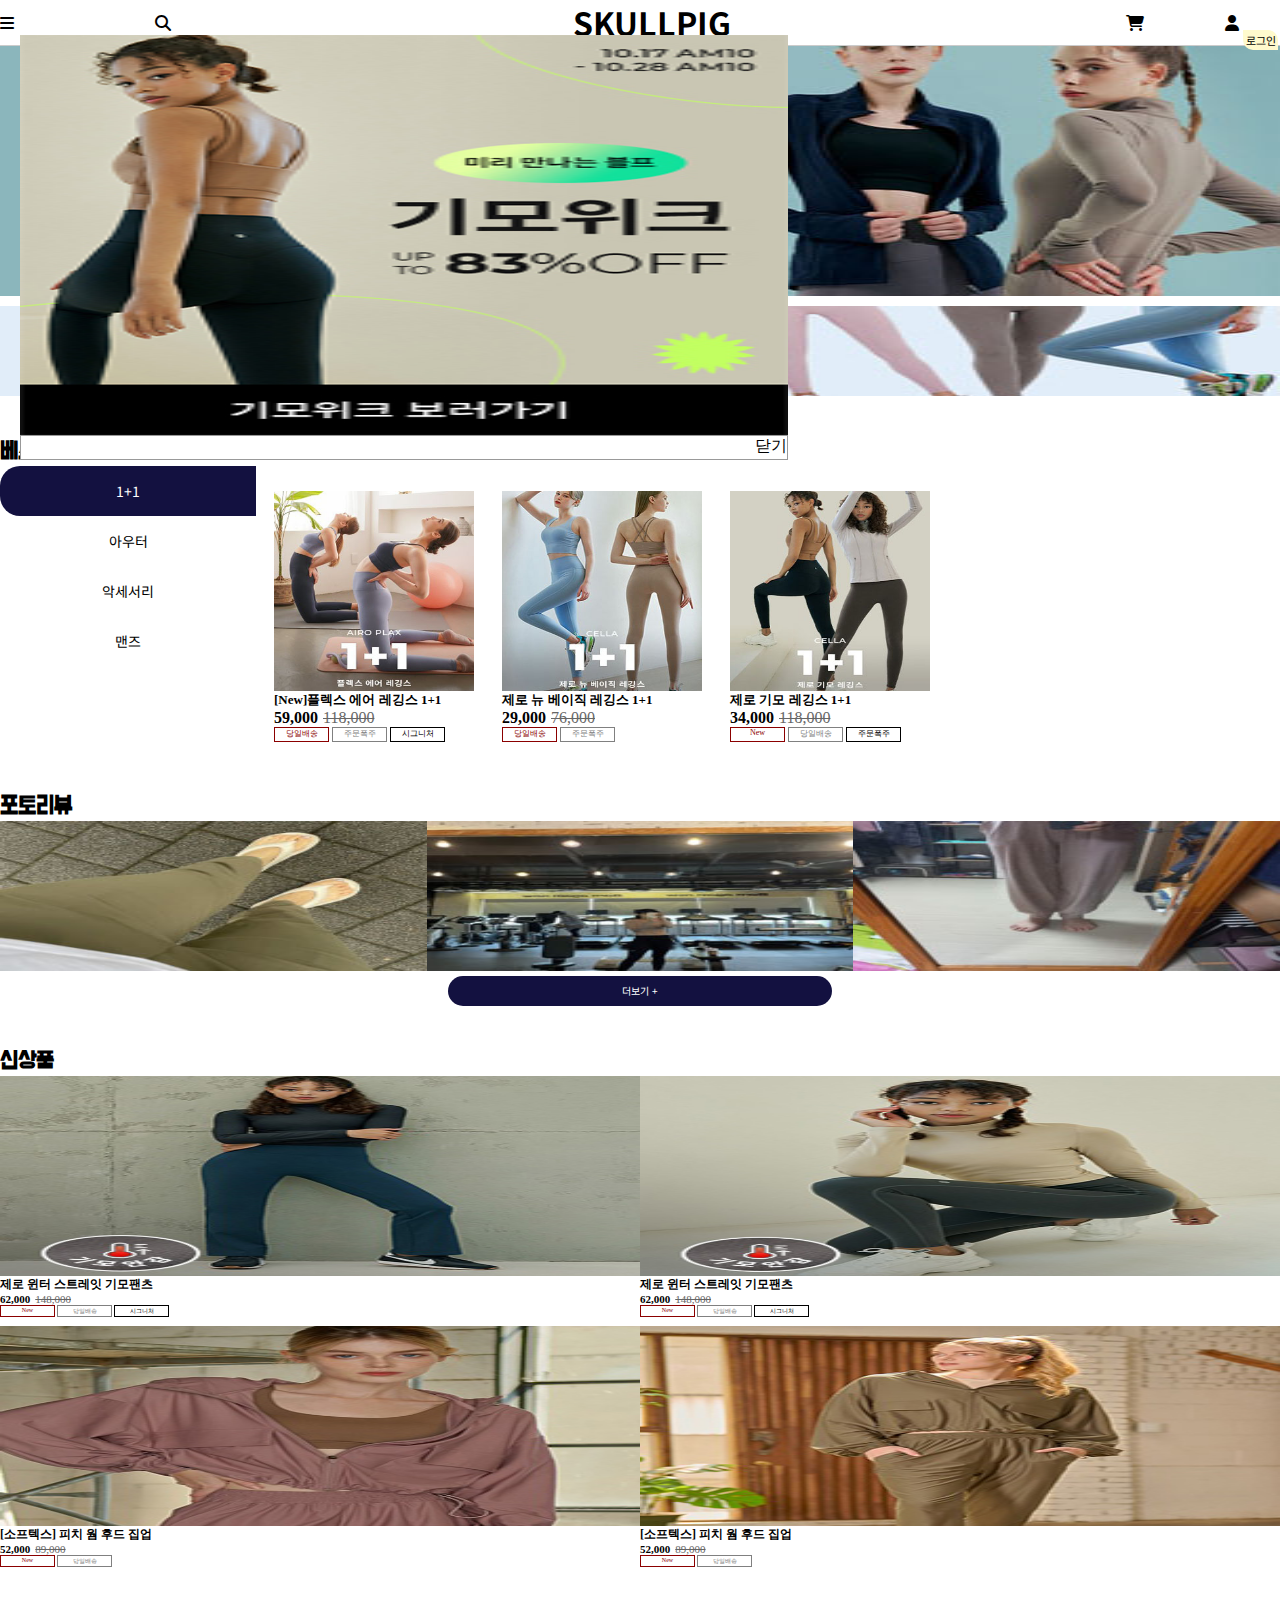
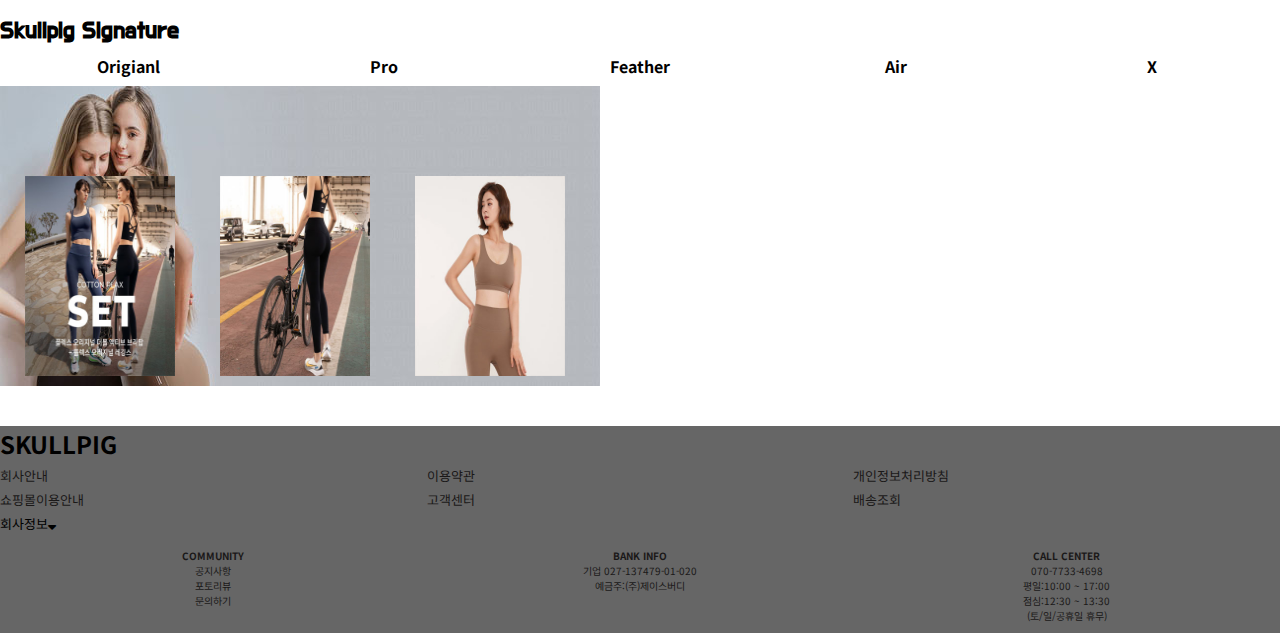
<file: skullpig_mobile/index.html>
<!DOCTYPE html>
<html lang="ko">
<head>
  <meta charset="UTF-8">
  <meta http-equiv="X-UA-Compatible" content="IE=edge">
  <meta name="viewport" content="width=device-width, initial-scale=1.0, maximum-scale=2.0, minimum-scale=1.0, user-scalable=no">
  <title>Skullpig_mobile_site</title>
  <link rel="stylesheet" href="./css/main.css">
  <link rel="stylesheet" href="https://cdnjs.cloudflare.com/ajax/libs/font-awesome/6.2.0/css/all.min.css"/>
  <link href="https://fonts.googleapis.com/css2?family=Do+Hyeon&display=swap" rel="stylesheet">
  <link href="https://fonts.googleapis.com/css2?family=Noto+Sans+KR&display=swap" rel="stylesheet">
  <style>
    *{margin: 0; padding: 0;}
    li{list-style: none;}
    img {display: block;}
    
  </style>
</head>
<body>


  <div class="popup_box">
    <input type="checkbox" id="chk_popup">
    <div class="popup">
      <img src="./images/popup.jpg" alt="팝업 이미지">
      <div class="popup_label">
        <label for="chk_popup" class="close">닫기</label>
      </div>
    </div>
  </div><!--popup_box-->


  <header class="header">
    <input type="checkbox" id="chk_menu">
    <div class="gnb">
      <label for="chk_menu" class="open"><i class="fa-solid fa-bars"></i></label>

      <div class="gnb01"><i class="fa-solid fa-magnifying-glass"></i></div>

      <div class="logo">SKULLPIG</div>

      <div class="gnb02"><i class="fa-solid fa-cart-shopping"></i></div>

      <div class="gnb03"><i class="fa-solid fa-user"></i></div>
    
      <div class="gnb04">로그인</div>

    </div><!--gnb-->
    <div class="lnb_box">
      <ul class="lnb01">
        <li>마이페이지</li>
        <li>고객센터</li>
        <li>커뮤니티</li>
      </ul>
      <input type="checkbox" id="chk_signature">
      <input type="checkbox" id="chk_top">
      <input type="checkbox" id="chk_bottom">
      <input type="checkbox" id="chk_mans">
      <input type="checkbox" id="chk_acc">

      <ul class="lnb02">
        <li>신상품</li>

        <li>1+1</li>

        <li><label for="chk_signature" class="lab_sig01">시그니처<i class="fa-solid fa-caret-right"></i></label> 
          <ul class="sig_box01">
            <li>전체</li>
            <li>플렉스 오리지널</li>
            <li>플렉스 프로</li>
            <li>플렉스 패더</li>
            <li>플렉스 에어</li>
            <li>플렉스 엑스</li>
          </ul>
        </li><!--signature-->

        <li>세일</li>

        <li><label for="chk_top" class="lab_sig02">상의<i class="fa-solid fa-caret-right"></i></label> 
          <ul class="sig_box02">
            <li>전체</li>
            <li>브라탑</li>
            <li>탱크탑</li>
            <li>숏슬리브</li>
            <li>롱슬리브</li>
            <li>커버업</li>
            <li>아우터</li>
          </ul>
        </li><!--top-->

        <li><label for="chk_bottom" class="lab_sig03">하의<i class="fa-solid fa-caret-right"></i></label> 
          <ul class="sig_box03">
            <li>전체</li>
            <li>레깅스</li>
            <li>크롭 레깅스</li>
            <li>롱팬츠</li>
            <li>숏팬츠</li>
            <li>스커트/드레스</li>
          </ul>
        </li><!--top-->
        <li><label for="chk_mans" class="lab_sig04">맨즈<i class="fa-solid fa-caret-right"></i></label> 
          <ul class="sig_box04">
            <li>전체</li>
            <li>상의</li>
            <li>하의</li>
          </ul>
        </li><!--top-->
        <li><label for="chk_acc" class="lab_sig05">악세서리<i class="fa-solid fa-caret-right"></i></label> 
          <ul class="sig_box05">
            <li>전체</li>
            <li>홈트용품</li>
            <li>이너웨어</li>
            <li>가방/모자</li>
            <li>양말</li>
          </ul>
        </li><!--top-->
        <li>이벤트</li>
      </ul>

      <div class="sns_box">
        <div class="sns01">
          <div class="sns01_img"><i class="fa-brands fa-instagram"></i></div>
          <div class="sns01_text">Instagram</div>
        </div>
        <div class="sns02">
          <div class="sns02_img"><i class="fa-brands fa-facebook-f"></i></div>
          <div class="sns02_text">Facebook</div>
        </div>
        <div class="sns03">
          <div class="sns03_img"><i class="fa-brands fa-youtube"></i></div>
          <div class="sns03_text">Youtube</div>
        </div>
        <div class="sns04">
          <div class="sns04_img"><i class="fa-sharp fa-solid fa-t"></i></div>
          <div class="sns04_text">Kakaotalk</div>
        </div>
      </div>

    
    </div><!--lnb_box-->

  </header>

  <div class="visual_main">
    <img src="./images/visual_main01_m.jpg" alt="">
  </div>

  <div class="banner">
    <img src="./images/banner01_m.jpg" alt="">
  </div>

  <div class="best_name">베스트 아이템</div>
  <input type="radio" name="rad" id="rad01" checked>
  <input type="radio" name="rad" id="rad02">
  <input type="radio" name="rad" id="rad03">
  <input type="radio" name="rad" id="rad04">

  <div class="best_box">
    <ul class="best_menu">
      <li><label for="rad01" class="lab01">1+1</label></li>
      <li><label for="rad02"  class="lab02">아우터</label></li>
      <li><label for="rad03"  class="lab03">악세서리</label></li>
      <li><label for="rad04"  class="lab04">맨즈</label></li>
    </ul><!--best_menu-->

    <div class="best_sheet">
      <div class="sheet01">
        <div class="sheet01_01">
           <div class="sheet01_img01"><img src="./images/best01_re.jpg" alt=""></div> 
          <div class="sheet01_text01">
           <p>[New]플렉스 에어 레깅스 1+1 </p>
           <div class="price01">
              <p>59,000</p>
              <p style="text-decoration: line-through">118,000</p>
           </div><!--price01-->
           <div class="event_box">
            <!-- <div class="eve00">New</div> -->
            <div>당일배송</div>
            <div>주문폭주</div>
            <div>시그니처</div>
           </div><!--event_box-->
          </div><!--sheet01_text01-->

        </div><!--sheet01_01-->

        <div class="sheet01_02">
          <div class="sheet01_img02"><img src="./images/best02_re.jpg" alt=""></div> 
          <div class="sheet01_text01">
            <p>제로 뉴 베이직 레깅스 1+1</p>
            <div class="price01">
               <p>29,000</p>
               <p style="text-decoration: line-through">76,000</p>
            </div><!--price01-->
            <div class="event_box">
             <!-- <div class="eve00">New</div> -->
             <div>당일배송</div>
             <div>주문폭주</div>
             <!-- <div>시그니처</div> -->
            </div><!--event_box-->
          </div>
        </div><!--sheet01_02-->

        <div class="sheet01_03">
          <div class="sheet01_img03"><img src="./images/best03_re.jpg" alt=""></div>
          <div class="sheet01_text01">

            <p>제로 기모 레깅스 1+1 </p>
            <div class="price01">
               <p>34,000</p>
               <p style="text-decoration: line-through">118,000</p>
            </div><!--price01-->
            <div class="event_box">
             <div class="eve00">New</div>
             <div>당일배송</div>
             <div>주문폭주</div>
             <!-- <div>시그니처</div> -->
            </div><!--event_box-->
          </div>
        </div><!--sheet01_03-->


      </div><!--sheet01-->
      <div class="sheet02">
        <div class="sheet02_01">
            <div class="sheet02_img01"><img src="./images/outer01_re.jpg" alt=""></div> 
           <div class="sheet02_text01">
            <p>[소프텍스] 피치 웜 후드 집업</p>
            <div class="price01">
               <p>52,000</p>
               <p style="text-decoration: line-through">89,000</p>
            </div><!--price01-->
            <div class="event_box">
             <div class="eve00">New</div>
             <div>당일배송</div>
             <!-- <div>주문폭주</div> -->
             <!-- <div>시그니처</div> -->
            </div><!--event_box-->
           </div>
         </div><!--sheet02_01-->
 
         <div class="sheet02_02">
           <div class="sheet02_img02"><img src="./images/outer02_re.jpg" alt=""></div> 
           <div class="sheet02_text01">
            <p>[소프텍스] 피치 웜 후드 집업</p>
            <div class="price01">
               <p>52,000</p>
               <p style="text-decoration: line-through">89,000</p>
            </div><!--price01-->
            <div class="event_box">
             <div class="eve00">New</div>
             <div>당일배송</div>
             <!-- <div>주문폭주</div> -->
             <!-- <div>시그니처</div> -->
            </div><!--event_box-->
           </div>
         </div><!--sheet02_02-->
 
         <div class="sheet02_03">
           <div class="sheet02_img03"><img src="./images/outer03_re.jpg" alt=""></div>
           <div class="sheet02_text01">
            <p>[소프텍스] 피치 웜 후드 집업</p>
            <div class="price01">
               <p>52,000</p>
               <p style="text-decoration: line-through">89,000</p>
            </div><!--price01-->
            <div class="event_box">
             <div class="eve00">New</div>
             <div>당일배송</div>
             <!-- <div>주문폭주</div> -->
             <!-- <div>시그니처</div> -->
            </div><!--event_box-->
           </div>
         </div><!--sheet02_03-->
      </div><!--sheet02-->


      <div class="sheet03">
        <div class="sheet03_01">
          <div class="sheet03_img01"><img src="./images/acc01_re.jpg" alt=""></div> 
         <div class="sheet03_text01">
          <p>싱글 릴리즈볼 베이지</p>
          <div class="price01">
             <p>7,200</p>
             <p style="text-decoration: line-through">13,000</p>
          </div><!--price01-->
          <div class="event_box">
           <div class="eve00"></div>
           <div>당일배송</div>
           <!-- <div>주문폭주</div> -->
           <!-- <div>시그니처</div> -->
          </div><!--event_box-->
         </div>
       </div><!--sheet03_01-->

       <div class="sheet03_02">
         <div class="sheet03_img02"><img src="./images/acc02_re.jpg" alt=""></div> 
         <div class="sheet03_text01">
          <p>듀얼 레이어마스크(기본형)</p>
          <div class="price01">
             <p>4,500</p>
             <p style="text-decoration: line-through">10,000</p>
          </div><!--price01-->
          <div class="event_box">
           <div class="eve00"></div>
           <div>당일배송</div>
           <!-- <div>주문폭주</div> -->
           <!-- <div>시그니처</div> -->
          </div><!--event_box-->
         </div>
       </div><!--sheet03_02-->

       <div class="sheet03_03">
         <div class="sheet03_img03"><img src="./images/acc03_re.jpg" alt=""></div>
         <div class="sheet03_text01">
          <p>요가링(기본형&소프트형)</p>
          <div class="price01">
             <p>3,900</p>
             <p style="text-decoration: line-through">16,000</p>
          </div><!--price01-->
          <div class="event_box">
           <div class="eve00"></div>
           <div>당일배송</div>
           <!-- <div>주문폭주</div> -->
           <!-- <div>시그니처</div> -->
          </div><!--event_box-->
         </div>
       </div><!--sheet03_03-->
      </div><!--sheet03-->



      <div class="sheet04">
        <div class="sheet04_01">
          <div class="sheet04_img01"><img src="./images/mans01_re.jpg" alt=""></div> 
         <div class="sheet04_text01">
          <p>하이테크니컬 티셔츠 화이트</p>
          <div class="price01">
             <p>28,000</p>
             <p style="text-decoration: line-through">67,000</p>
          </div><!--price01-->
          <div class="event_box">
           <div class="eve00"></div>
           <div>당일배송</div>
           <!-- <div>주문폭주</div> -->
           <!-- <div>시그니처</div> -->
          </div><!--event_box-->
         </div>
       </div><!--sheet04_01-->

       <div class="sheet04_02">
         <div class="sheet04_img02"><img src="./images/mans02.jpg" alt=""></div> 
         <div class="sheet04_text01">
          <p>하이테크니컬 티셔츠 브릭민트</p>
          <div class="price01">
             <p>28,000</p>
             <p style="text-decoration: line-through">67,000</p>
          </div><!--price01-->
          <div class="event_box">
           <div class="eve00"></div>
           <div>당일배송</div>
           <!-- <div>주문폭주</div> -->
           <!-- <div>시그니처</div> -->
          </div><!--event_box-->
         </div>
       </div><!--sheet04_02-->

       <div class="sheet04_03">
         <div class="sheet04_img03"><img src="./images/mans03.jpg" alt=""></div>
         <div class="sheet04_text01">
          <p>남성 에어 테크 슬랙스 블랙</p>
          <div class="price01">
             <p>62,000</p>
             <p style="text-decoration: line-through">148,000</p>
          </div><!--price01-->
          <div class="event_box">
           <div class="eve00"></div>
           <div>당일배송</div>
           <!-- <div>주문폭주</div> -->
           <!-- <div>시그니처</div> -->
          </div><!--event_box-->
         </div>
       </div><!--sheet04_03-->
      </div><!--sheet04-->

      </div><!--best_sheet-->

  </div><!--best_box-->
<input type="checkbox" id="chk_review">
  <div class="review_name">포토리뷰</div>
  <div class="review">
<div class="re01">
    <div class="review01">
      <img src="./images/review01.jpg" alt="">
    </div>
    <div class="review02">
      <img src="./images/review02.jpg" alt="">
    </div>
    <div class="review03">
      <img src="./images/review03.jpg" alt="">
    </div>
  </div>
  <div class="re02">
      <div class="review04">
        <img src="./images/review04.jpg" alt="">
      </div>
      <div class="review05">
        <img src="./images/review05.jpg" alt="">
      </div>
      <div class="review06">
        <img src="./images/review06.jpg" alt="">
      </div>
  </div>
</div><!--review-->


  <div class="review_more"><label for="chk_review">더보기 +</label></div>

  <div class="new_name">신상품</div>
  <div class="new">
    <div class="new01">
      <div class="new01_img">
        <img src="./images/new01_re.jpg" alt="">
      </div>
      <div class="new01_text">
        <p>제로 윈터 스트레잇 기모팬츠</p>
        <div class="price01">
          <p>62,000</p>
          <p style="text-decoration: line-through">148,000</p>
       </div><!--price01-->
       <div class="event_box">
        <div class="eve00">New</div>
        <div>당일배송</div>
        <div>주문폭주</div> 
        <div>시그니처</div> 
       </div><!--event_box-->
      </div>
    </div>
    <div class="new02">
      <div class="new02_img">
        <img src="./images/new02.jpg" alt="">
      </div>
      <div class="new02_text">
        <p>제로 윈터 스트레잇 기모팬츠</p>
        <div class="price01">
          <p>62,000</p>
          <p style="text-decoration: line-through">148,000</p>
       </div><!--price01-->
       <div class="event_box">
        <div class="eve00">New</div>
        <div>당일배송</div>
        <div>주문폭주</div> 
        <div>시그니처</div> 
       </div><!--event_box-->
      </div>
    </div>
    <div class="new03">
      <div class="new03_img">
        <img src="./images/new03.jpg" alt="">
      </div>
      <div class="new03_text">
        <p>[소프텍스] 피치 웜 후드 집업</p>
        <div class="price01">
           <p>52,000</p>
           <p style="text-decoration: line-through">89,000</p>
        </div><!--price01-->
        <div class="event_box">
         <div class="eve00">New</div>
         <div>당일배송</div>
         <!-- <div>주문폭주</div> -->
         <!-- <div>시그니처</div> -->
        </div><!--event_box-->
      </div>
    </div>
    <div class="new04">
      <div class="new04_img">
        <img src="./images/new04.jpg" alt="">
      </div>
      <div class="new04_text">
        <p>[소프텍스] 피치 웜 후드 집업</p>
        <div class="price01">
           <p>52,000</p>
           <p style="text-decoration: line-through">89,000</p>
        </div><!--price01-->
        <div class="event_box">
         <div class="eve00">New</div>
         <div>당일배송</div>
         <!-- <div>주문폭주</div> -->
         <!-- <div>시그니처</div> -->
        </div><!--event_box-->
      </div>
    </div>
  </div><!--new-->



  
  <div class="sig_name">Skullpig Signature</div>
  <input type="radio" name="rad_sig" id="rad_sig01" checked>
  <input type="radio" name="rad_sig" id="rad_sig02" >
  <input type="radio" name="rad_sig" id="rad_sig03" >
  <input type="radio" name="rad_sig" id="rad_sig04" >
  <input type="radio" name="rad_sig" id="rad_sig05" >

  <div class="sig_box">


    <div class="sig_label">
      <div class="sig01"><label for="rad_sig01">Origianl</label></div>
      <div class="sig02"><label for="rad_sig02">Pro</label></div>
      <div class="sig03"><label for="rad_sig03">Feather</label></div>
      <div class="sig04"><label for="rad_sig04">Air</label></div>
      <div class="sig05"><label for="rad_sig05">X</label></div>
    </div>

    <div class="sig_sheet">
      <div class="sig_sheet01">
        <div class="sig01_01">
          <img src="./images/original01.jpg" alt="">
        </div>
        <div class="sig01_02">
          <img src="./images/original02.jpg" alt="">
        </div>
        <div class="sig01_03">
          <img src="./images/original03.jpg" alt="">
        </div>
      </div><!--sig_sheet01-->

      <div class="sig_sheet02">
        <div class="sig02_01">
          <img src="./images/pro01.jpg" alt="">
        </div>
        <div class="sig02_02">
          <img src="./images/pro02.jpg" alt="">
        </div>
        <div class="sig02_03">
          <img src="./images/pro03.jpg" alt="">
        </div>
      </div><!--sig_sheet02-->

      <div class="sig_sheet03">
        <div class="sig03_01">
          <img src="./images/feather01.jpg" alt="">
        </div>
        <div class="sig03_02">
          <img src="./images/feather02.jpg" alt="">
        </div>
        <div class="sig03_03">
          <img src="./images/feather03.jpg" alt="">
        </div>
      </div><!--sig_sheet03-->

      <div class="sig_sheet04">
        <div class="sig04_01">
          <img src="./images/air01.jpg" alt="">
        </div>
        <div class="sig04_02">
          <img src="./images/air02.jpg" alt="">
        </div>
        <div class="sig04_03">
          <img src="./images/air03.jpg" alt="">
        </div>
      </div><!--sig_sheet04-->

      <div class="sig_sheet05">
        <div class="sig05_01">
          <img src="./images/x01.jpg" alt="">
        </div>
        <div class="sig05_02">
          <img src="./images/x02.jpg" alt="">
        </div>
        <div class="sig05_03">
          <img src="./images/x03.jpg" alt="">
        </div>
      </div><!--sig_sheet05-->

    

  </div><!--sig_sheet-->

</div><!--sig_box-->


<footer class="footer">
  <div class="footer_logo"><a href="./index.html">SKULLPIG</a></div>

  <div class="footer01">
    <p><a href="#">회사안내</a></p>
    <p><a href="#">이용약관</a></p>
    <p><a href="#">개인정보처리방침</a></p>
    <p><a href="#">쇼핑몰이용안내</a></p>
    <p><a href="#">고객센터</a></p>
    <p><a href="#">배송조회</a></p>
  </div>
  <input type="checkbox" id="chk_company">

  <div class="company_label">
    <label for="chk_company">회사정보<i class="fa-solid fa-sort-down"></i></label></div>
<div class="company">
  <p>교환/반품 주소지 : 서울특별시 광진구 강변역로2 광진우체국 소포실 제이스버디앞</p>
  <p>(주)제이스 버디 대표이사 : 조준호 사업자등록번호 847-88-00218 <a href="#">(사업자정보확인)</a></p>
  <p>통신판매업신고번호 : 제2015-서울성동-0844호 KCP에스크로 구매안전 서비스 <a href="#">(서비스가입사실확인)</a></p>
  <p>사업장 주소 : 04782 서울특별시 광진구 강변역로2 광진우체국 소포실 제이스버디앞</p>
  <p>개인정보취급관리자 : 이민지(minji@jaysbuddy.com
  </p>
  <p>Copyright @ 2015 스컬피그 all right reserved.</p>
</div>
  <div class="footer02">
    <div class="footer02_01">
      <p>COMMUNITY</p>
      <p>공지사항</p>
      <p>포토리뷰</p>
      <p>문의하기</p>
    </div>
    <div class="footer02_02">
      <p>BANK INFO</p>
      <p>기업 027-137479-01-020</p>
      <p>예금주:(주)제이스버디</p>
    </div>
    <div class="footer02_03">
      <p>CALL CENTER</p>
      <p>070-7733-4698</p>
      <p>평일:10:00 ~ 17:00</p>
      <p>점심:12:30 ~ 13:30</p>
      <p class="font">(토/일/공휴일 휴무)</p>
    </div>
    
  </div>
</footer>
  
 
  

  



  
</body>
</html>
</file>
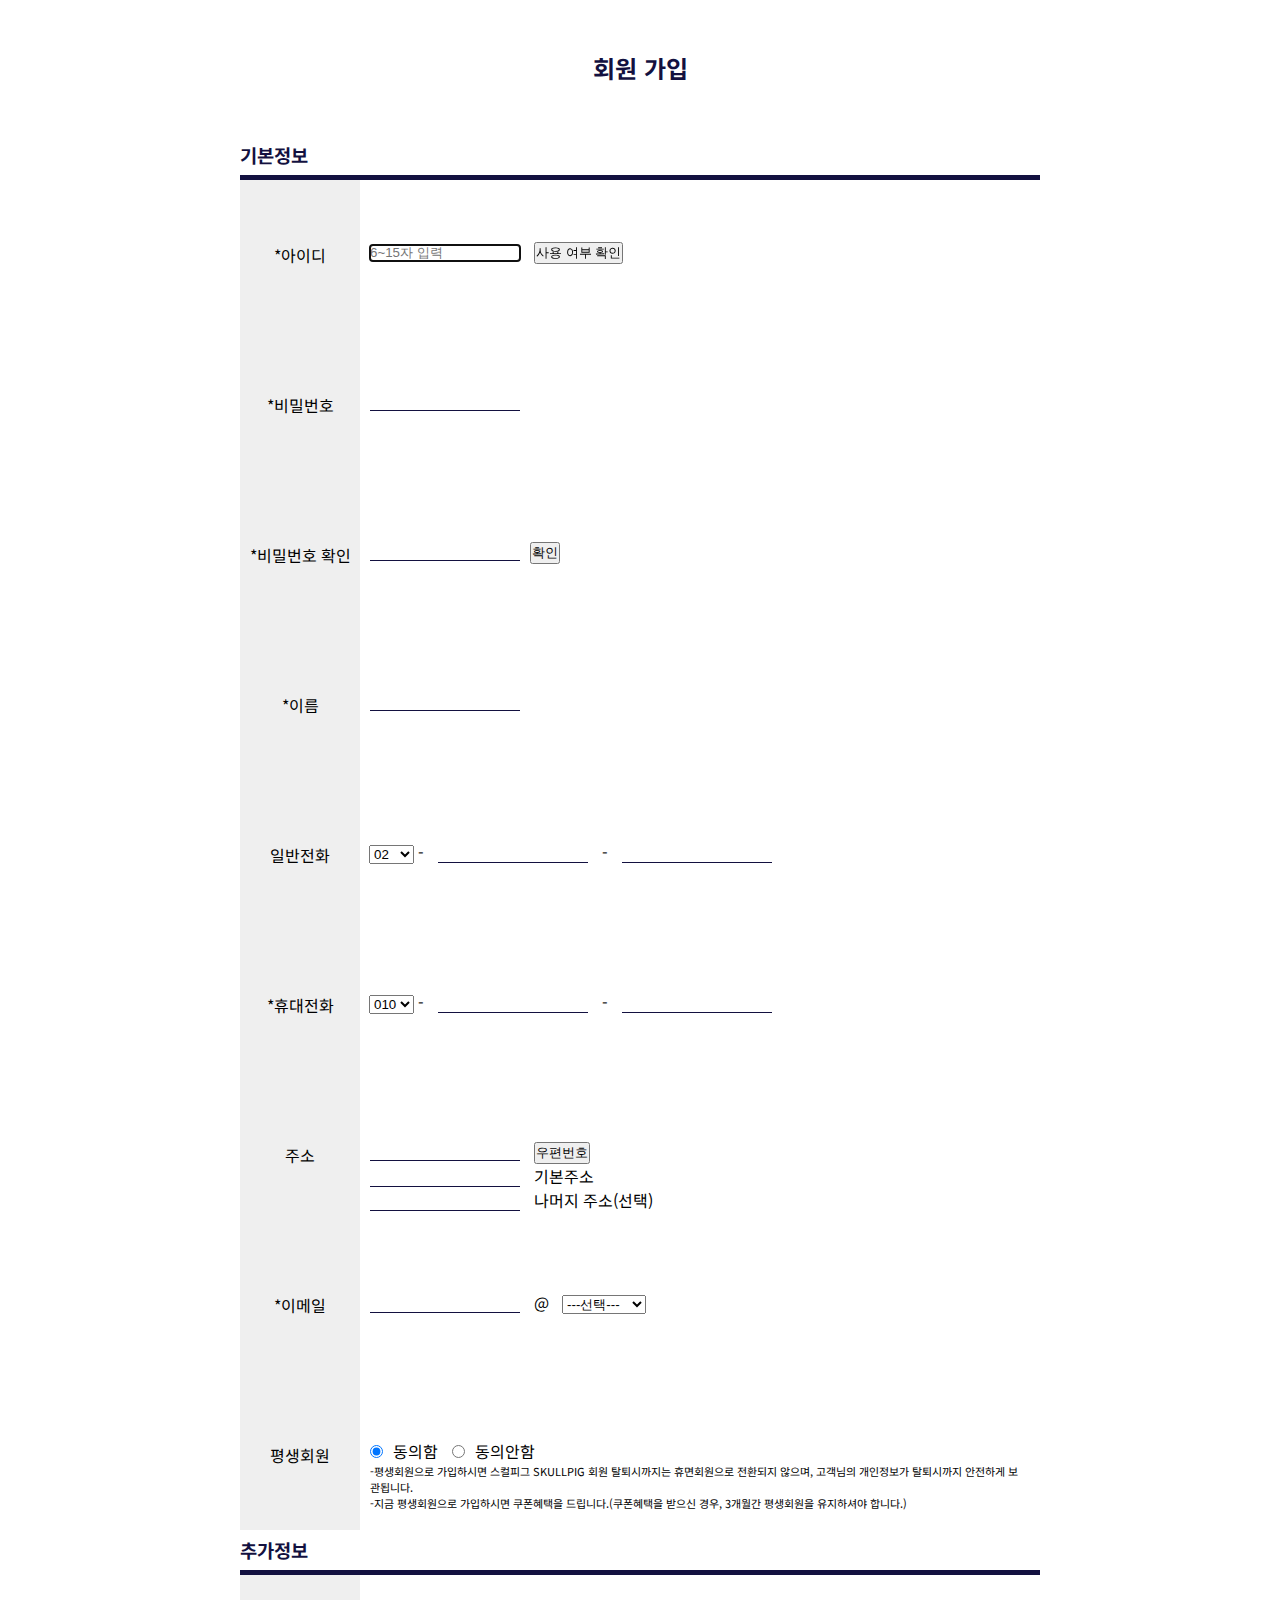
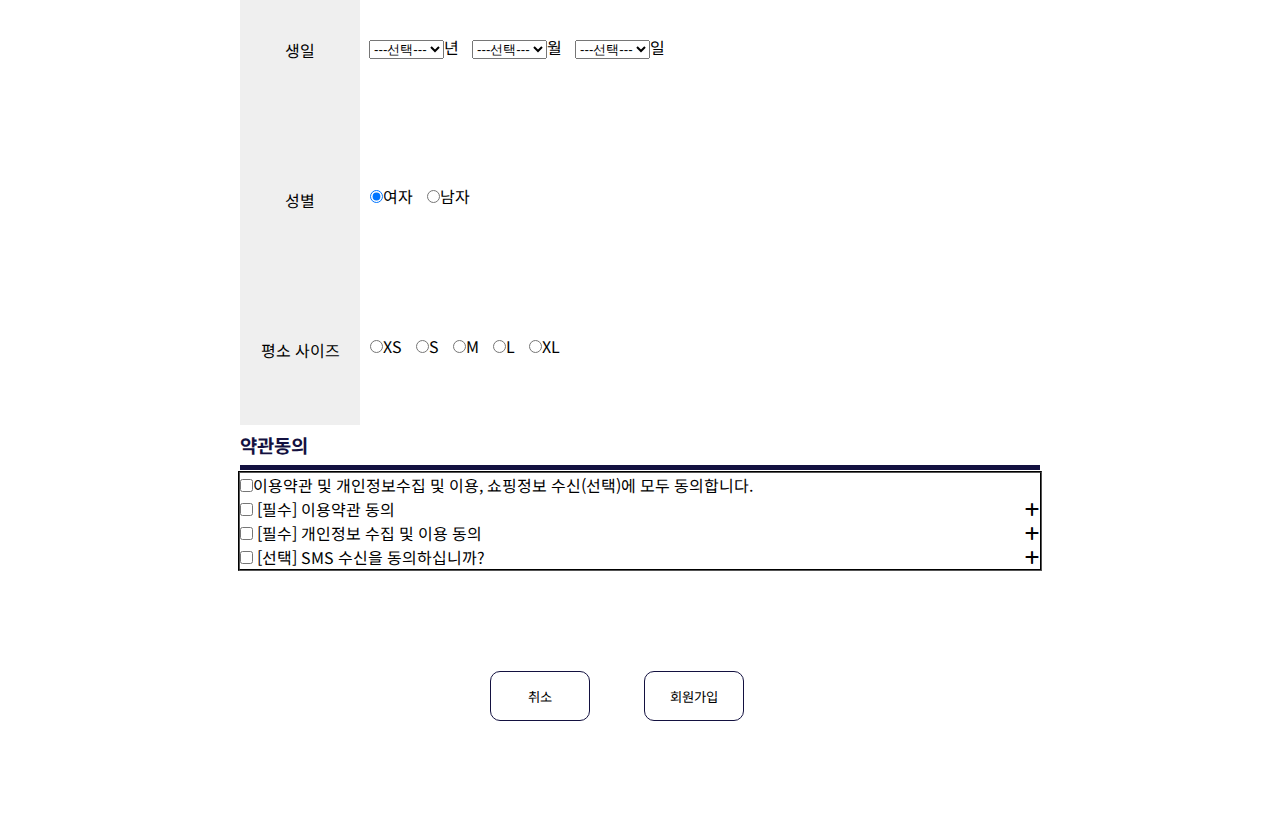
<file: skullpig/join.html>
<!DOCTYPE html>
<html lang="ko">
<head>
  <meta charset="UTF-8">
  <meta http-equiv="X-UA-Compatible" content="IE=edge">
  <meta name="viewport" content="width=device-width, initial-scale=1.0">
  <title>skullpig_join</title>
  <link rel="stylesheet" href="https://cdnjs.cloudflare.com/ajax/libs/font-awesome/6.2.1/css/all.min.css">
  <link href="https://fonts.googleapis.com/css2?family=Noto+Sans+KR&display=swap" rel="stylesheet">
  <script src="js/jquery-3.6.1.min.js"></script>
  <script>



// $(function()
document.addEventListener('DOMContentLoaded',()=>{



  $('#user_id').focus();


  let idData = ['greencomputer', 'redcomputer', 'bluecomputer', 'yellowcomputer', 'blackcomputer'];
  let userId;

  $('#user_id').change(function(){
    userId = $('#user_id').val();
  })

  $('.btn_idcheck').click(function(){

  //userId = $('#user_id').val();

  for(let i=0; i<idData.length; i++) {
      if(userId==idData[i]) {
        alert(userId + '는 이미 사용 중인 아이디입니다.');
        $('#user_id').val('').focus();
        break;
      
    } else if (i==4) {
      alert('사용가능한 아이디 입니다.');
      $('#user_pw').focus();
    }
  }
  
})





//비밀번호 확인 
let userPw;
let checkPw;

$('#user_pw').change(function(){
  userPw = $('#user_pw').val();
})

$('#check_pw').change(function(){
  checkPw = $('#check_pw').val();
})

$('.btn_chk').click(function(){
  if(userPw == checkPw) {
    alert('비밀번호가 일치합니다.');
  } else {
    alert('비밀번호가 일치하지 않습니다.');
  }
})



//약관동의 
const totalTerms = document.getElementById('total_terms')
const termsEls = document.querySelectorAll('.terms_el')
//공통 class
const terms01 = document.getElementById('terms_01')
const terms02 = document.getElementById('terms_02')
const terms03 = document.getElementById('terms_03')

totalTerms.addEventListener('click',totalCheck)
terms01.addEventListener('click',termsCheck)
terms02.addEventListener('click',termsCheck)
terms03.addEventListener('click',termsCheck)

function totalCheck(){
  if(totalTerms.checked) {
    termsEls.forEach((termsEl)=>{
      termsEl.checked = true
    })
  } else {
    terms01.checked =false
    terms02.checked =false
    terms03.checked =false
  }
}

function termsCheck() {
  if(terms01.checked && terms02.checked && terms03.checked){
    totalTerms.checked = true
  } else {
    totalTerms.checked = false
  }
}

})



    
  </script>
  <style>

    *{margin: 0; padding: 0;}
    li{list-style: none;}
    a{color: black;}


    h2 {
      width: 100%;
      text-align: center;
      margin: 50px auto;
      color: #131140;
      font-family:'Noto Sans KR', sans-serif ;
    }

    h3 {
      width: 800px;
      height: 45px;
      border-bottom: 5px solid #131140;
      color: #131140;
      box-sizing: border-box;
      line-height: 40px;
      margin: 0 auto;
      font-family:'Noto Sans KR', sans-serif ;
    }

    .id_message {
      font-size: 10px;
      color: red;
      margin-left: 10px;
    }
    .join_list {
      width: 800px;
      margin: 0 auto;
      font-family:'Noto Sans KR', sans-serif ;
    }
    .join_list>li {
      width: 800px;
      height: auto;
      overflow: hidden;
    }
    .join_list>li>p {
      width: 120px;
      height: 150px;
      line-height: 150px;
      float: left;
      background-color: #efefef;
      text-align: center;
      line-height: 150px;
    }

    .join_list>li>div {
      width: 650px;
      height: 150px;
    }
    .join_list>li>div>input {
      width: 150px;
      border-style:none ;
      border-bottom: 1px solid #131140;
      box-sizing: border-box;
      margin-top: 65px;
      margin-left: 10px;
      margin-right: 10px;
    }
    .join_list>li>div>select {
      margin-top: 65px;
      margin-left: 9px;
    }
    .join_list .address {
      margin-top: 3px;
    }

    #rad_agree, #rad_disagree {
      width: auto;
      margin-top: 65px;
      margin-left: 10px;
    }

    .join_list .member_comment {
      width: 650px;
      font-size:11px;
      margin-left: 130px;
    }
 
    #rad_woman, #rad_man {
      width: auto;
      margin: 65px 0;
      margin-left: 10px;
    }

    #rad_xs, #rad_s, #rad_m, #rad_l, #rad_xl {
      width: auto;
      margin: 65px 0;
      margin-left: 10px;
    }



    fieldset {
      width: 800px;
      margin: 0 auto;
      margin-top: 1px;
      border-color: black;
      font-family:'Noto Sans KR', sans-serif ;
    }

    
    #chk_01 {display: none;}
    #chk_01:checked ~ .terms_01_txt {display: block;}
    #chk_01 ~ .terms_01_txt {display: none;}

    #chk_02 {display: none;}
    #chk_02:checked ~ .terms_02_txt {display: block;}
    #chk_02 ~ .terms_02_txt {display: none;}
    

    #chk_03 {display: none;}
    #chk_03:checked ~ .terms_03_txt {display: block;}
    #chk_03 ~ .terms_03_txt {display: none;}


    .terms01 .terms_01_label {float: right;}
    .terms02 .terms_02_label {float: right;}
    .terms03 .terms_03_label {float: right;}


    .terms_01_txt {
      width: 99%;
      height: 80px;
      overflow-y: scroll;
      margin: 10px auto;
    }
    .terms_02_txt {
      width: 99%;
      height: 80px;
      overflow-y: scroll;
      margin: 10px auto;
    }
    .terms_03_txt {
      width: 99%;
      height: 80px;
      overflow-y: scroll;
      margin: 10px auto;
    }

   .base_button {
    width: 800px;
    margin: 100px auto;
   }
   .base_button button>a {
    text-decoration: none;
   }
   .base_button button {
    width: 100px;
    height: 50px;
    margin-right: 50px;
    border-radius: 10px;
    border: 1px solid #131140;
    font-family:'Noto Sans KR', sans-serif ;
    cursor: pointer;
   }
   .base_button button:first-child {
    margin-left: 250px;
    background-color: white;
   }
   .base_button button:last-child {
    background-color: white;
   }

   .base_button button:hover {
    background-color: #131140;
    color: white;
  }
  .base_button button:hover a {
    color: white;
  }
   
  


  </style>
</head>
<body>
  <h2>회원 가입<h2>
    <h3>기본정보</h3>

    <ul class="join_list">
      <li>
        <p>*아이디</p>
        <div>
          <input type="text" name="user_id" id="user_id" class="user_id" placeholder="6~15자 입력" required autofocus>
          <button class="btn_idcheck">사용 여부 확인</button><br/>
          <span class="id_message"></span>
        </div>
      </li>
      <li><p>*비밀번호</p><div><input type="password" id="user_pw" ></div></li>
      <li><p>*비밀번호 확인</p><div><input type="password" id="check_pw" ><button class="btn_chk">확인</button></div></li>
      <li><p>*이름</p><div><input type="text" ></div></li>
      <li><p>일반전화</p>
        <div>
          <select>
            <option>02</option>
            <option>031</option>
            <option>032</option>
            <option>033</option>
            <option>041</option>
            <option>042</option>
            <option>043</option>
            <option>044</option>
            <option>051</option>
            <option>052</option>
            <option>053</option>
            <option>054</option>
            <option>055</option>
          </select> - 
          <input type="text" size="4" maxlength="4"> - <input type="text" size="4" maxlength="4"> 
        </div>
      </li>
      <li><p>*휴대전화</p>
        <div>
          <select>
            <option>010</option>
            <option>011</option>
            <option>016</option>
            <option>017</option>
            <option>018</option>
            <option>019</option>
          </select> - 
          <input type="text" size="4" maxlength="4"> - <input type="text" size="4" maxlength="4"> 
        </div>
      </li>
      <li><p>주소</p>
        <div>
          <input type="text" size="10">&nbsp;<button>우편번호</button><br />
          <input type="text" class="address"> 기본주소<br />
          <input type="text" class="address"> 나머지 주소(선택)

        </div>
      </li>
      <li><p>*이메일</p>
        <div>
          <input type="text">&nbsp;@
        <select>
          <option selected>---선택---</option>
          <option>naver.com</option>
          <option>nate.com</option>
          <option>daum.net</option>
          <option>직접입력</option>
        </select>
      </div>
    </li>
      <li>
        <p>평생회원</p>
          <div>
            <input type="radio" id="rad_agree" name="member" checked>동의함
            <input type="radio" id="rad_disagree" name="member">동의안함

            <div class="member_comment">
              -평생회원으로 가입하시면 스컬피그 SKULLPIG 회원 탈퇴시까지는 휴면회원으로 전환되지 않으며, 고객님의 개인정보가 탈퇴시까지 안전하게 보관됩니다.<br />
              -지금 평생회원으로 가입하시면 쿠폰혜택을 드립니다.(쿠폰혜택을 받으신 경우, 3개월간 평생회원을 유지하셔야 합니다.)</div>
          </div>
      </li>

  

    <h3>추가정보</h3>
    <li><p>생일</p>
      <div>
        <select>
          <option selected>---선택---</option>
          <option>2022</option>
          <option>2021</option>
          <option>2020</option>
          <option>2019</option>
          <option>2018</option>
          <option>2017</option>
          <option>2016</option>
          <option>2015</option>
          <option>2014</option>
          <option>2013</option>
          <option>2012</option>
          <option>2011</option>
          <option>2010</option>
          <option>2009</option>
          <option>2008</option>
          <option>2007</option>
          <option>2006</option>
          <option>2005</option>
          <option>2004</option>
          <option>2003</option>
          <option>2002</option>
          <option>2001</option>
          <option>2000</option>
          <option>1999</option>
          <option>1998</option>
          <option>1997</option>
          <option>1996</option>
          <option>1995</option>
          <option>1994</option>
          <option>1993</option>
          <option>1992</option>
          <option>1991</option>
          <option>1990</option>
          <option>1989</option>
          <option>1988</option>
          <option>1987</option>
          <option>1986</option>
          <option>1985</option>
          <option>1984</option>
          <option>1983</option>
          <option>1982</option>
          <option>1981</option>
          <option>1980</option>
          <option>1979</option>
          <option>1978</option>
          <option>1977</option>
          <option>1976</option>
          <option>1975</option>
          <option>1974</option>
          <option>1973</option>
          <option>1972</option>
          <option>1971</option>
          <option>1970</option>
          <option>1969</option>
          <option>1968</option>
          <option>1967</option>
          <option>1966</option>
          <option>1965</option>
          <option>1964</option>
          <option>1963</option>
          <option>1962</option>
          <option>1961</option>
          <option>1960</option>
          <option>1959</option>
          <option>1958</option>
          <option>1957</option>
          <option>1956</option>
          <option>1955</option>
          <option>1954</option>
          <option>1953</option>
          <option>1952</option>
          <option>1951</option>
          <option>1950</option>
        </select>년

        <select>
          <option selected>---선택---</option>
          <option>1</option>
          <option>2</option>
          <option>3</option>
          <option>4</option>
          <option>5</option>
          <option>6</option>
          <option>7</option>
          <option>8</option>
          <option>9</option>
          <option>10</option>
          <option>11</option>
          <option>12</option>
          </select>월

          
        <select>
          <option selected>---선택---</option>
          <option>1</option>
          <option>2</option>
          <option>3</option>
          <option>4</option>
          <option>5</option>
          <option>6</option>
          <option>7</option>
          <option>8</option>
          <option>9</option>
          <option>10</option>
          <option>11</option>
          <option>12</option>
          <option>13</option>
          <option>14</option>
          <option>15</option>
          <option>16</option>
          <option>17</option>
          <option>18</option>
          <option>19</option>
          <option>20</option>
          <option>21</option>
          <option>22</option>
          <option>23</option>
          <option>24</option>
          <option>25</option>
          <option>26</option>
          <option>27</option>
          <option>28</option>
          <option>29</option>
          <option>30</option>
          <option>31</option>
          </select>일


      </div>
    </li>

 
    <li><p>성별</p>
      <div>
        <input type="radio" id="rad_woman" name="gender" checked>여자
        <input type="radio" id="rad_man" name="gender">남자
      </div>
    </li>
    <li><p>평소 사이즈</p>
      <div>
        <input type="radio" id="rad_xs" name="size">XS
        <input type="radio" id="rad_s" name="size">S
        <input type="radio" id="rad_m" name="size">M
        <input type="radio" id="rad_l" name="size">L
        <input type="radio" id="rad_xl" name="size">XL
    </div>
  </li>

</ul>
    <!-- <h3>약관동의</h3>
    <ul class="mb_box">
      <li>
        <input type="checkbox" id="agree_all">
        이용약관 및 개인정보수집 및 이용, 쇼핑정보 수신(선택)에 모두 동의합니다.
      </li>
      <li>
        <input type="checkbox" class="agree">
        <div class="agr01_label">
          <label for="chk_agr01">+</label>
        </div>
        [필수]이용약관 동의 
        <input type="checkbox" id="chk_agr01">

        <div class="agr01_list">
          <textarea id="noresize" rows="5">
제1조(목적)
이 약관은 주식회사제이스버디(전자상거래 사업자)가 운영하는 스컬피그 공식 쇼핑몰(이하 “몰”이라 한다)에서 제공하는 인터넷 관련 서비스(이하 “서비스”라 한다)를 이용함에 있어 사이버 몰과 이용자의 권리․의무 및 책임사항을 규정함을 목적으로 합니다.

※「PC통신, 무선 등을 이용하는 전자상거래에 대해서도 그 성질에 반하지 않는 한 이 약관을 준용합니다.」
          </textarea>
        </div>
      </li>

      
      <li>
        <input type="checkbox" name="agree">
        <div class="agree02_plus">
          <label for="chk_agr02">+</label>
        </div>
        [필수]개인정보 수집 및 이용 동의
        <input type="checkbox" id="chk_agr02">

        <div class="agr02_list">
          <textarea id="noresize" rows="5">
주식회사제이스버디에서는 회원가입, 고객 관리, 배송 등 서비스 제공을 위해 아래와 같은 최소한의 개인정보를 수집하고 있습니다.

1. 수집하는 개인정보의 항목
이름, 로그인ID, 비밀번호, 비밀번호 확인, 휴대폰번호, 주소, 이메일, 서비스 이용기록, 접속 로그, 접속 IP 정보, 결제기록      

2. 개인정보 수집 방법
홈페이지(회원가입)      

3. 개인정보의 수집 및 이용 목적
개인정보의 수집은 아래와 같은 목적을 위하여 수집하며 이외의 목적으로는 사용되지 않습니다.
- 서비스 제공에 관한 계약 이행 및 서비스 제공에 따른 요금 정산 콘텐츠 제공, 구매 및 요금 결제, 상품 배송 등
- 회원제 서비스 이용에 따른 본인확인, 개인식별, 연령확인, 만14세 미만 아동 개인정보 수집 시 법정 대리인 동의여부 확인, 고지사항 전달, 마케팅 및 광고에 활용, 접속 빈도 파악 또는 회원의 서비스 이용에 대한 통계  

4. 개인정보의 보유 및 이용기간
저장된 개인정보는 수집 및 이용목적이 달성되면 해당 정보를 지체 없이 파기합니다.
          </textarea>
        </div>
      </li>
      <li>
        <input type="checkbox" name="agree">
        <div class="agree03_plus">
          <label for="chk_agr03">+</label>
        </div>
        [선택]SMS수신을 동의하십니까?
        <input type="checkbox" id="chk_agr03">
      
        <div class="agr03_list">
          <textarea  id="noresize"  rows="5">
할인쿠폰 및 혜택, 이벤트, 신상품 소식 등 쇼핑몰에서 제공하는 유익한 쇼핑정보를 SMS나 이메일로 받아보실 수 있습니다.

단, 주문/거래 정보 및 주요 정책과 관련된 내용은 수신동의 여부와 관계없이 발송됩니다.
            
선택 약관에 동의하지 않으셔도 회원가입은 가능하며, 회원가입 후 회원정보수정 페이지에서 언제든지 수신여부를 변경하실 수 있습니다.
          </textarea>
        </div>
      </li>-->


    <!-- fieldset 사용 -->
    <form action="">
      <h3>약관동의</h3>
      <fieldset>
        <legend></legend>
        <ul>
          <li>
            <label for="total_terms"><input type="checkbox" name="" id="total_terms">이용약관 및 개인정보수집 및 이용, 쇼핑정보 수신(선택)에 모두 동의합니다.</label>
          </li>
          
          <li class="terms01">
            <input type="checkbox" id="chk_01">
            <input type="checkbox" name="" id="terms_01" class="terms_el">
            <span>[필수] 이용약관 동의</span>
            <div class="terms_01_label">
              <label for="chk_01"><i class="fa-solid fa-plus"></i></label>
            </div>
              <div class="terms_01_txt">
                제1조(목적)
                이 약관은 주식회사제이스버디(전자상거래 사업자)가 운영하는 스컬피그 공식 쇼핑몰(이하 “몰”이라 한다)에서 제공하는 인터넷 관련 서비스(이하 “서비스”라 한다)를 이용함에 있어 사이버 몰과 이용자의 권리․의무 및 책임사항을 규정함을 목적으로 합니다.<br/>
                ※「PC통신, 무선 등을 이용하는 전자상거래에 대해서도 그 성질에 반하지 않는 한 이 약관을 준용합니다.」
              </div>
          </li>
          <li class="terms02">
            <input type="checkbox" id="chk_02">
            <input type="checkbox" name="" id="terms_02" class="terms_el">
            <span>[필수] 개인정보 수집 및 이용 동의</span>
            <div class="terms_02_label">
              <label for="chk_02"><i class="fa-solid fa-plus"></i></label>
              </div>
              <div class="terms_02_txt">
                주식회사제이스버디에서는 회원가입, 고객 관리, 배송 등 서비스 제공을 위해 아래와 같은 최소한의 개인정보를 수집하고 있습니다.<br/>
  
                1. 수집하는 개인정보의 항목
                이름, 로그인ID, 비밀번호, 비밀번호 확인, 휴대폰번호, 주소, 이메일, 서비스 이용기록, 접속 로그, 접속 IP 정보, 결제기록<br/>      
                
                2. 개인정보 수집 방법
                홈페이지(회원가입)<br/>      
                
                3. 개인정보의 수집 및 이용 목적
                개인정보의 수집은 아래와 같은 목적을 위하여 수집하며 이외의 목적으로는 사용되지 않습니다.
                - 서비스 제공에 관한 계약 이행 및 서비스 제공에 따른 요금 정산 콘텐츠 제공, 구매 및 요금 결제, 상품 배송 등
                - 회원제 서비스 이용에 따른 본인확인, 개인식별, 연령확인, 만14세 미만 아동 개인정보 수집 시 법정 대리인 동의여부 확인, 고지사항 전달, 마케팅 및 광고에 활용, 접속 빈도 파악 또는 회원의 서비스 이용에 대한 통계<br/>  
                
                4. 개인정보의 보유 및 이용기간
                저장된 개인정보는 수집 및 이용목적이 달성되면 해당 정보를 지체 없이 파기합니다.<br/>
              </div>
          </li>
          <li class="terms03">
            <input type="checkbox" id="chk_03">
            <input type="checkbox" name="" id="terms_03" class="terms_el">
            <span>[선택] SMS 수신을 동의하십니까?</span>
            <div class="terms_03_label">
              <label for="chk_03"><i class="fa-solid fa-plus"></i></label>
              </div>
              <div class="terms_03_txt">
                할인쿠폰 및 혜택, 이벤트, 신상품 소식 등 쇼핑몰에서 제공하는 유익한 쇼핑정보를 SMS나 이메일로 받아보실 수 있습니다.<br/>
  
                단, 주문/거래 정보 및 주요 정책과 관련된 내용은 수신동의 여부와 관계없이 발송됩니다.<br/>
                            
                선택 약관에 동의하지 않으셔도 회원가입은 가능하며, 회원가입 후 회원정보수정 페이지에서 언제든지 수신여부를 변경하실 수 있습니다.<br/>
              </div>
          </li>
        </ul>
      </fieldset>
    </form>
  </ul> 
  <div class="base_button">
    <button><a href="./index.html">취소</a></button>
    <button>회원가입</button>
  </div>




  
</body>
</html>
</file>
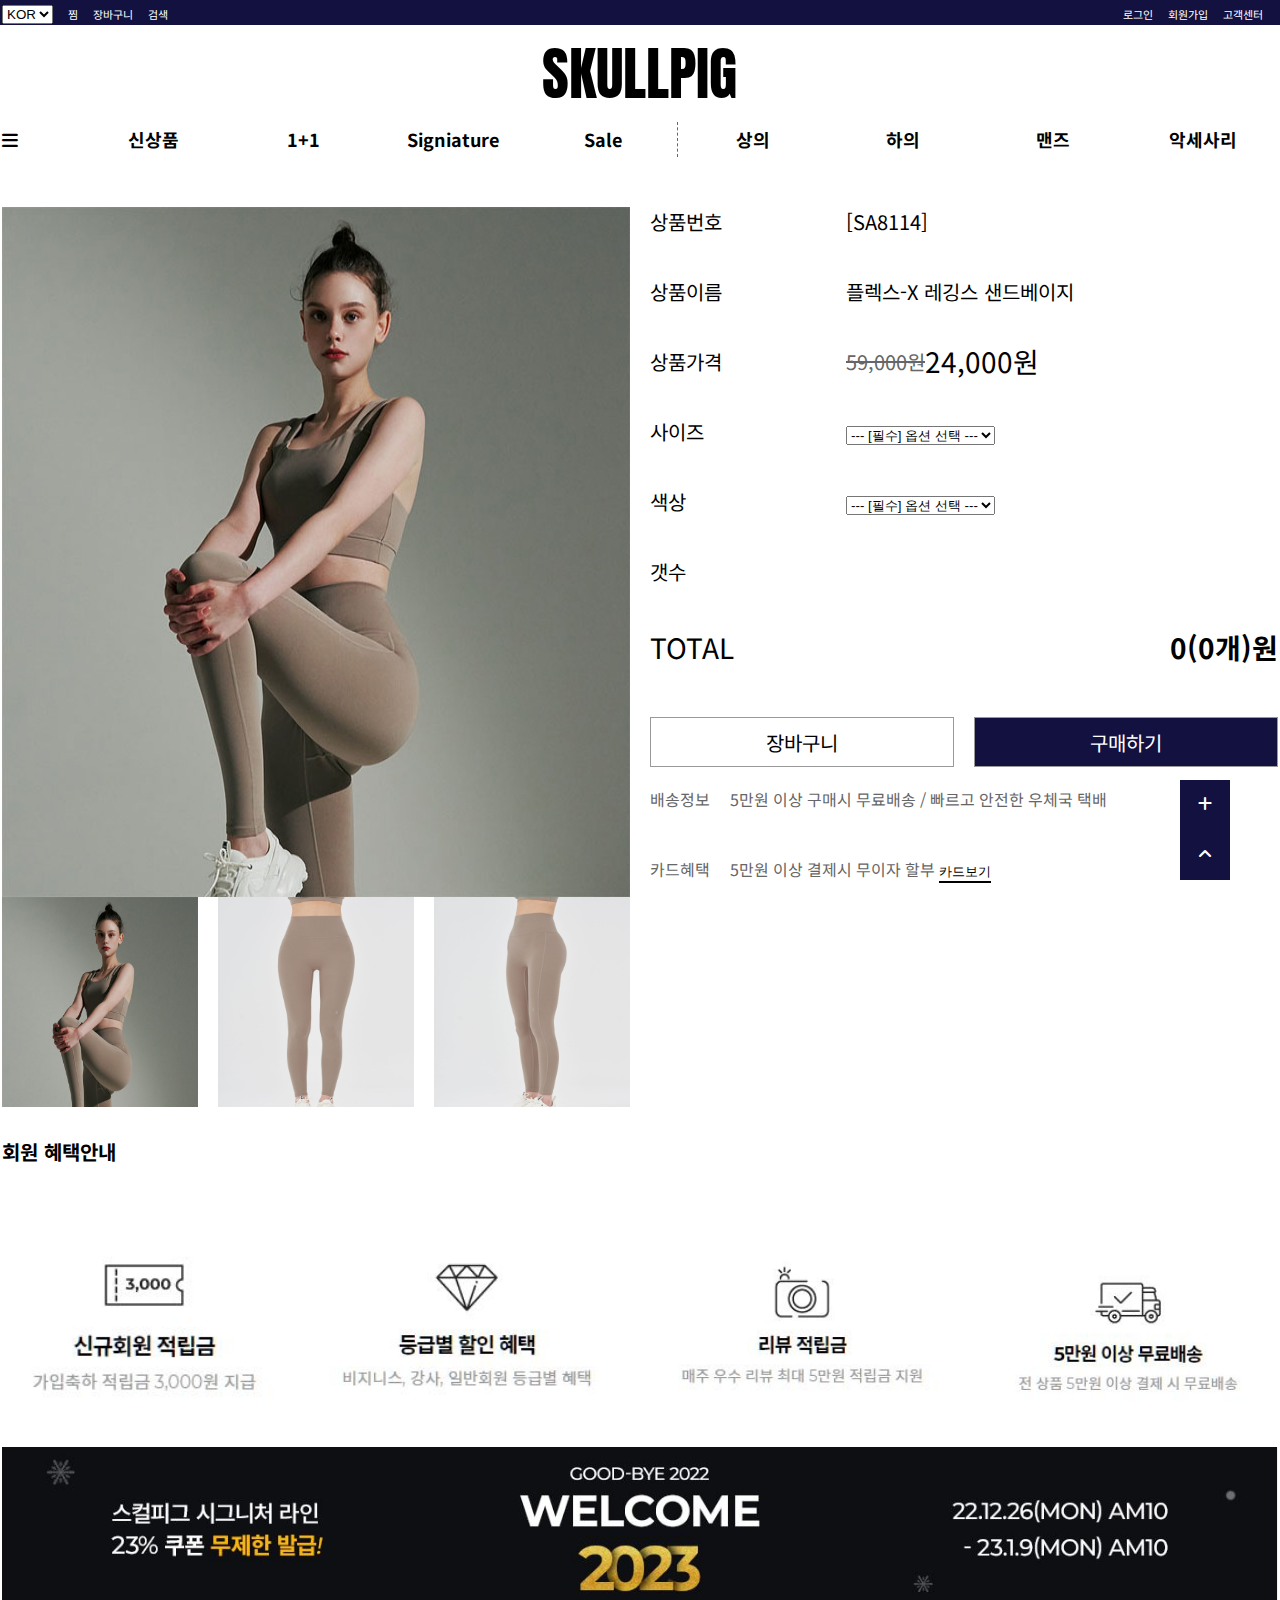
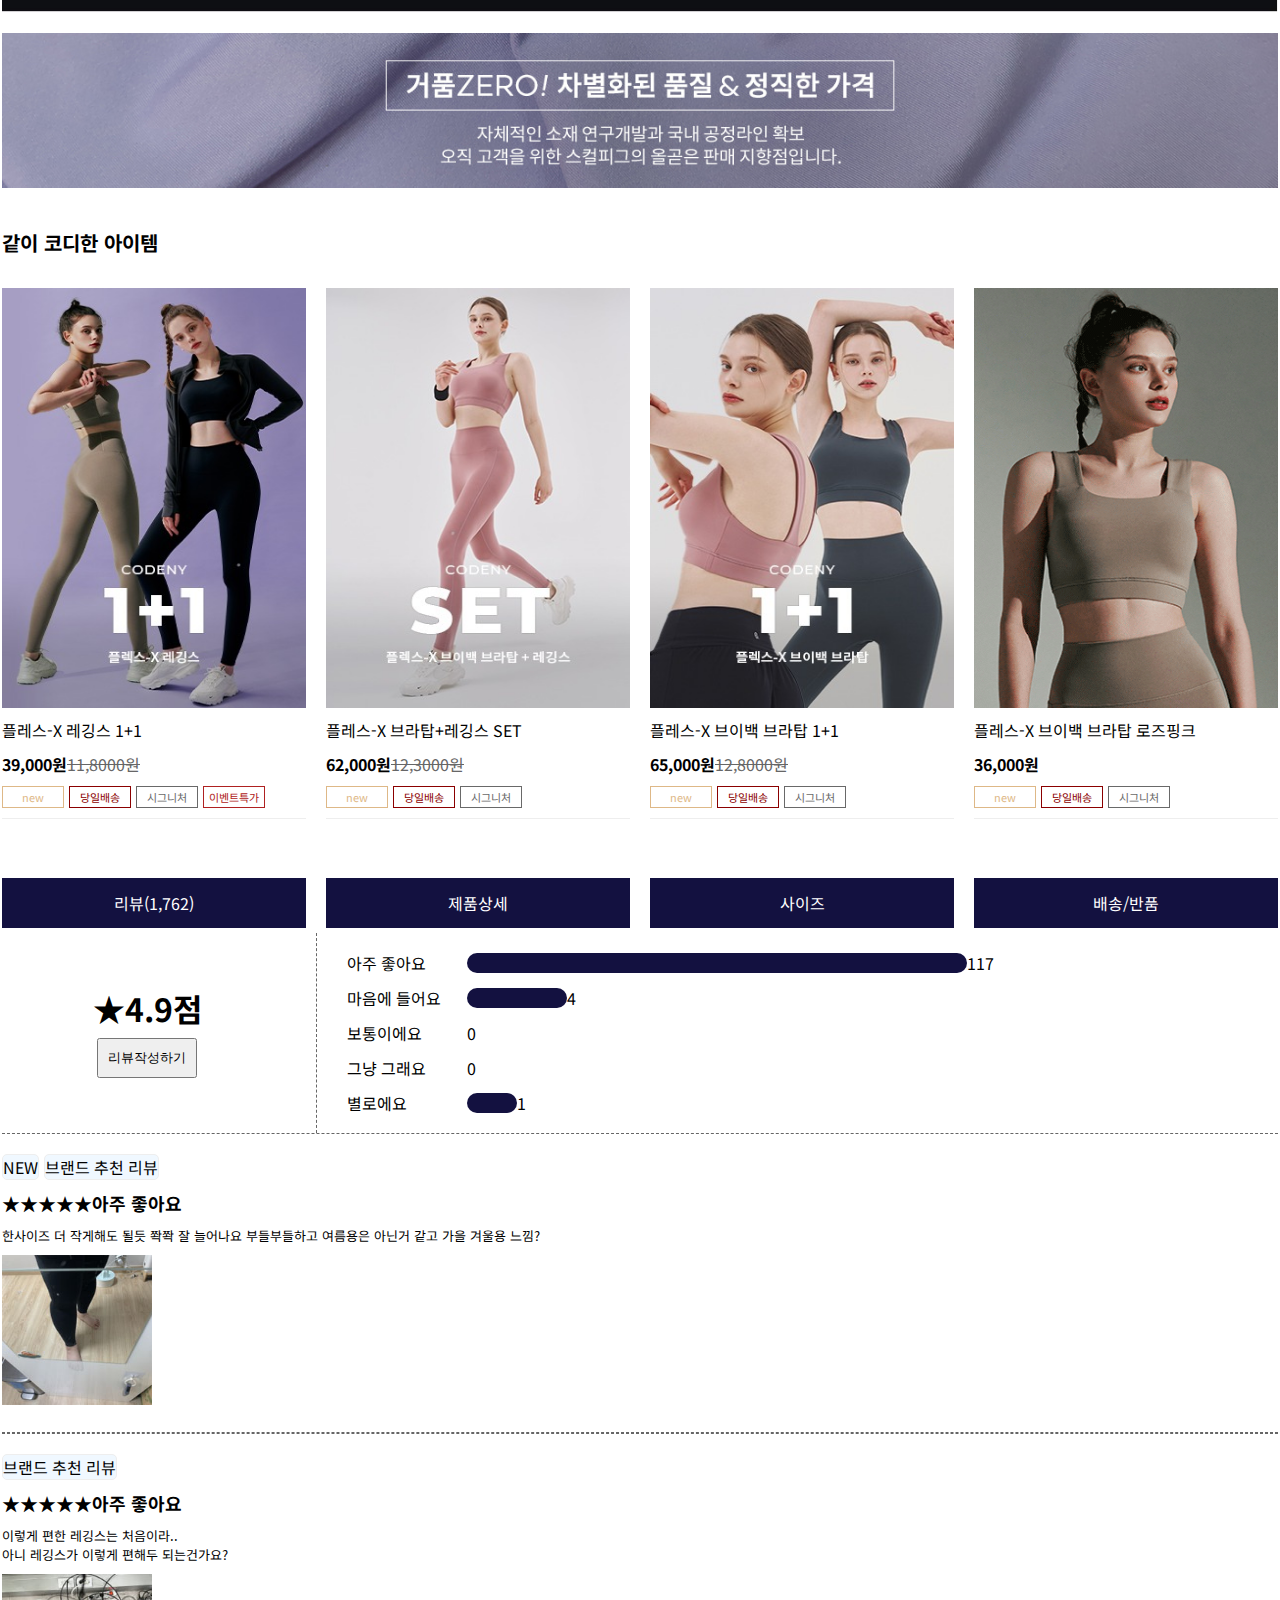
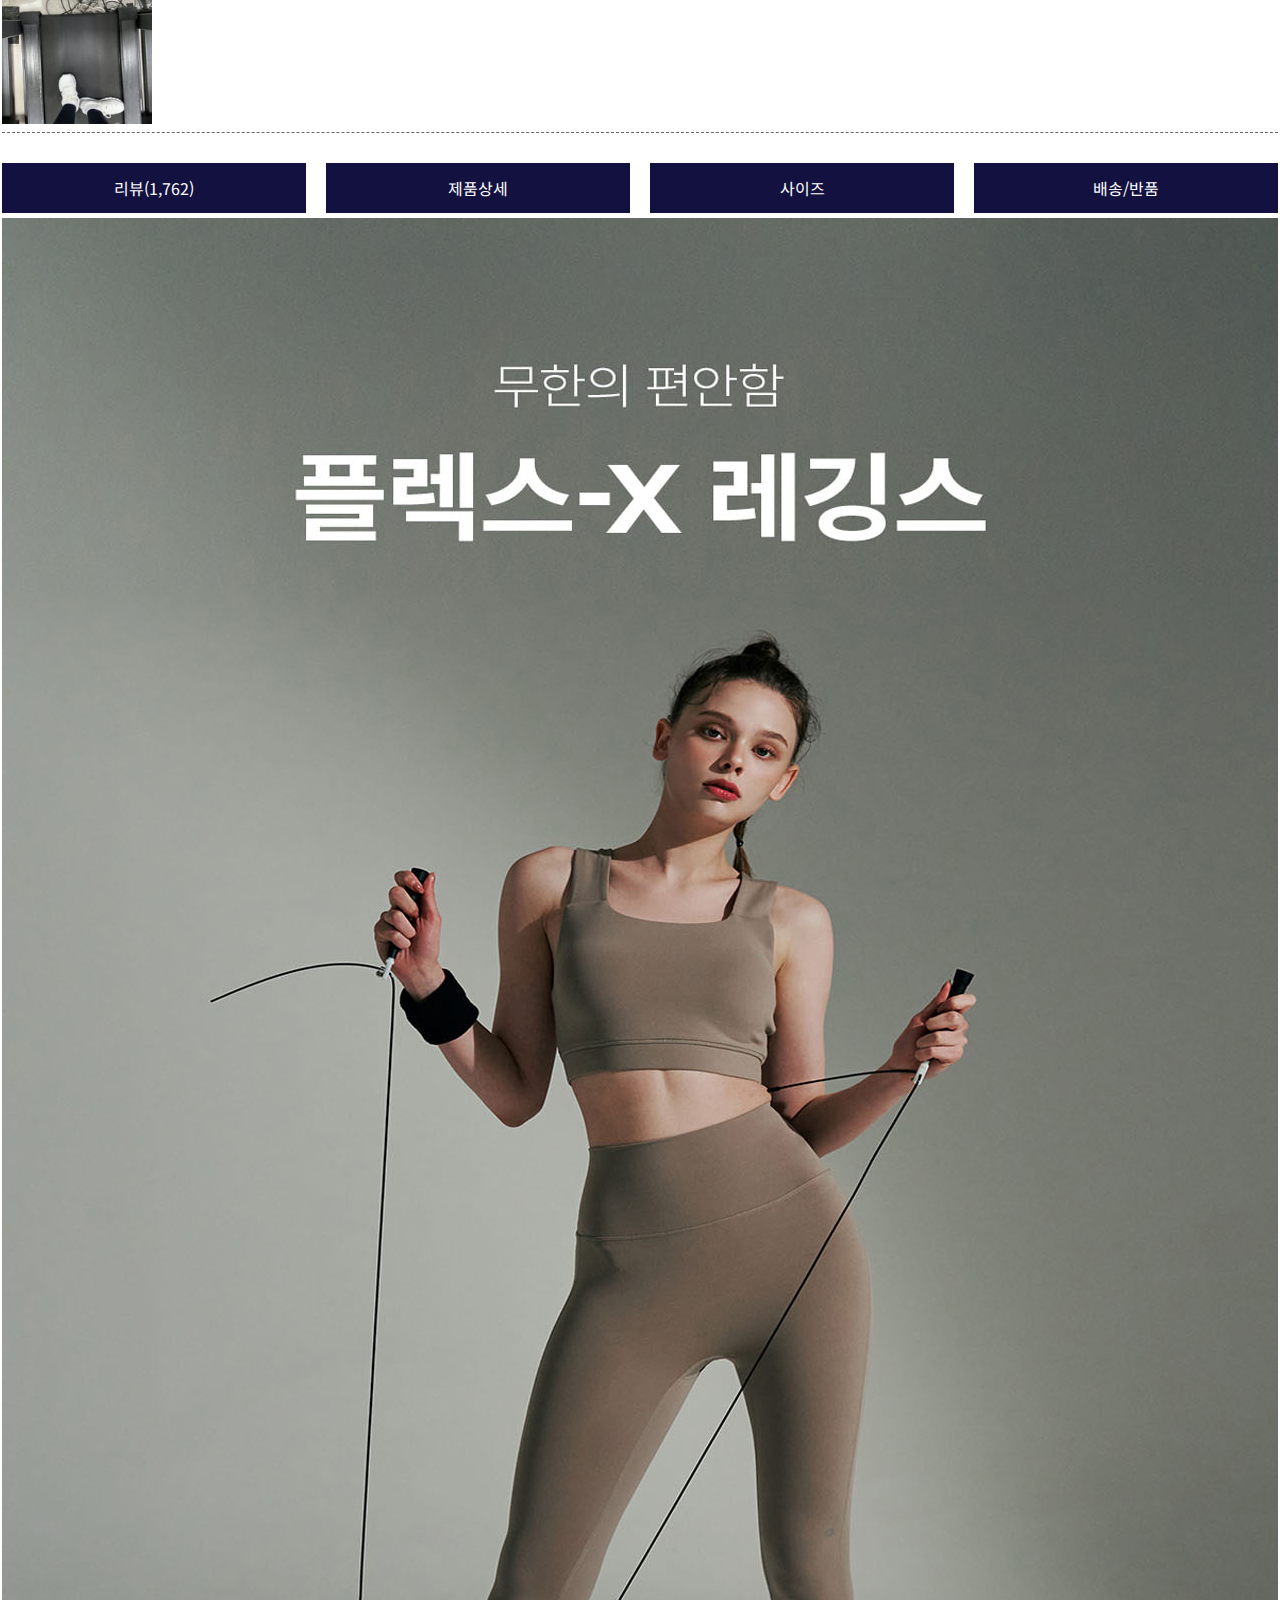
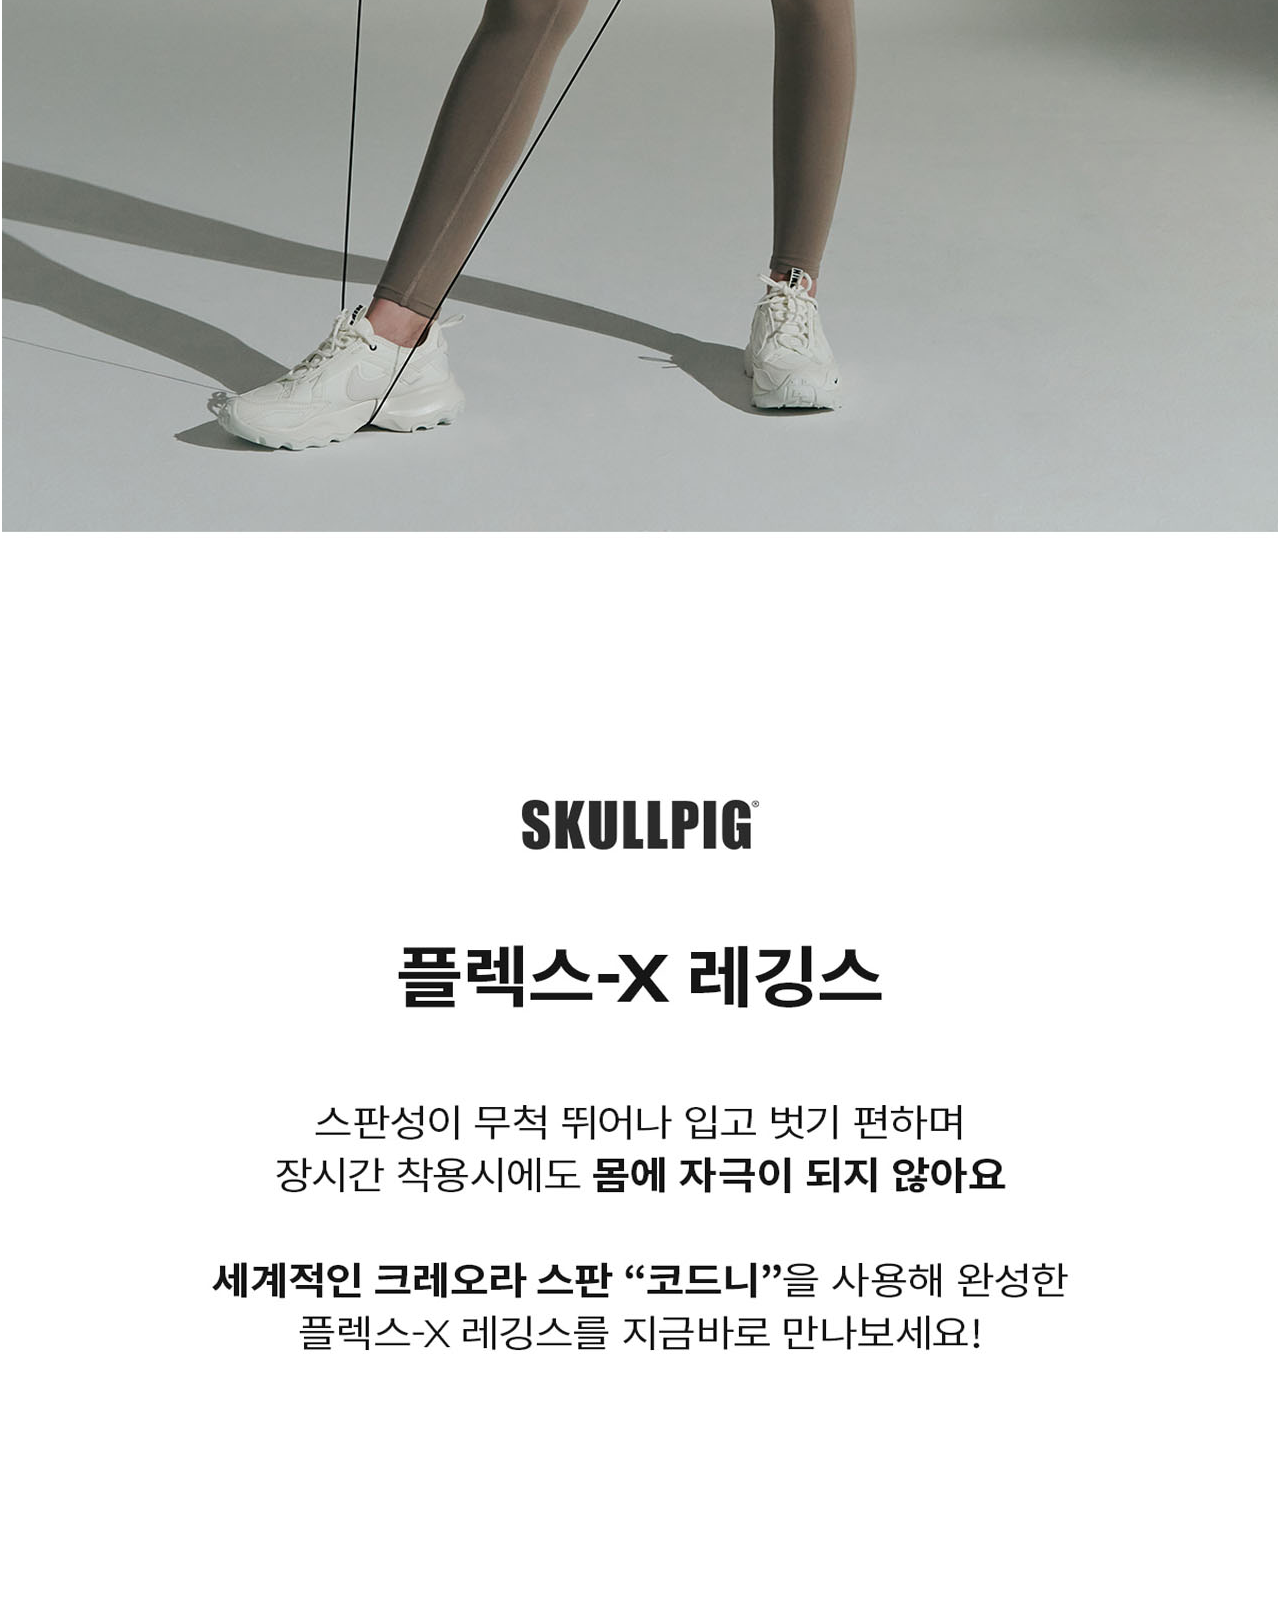
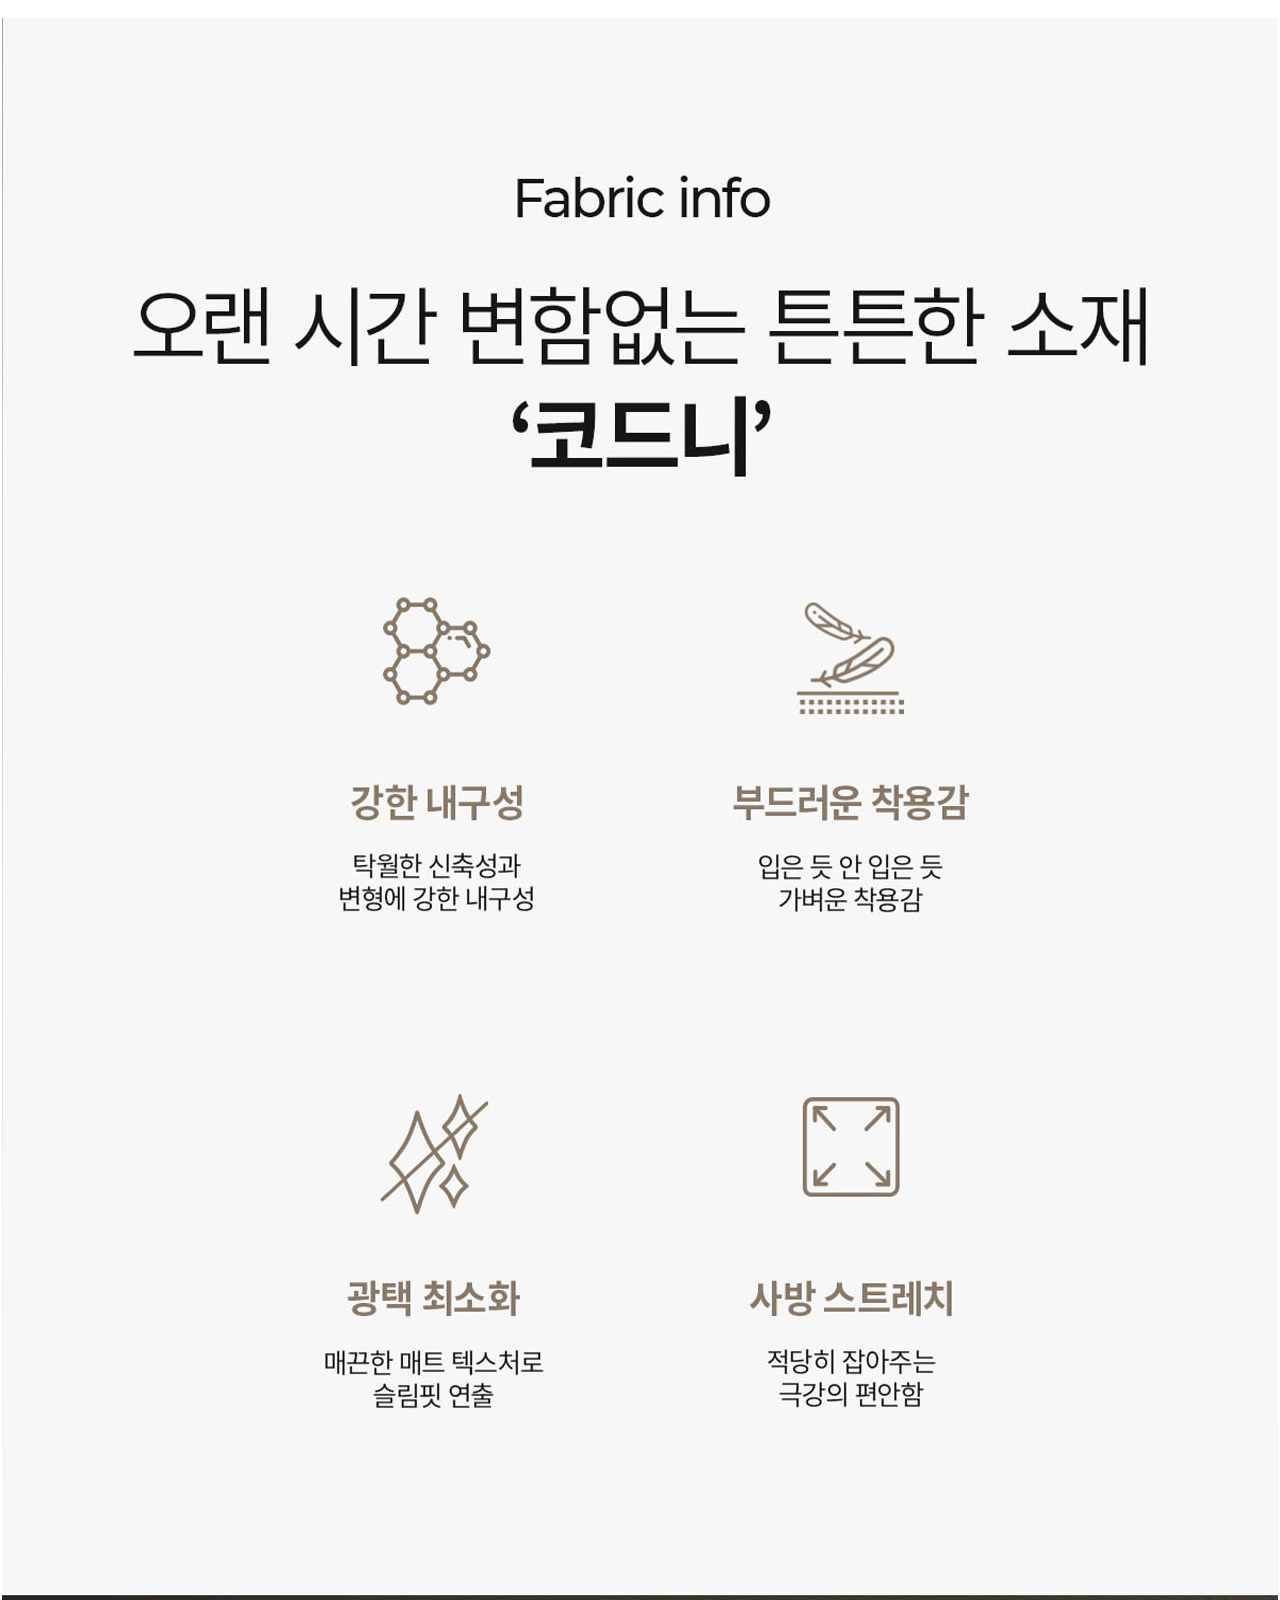
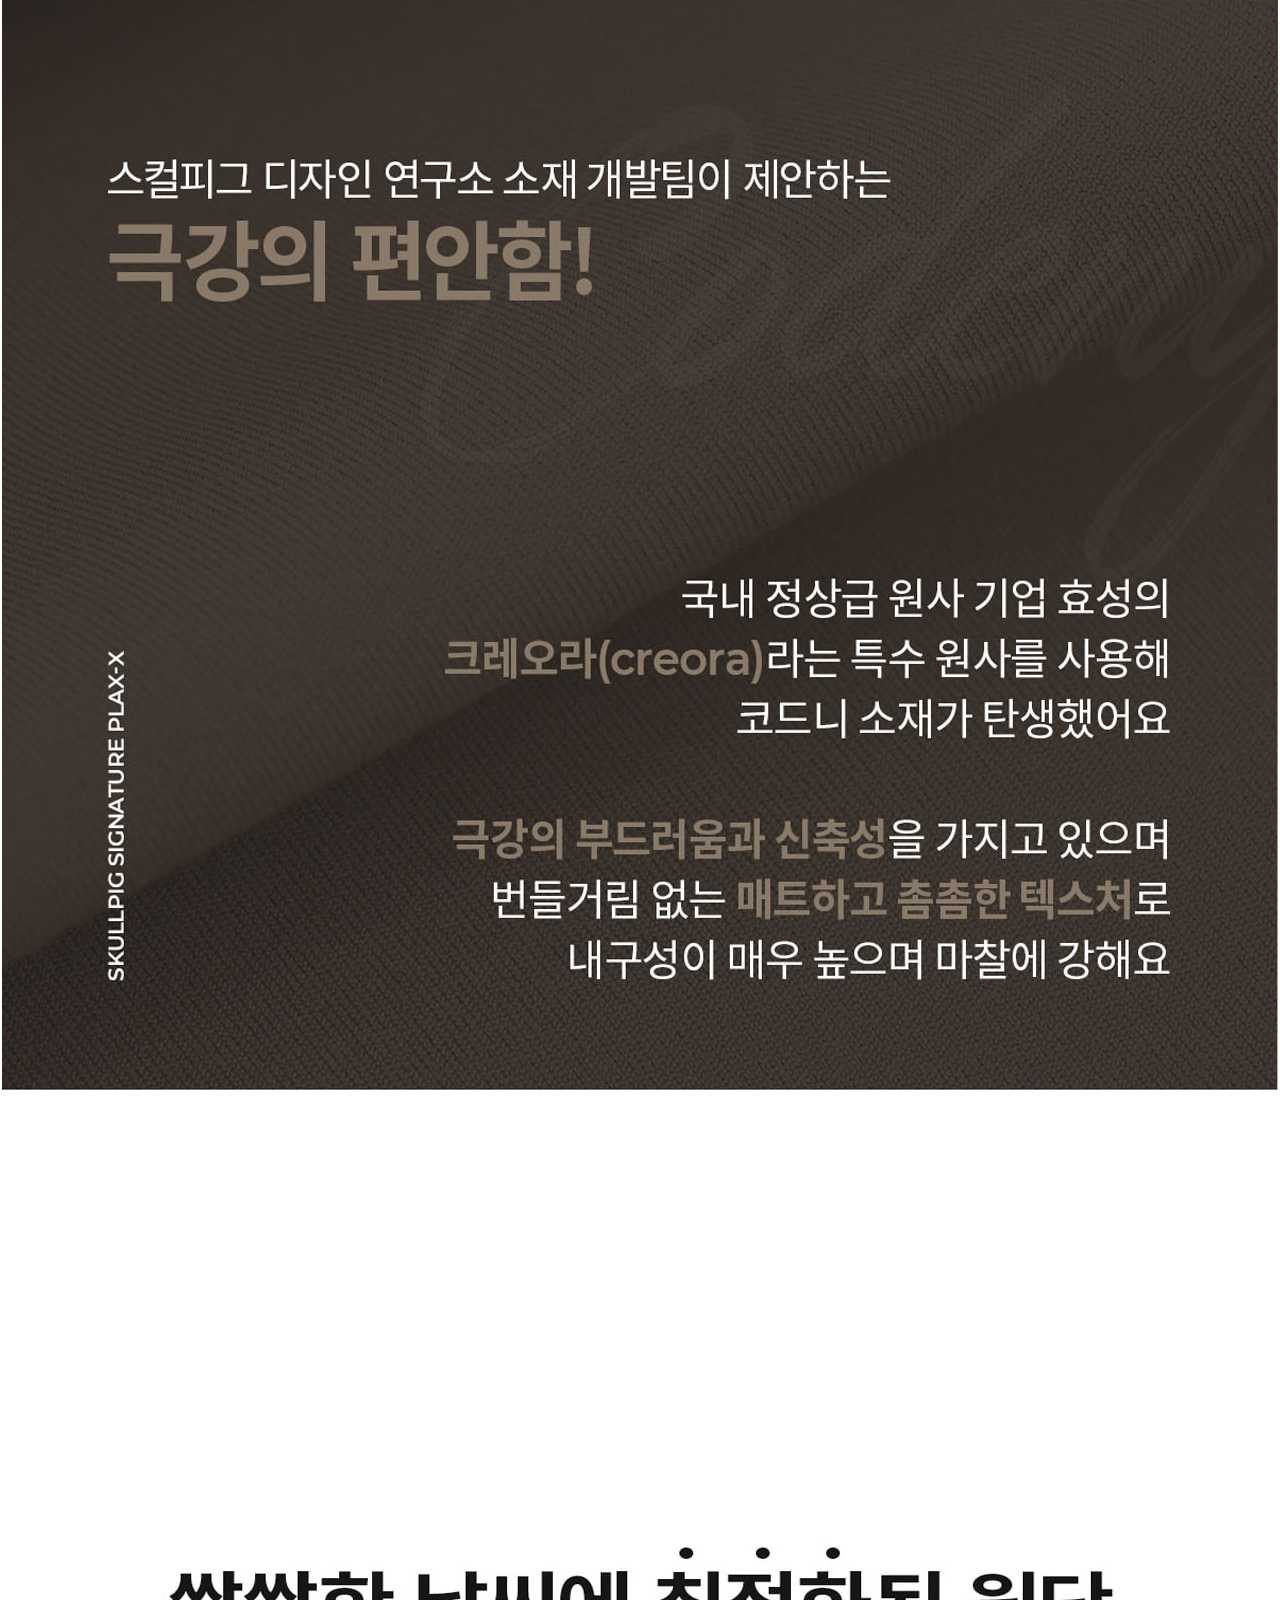
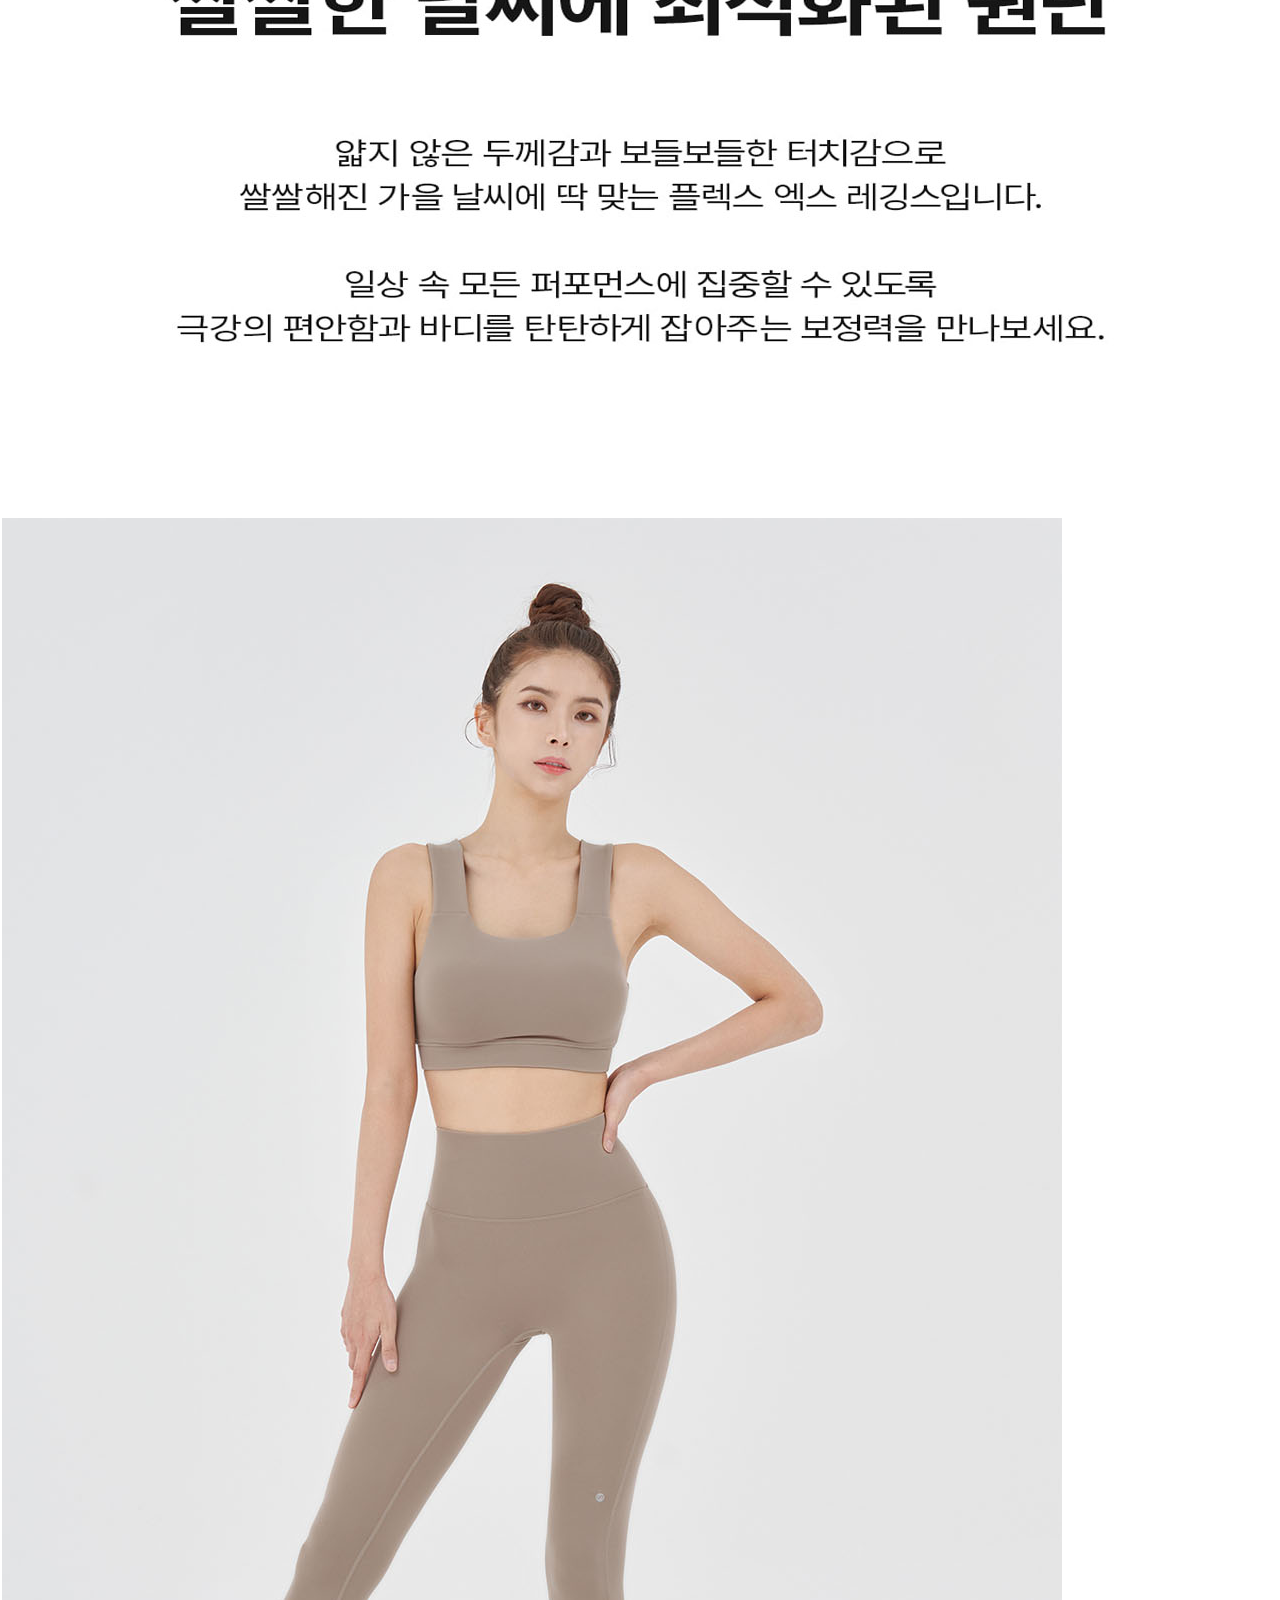
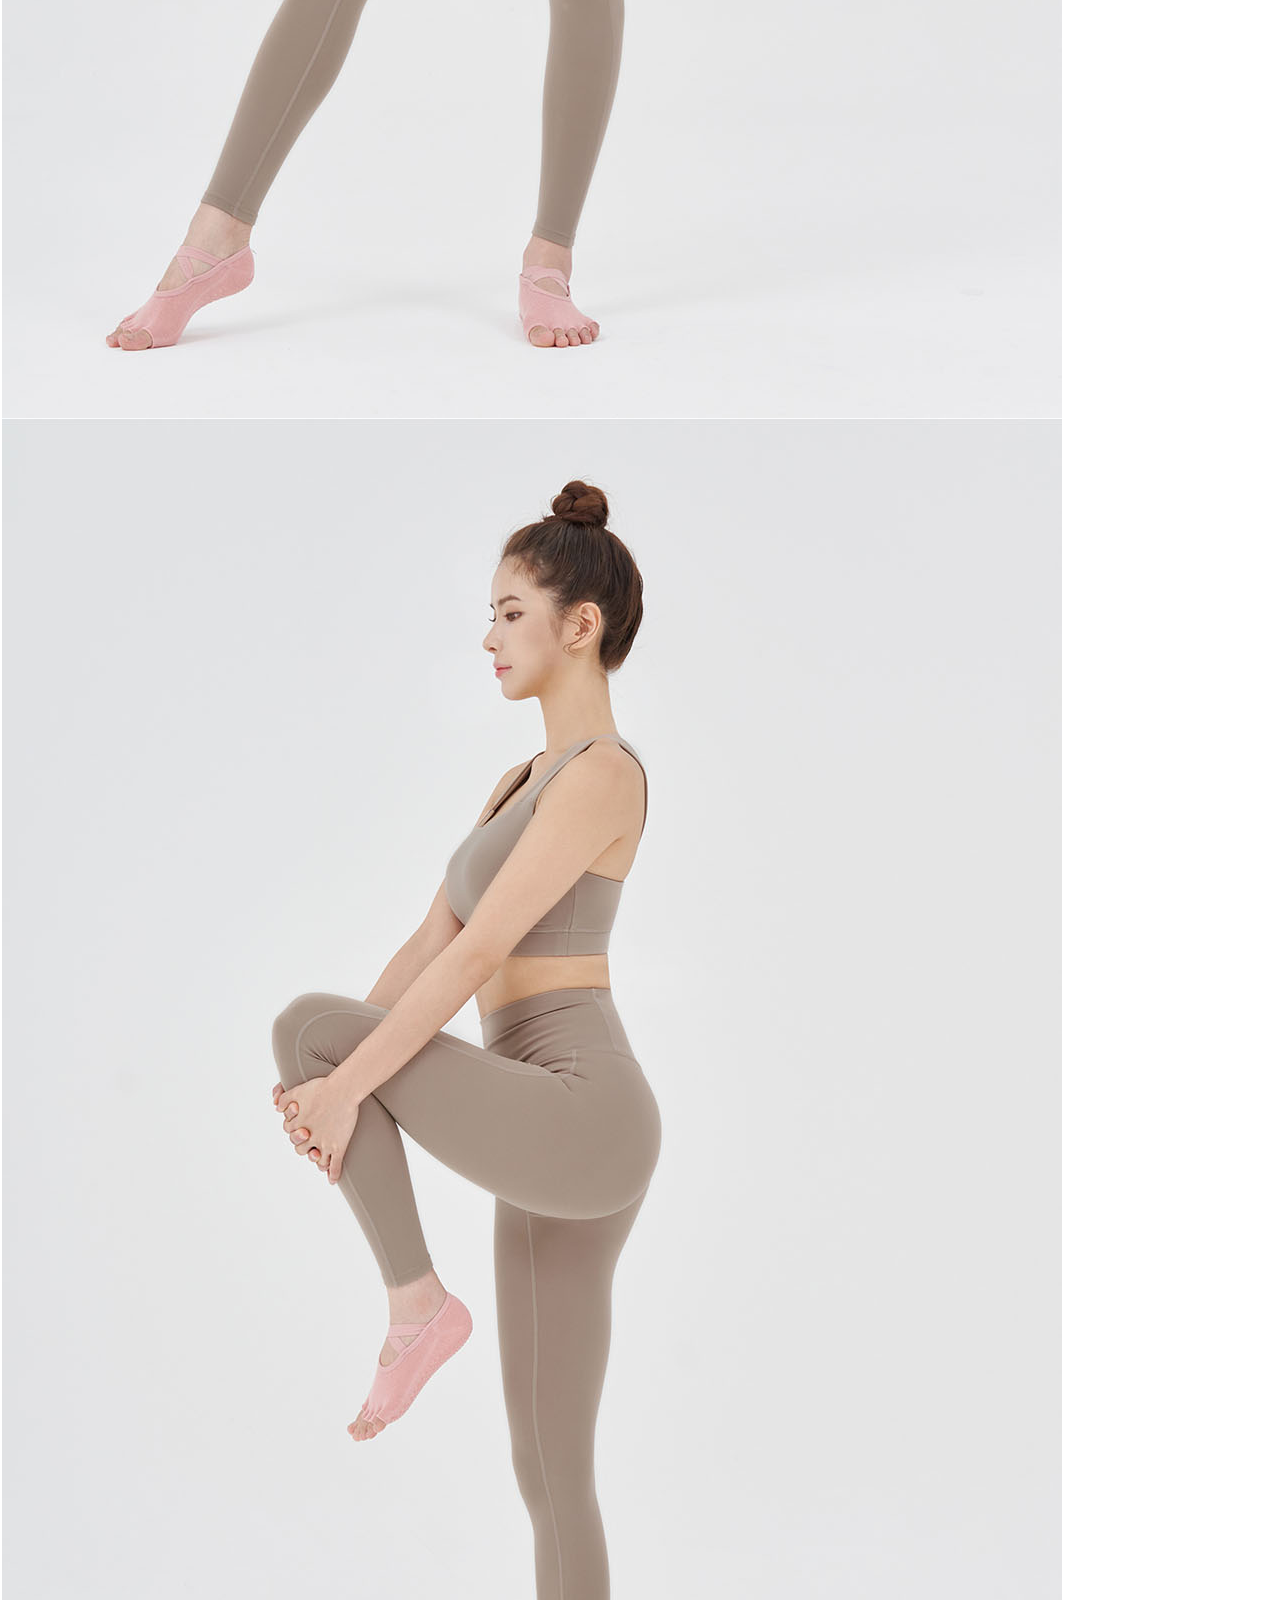
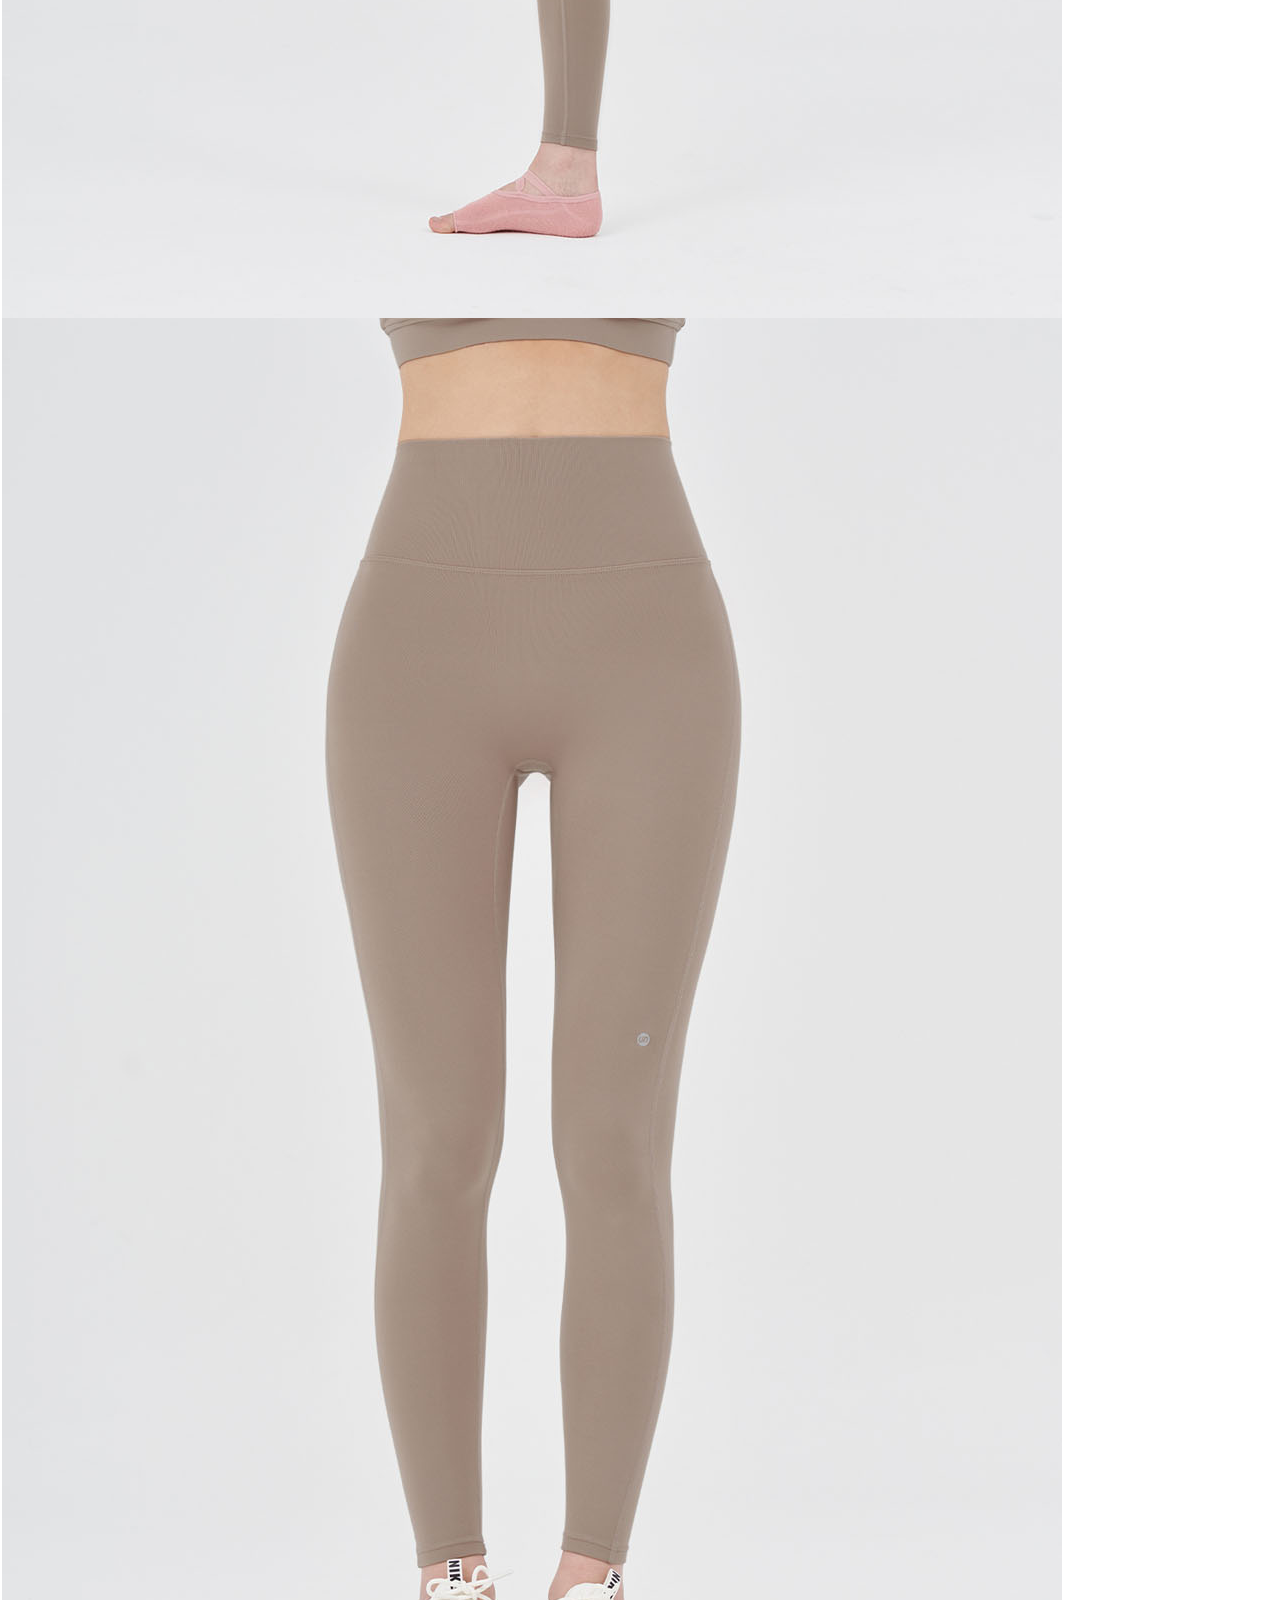
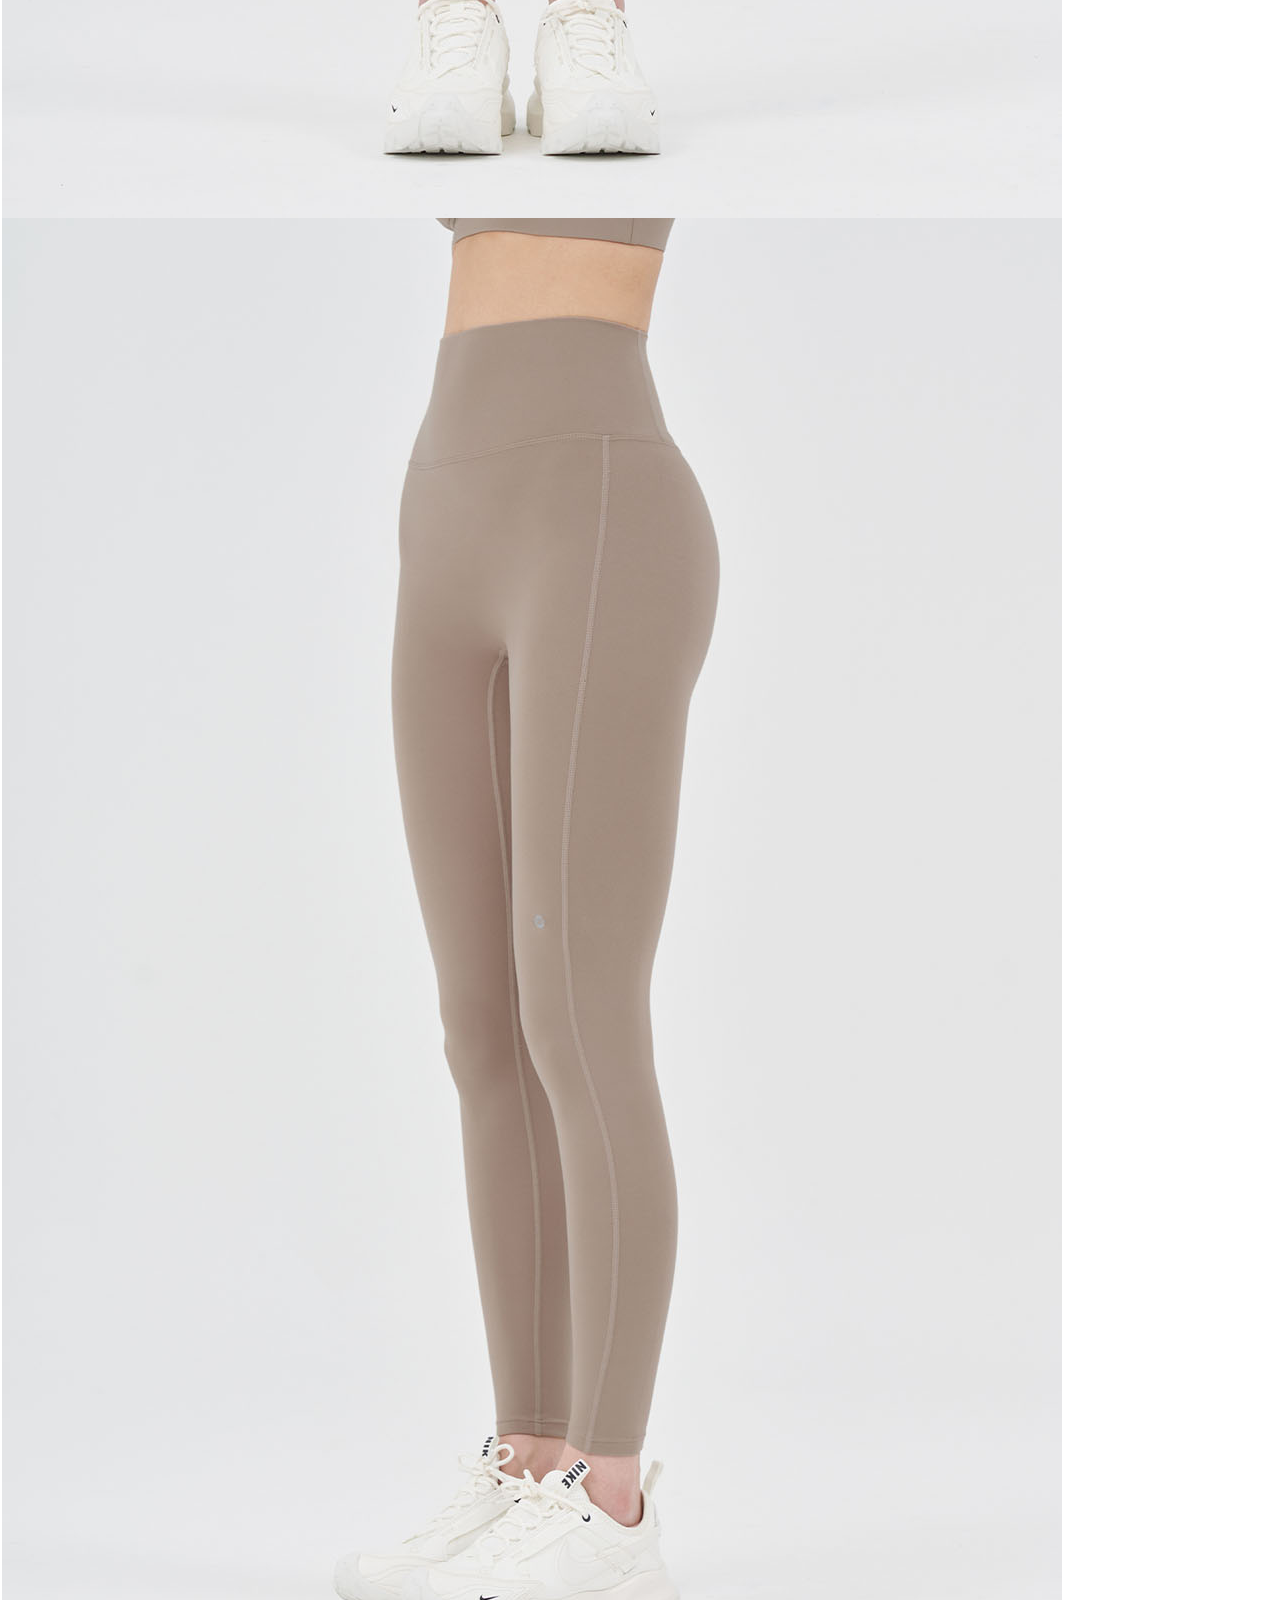
<file: skullpig/detail_page/detail_index.html>
<!DOCTYPE html>
<html lang="ko">
<head>
    <meta charset="UTF-8">
    <meta http-equiv="X-UA-Compatible" content="IE=edge">
    <meta name="viewport" content="width=device-width, initial-scale=1.0">
    <title>Skullpig_site_detailpage</title>
    <script src="./js/detail.js" defer></script>
    <script src="./js/jquery-3.6.1.min.js"></script>
    <script src="./js/jquery.scrollTo.min.js"></script>
    <link rel="stylesheet" href="https://cdnjs.cloudflare.com/ajax/libs/font-awesome/6.2.0/css/all.min.css"/>
    <link rel="stylesheet" href="./css/detail.css">
    <link href="https://fonts.googleapis.com/css2?family=Noto+Sans+KR&display=swap" rel="stylesheet">
    <link href="https://fonts.googleapis.com/css2?family=Black+Han+Sans&display=swap" rel="stylesheet">
    <link href="https://fonts.googleapis.com/css2?family=Jua&display=swap" rel="stylesheet">
    <link href="https://fonts.googleapis.com/css2?family=Gothic+A1&display=swap" rel="stylesheet">
    <link href="https://fonts.googleapis.com/css2?family=Anton&display=swap" rel="stylesheet">
</head>
<body>

    <header class="header" id="header">
        <nav class="gnb_box">
          <div class="gnb">
          <ul class="gnb01">
            <li>
              <select>
                <option selected>KOR</option>
                <option>ENG</option>
                <option>JPN</option>
          
              </select>
            </li>
            <li><a href="#">찜</a></li>
            <li><a href="#">장바구니</a></li>
            <li><a href="#">검색</a></li>
          </ul>
    
          <ul class="gnb02">
            <li><a href="#" class="openPopup">로그인</a></li>
            <div class="login_popup">
              <div class="login_close">닫기</div>
              <div class="wrap">
                <div class="login">
                  <div class="idpw">
                    <div class="id">                
                      <span>아이디&nbsp;&nbsp;&nbsp;&nbsp;&nbsp;</span><input type="text" id="user_id" maxlength="20"></div>
                    <div class="pw">                
                      <span>비밀번호&nbsp;&nbsp;</span><input type="password" id="user_pw" maxlength="20"></div>
    
                    <div class="search">
                      <div class="search01">비밀번호 찾기</div>
                      <div class="search02">아이디 찾기</div>
                    </div><!--search-->
                  </div><!--idpw-->
    
                  <div class="button_box">
                    <button type="button" class="button_login">로그인</button>
                    <button onclick="openWindow()" class="button_join">회원가입</button>
                  </div>
                </div><!--login-->
              </div><!--wrap-->
            </div><!--login_popup-->
            <li><a href="../join.html" target="_blank">회원가입</a></li>
            <li><a href="#">고객센터</a></li>
          </ul>
        </div><!--gnb-->
        </nav><!--gnb_box-->
    
        <div class="logo_box">
          <div class="logo">
            <a href="../index.html">SKULLPIG</a>
          </div>
        </div><!--logo_box-->
    
        <div class="lnb_box">
          <input type="checkbox" id="chk_lnb">
    
        <div class="lnb">
        <label for="chk_lnb">
          <i class="fa-solid fa-bars"></i>
        </label>
            <ul class="lnb01">
              <li><a href="#">신상품</a></li>
              <li><a href="#">1+1</a></li>
              <li><a href="#">Signiature</a>
              <ul>
                <li>플렉스 엑스</li>
                <li>플렉스 페더</li>
                <li>플렉스 오리지널</li>
                <li>플렉스 프로</li>
                <li>플렉스 엑어</li>
              </ul></li>
              <li class="last_lnb01"><a>Sale</a></li>
            </ul>
            
    
            <ul class="lnb02">
              <li><a href="#">상의</a>
                <ul>
                  <li>브라탑</li>
                  <li>탱크탑</li>
                  <li>숏슬리브</li>
                  <li>롱슬리브</li>
                  <li>커버업</li>
                  <li>아우터</li>
                </ul>
              </li><!--top-->
    
              <li><a href="../sub_page/sub_index.html">하의</a>
                <ul>
                  <li>레깅스</li>
                  <li>크롭레깅스</li>
                  <li>롱팬츠</li>
                  <li>숏팬츠</li>
                  <li>스커트/드레스</li>
                </ul>
             </li>
              <li><a href="#">맨즈</a>
                <ul>
                    <li>상의</li>
                    <li>하의</li>
                </ul>
             </li>
              <li><a href="#">악세사리</a>
              <ul>
                <li>홈프용품</li>
                <li>마스크</li>
                <li>이너웨어</li>
                <li>가방/모자</li>
                <li>양말</li>
              </ul></li>
            </ul>
    
    
          </div><!--lnb-->

          <div class="lnb_txt">
            <div class="txt_top">
              <div class="txt01">
                <p class="txt_title">우먼</p>
                <p>상의</p>
                <p><a href="../sub_page/sub_index.html">하의</a></p>
                <p>아우터</p>
              </div>
              <div class="txt02">
                <p class="txt_title">맨즈</p>
                <p>상의</p>
                <p>하의</p>
              </div>
              <div class="txt03">
                <p class="txt_title">악세서리</p>
                <p>홈트용품</p>
                <p>마스크</p>
                <p>이너웨어</p>
                <p>가방/모자</p>
                <p>양말</p>
              </div>
              <div class="txt04">
                <p class="txt_title">커뮤니티</p>
                <p>공지사항</p>
                <p>이벤트</p>
                <p>포토리뷰</p>
                <p>브랜드스토리</p>
              </div>
              <div class="txt05">
                <p class="txt_title">브랜드</p>
                <p>어퍼스트롭</p>
                <p>앤드필라테스</p>
                <p>제이비스튜디오</p>
                <p>오프라인</p>
              </div>
            </div><!--txt_top-->
            <div class="txt_bottom">
              <div class="txt67">
                <div class="txt06">
                  <p class="time">고객센터운영시간</p>
                  <p>070-7733-4698</p>
                  <p>070-7733-4699</p>
                  <p class="time_notice">통화량이 많을때는 게시판을 이용해주세요</p>
                </div>
                <div class="txt07">
                  <p class="time">상담시간안내</p>
                  <p>평일 10:00 - 17:00</p>
                  <p>점심 12:30 - 13:30</p>
                  <p class="time_notice">토요일, 일요일 및 공휴일은 휴무입니다</p>
                </div>
              </div>
              <div class="txt08">
                <div class="icon01">
                  <div class="icon_img">
                    <img src="../images/icon01.jpg" alt="">
                  </div>
                  <div class="icon_txt">Q&A</div>
                </div>
                <div class="icon02">
                  <div class="icon_img">
                    <img src="../images/icon02.jpg" alt="">
                  </div>
                  <div class="icon_txt">공지사항</div>
                </div>
                <div class="icon03">
                  <div class="icon_img">
                    <img src="../images/icon03.jpg" alt="">
                  </div>
                  <div class="icon_txt">문의하기</div>
                </div>
                
              </div>
    
            </div><!--txt_bottom-->
          </div><!--lnb_txt-->
    
        </div><!--lnb_box-->
      </header>

      <!-- <ul class="bottom_name">
        <li class="woman">우먼
          <ul class="woman_list">
            <li>우먼</li>
            <li>맨즈</li>
        </ul>
        </li>
        <li>></li>
        <li class="bottom">하의
            <ul class="bottom_list">
                <li>상의</li>
                <li>하의</li>
                <li>아우터</li>

            </ul>
        </li>
        <li>></li>
        <li class="product">레깅스
          <ul class="product_list">
            <li>레깅스</li>
            <li>크롭레깅스</li>
            <li>롱팬츠</li>
            <li>숏팬츠</li>
            <li>스커트/드레스</li>
        </ul>
        </li>
      </ul> -->

      <section class="product_box">

        <div class="product">
            <div class="pro_top">
                <img src="./images/detail_main_img.jpg" alt="디테일 메인이미지">
            </div>
            <ul class="pro_bottom">
                <li class="bo01">
                    <img src="./images/detail_main_img.jpg" alt="작은 디테일 이미지 1">
                </li>
                <li class="bo02">
                    <img src="./images/detail_img06.jpg" alt="작은 디테일 이미지 2">
                </li>
                <li class="bo03">
                    <img src="./images/detail_img07.jpg" alt="작은 디테일 이미지 3">
                </li>
            </ul>
        </div>


        <div class="text_box">
          <div class="text01">
            <div class="txt01_01">상품번호</div>
            <div class="txt01_02">[SA8114]</div>
          </div>
          <div class="text02">
            <div class="txt02_01">상품이름</div>
            <div class="txt02_02">플렉스-X 레깅스 샌드베이지</div>
          </div>
          <div class="text03">
            <div class="txt03_01">상품가격</div>
            <div class="txt03_02">
              <p style="text-decoration: line-through">59,000원</p>
              <p>24,000원</p>
            </div>
          </div>
          <div class="text04">
            <div class="txt04_01">사이즈</div>
            <div class="txt04_02">
              <select>
                <option selected>--- [필수] 옵션 선택 ---</option>
                <option>XS</option>
                <option>S</option>
                <option>M</option>
                <option>L</option>
                <option>XL</option>
                <option>2XL</option>
              </select>
            </div>
          </div>
          <div class="text05">
            <div class="txt05_01">색상</div>
            <div class="txt05_02">
              <select>
                <option selected>--- [필수] 옵션 선택 ---</option>
                <option>블랙</option>
                <option>차콜</option>
                <option>그레이</option>
                <option>네이비</option>
                <option>로즈핑크</option>
                <option>샌드베이지</option>
              </select>
            </div>
          </div>
          <div class="text06">
            <div class="txt06_01">갯수</div>
            <div class="txt06_02"></div>
          </div>
          <div class="text07">
            <div class="txt07_01">TOTAL</div>
            <div class="txt07_02">0(0개)원</div>
          </div>

          <div class="text08">
            <div class="txt08_01">장바구니</div>
            <div class="txt08_02">구매하기</div>
          </div>

          <div class="text09">
            <div class="txt09_01">배송정보</div>
            <div class="txt09_02">5만원 이상 구매시 무료배송 / 빠르고 안전한 우체국 택배</div>
          </div>

          <div class="text10">
            <div class="txt10_01">카드혜택</div>
            <div class="txt10_02">5만원 이상 결제시 무이자 할부
            <button type='button' id="modal_btn">카드보기</button></div>
            <div class="black_bg"></div>
            <div class="modal_wrap">
            <div class="modal_close"><a href="#">close</a></div>
            <div>
              <h3 class="tab_name">추가혜택 안내</h3>
              <ul class="tab">
                <li class="on">무이자혜택</li>
                <li>회원혜택 안내</li>
              </ul>

              <div class="sheet">

                <div class="sheet01 on_sheet">
                  <h5>무이자 혜택</h5>
                  <img src="./images/card_benefit.PNG" alt="">
                </div><!--sheet01-->

                <div class="sheet02">
                  <h5>회원 혜택</h5>
                  <img src="./images/member_benefit.PNG" alt="">
                </div>
              </div>

              </div><!--카드 모달창 내용-->
            </div>
          </div>
          </div>

        </div><!--text_box-->

        
      </section>



      <p class="bar_name">회원 혜택안내</p>
      <div class="bar_box">
        <div class="bar01">
          <div class="bar01_01">
          <img src="./images/bar01_01.JPG" alt="">
          </div>
          <div class="bar01_02">
            <img src="./images/bar01_02.JPG" alt="">
          </div>
          <div class="bar01_03">
            <img src="./images/bar01_03.JPG" alt="">
          </div>
          <div class="bar01_04">
            <img src="./images/bar01_04.JPG" alt="">
          </div>
        </div>
        <div class="bar02">
          <img src="./images/bar_img01.jpg" alt="">
        </div>
        <div class="bar03">
          <img src="./images/bar_img02.jpg" alt="">
        </div>
      </div>
      <p class="with_name">같이 코디한 아이템</p>

      <div class="with_box">

        <div class="with01 with">
          <div class="with01_img">
            <img src="./images/with_item01.jpg" alt="">
          </div><!--with01_img-->
          <div class="with01_text">
            <p>플레스-X 레깅스 1+1</p>
            <div class="price">
              <p>39,000원</p>
              <p style="text-decoration: line-through">11,8000원</p>
            </div><!--price-->
            <div class="event">
              <p>new</p>
              <p>당일배송</p>
              <p>시그니처</p>
              <p>이벤트특가</p>
            </div>
          </div><!--with01_text-->
        </div><!--with01-->


        <div class="with02 with">
          <div class="with02_img">
            <img src="./images/with_item02.jpg" alt="">
          </div>
          <div class="with02_text">
            <p>플레스-X 브라탑+레깅스 SET</p>
            <div class="price">
              <p>62,000원</p>
              <p style="text-decoration: line-through">12,3000원</p>
            </div><!--price-->
            <div class="event">
              <p>new</p>
              <p>당일배송</p>
              <p>시그니처</p>
            </div>
          </div><!--with02_text-->
        </div><!--with02-->




        <div class="with03 with">
          <div class="with03_img">
            <img src="./images/with_item03.jpg" alt="">
          </div><!--with03_img-->
          <div class="with03_text">
            <p>플레스-X 브이백 브라탑 1+1</p>
            <div class="price">
              <p>65,000원</p>
              <p style="text-decoration: line-through">12,8000원</p>
            </div><!--price-->
            <div class="event">
              <p>new</p>
              <p>당일배송</p>
              <p>시그니처</p>
            </div>
          </div><!--with03_text-->
        </div><!--with03-->


        <div class="with04 with">
            <div class="with04_img">
              <img src="./images/with_item04.jpg" alt="">
            </div><!--with04_img-->
            <div class="with04_text">
              <p>플레스-X 브이백 브라탑 로즈핑크</p>
            <div class="price">
                <p>36,000원</p>
              <!-- <p style="text-decoration: line-through">11,8000원</p> -->
              </div><!--price-->
            <div class="event">
                <p>new</p>
                <p>당일배송</p>
                <p>시그니처</p>
              </div>
            </div><!--with04_text-->
          </div><!--with04-->

    </div><!--with_box-->

    <div class="box" id="top01">
      <p><a href="#top01">리뷰(1,762)</a></p>
      <p><a href="#top02">제품상세</a></p>
      <p><a href="#top03">사이즈</a></p>
      <p><a href="#top04">배송/반품</a></p>
    </div>

    <section class="review">
      <div class="review_left">
        <p>★4.9점</p>
        <p><button>리뷰작성하기</button></p>
      </div>
      <div class="review_right">
        <div class="bar01">
          <p>아주 좋아요</p>
          <p></p>
          <p>117</p>
        </div>
        <div class="bar02">
          <p>마음에 들어요</p>
          <p></p>
          <p>4</p>
        </div>
        <div class="bar03">
          <p>보통이에요</p>
          <p></p>
          <p>0</p>
        </div>
        <div class="bar04">
          <p>그냥 그래요</p>
          <p></p>
          <p>0</p>
        </div>
        <div class="bar05">
          <p>별로에요</p>
          <p></p>
          <p>1</p>
        </div>
      </div>

    </section>

    <div class="re01">
      <div class="re01_01">
        <p>NEW</p>
        <p>브랜드 추천 리뷰</p>
      </div>
      <div class="re01_02">
        <p>★★★★★</p>
        <p>아주 좋아요</p>
      </div>
      <div class="re01_03">
        <p>한사이즈 더 작게해도 될듯 쫙쫙 잘 늘어나요 부들부들하고 여름용은 아닌거 같고 가을 겨울용 느낌?</p>
      </div>
      <div class="re01_04">
        <img src="./images/detail_re01.jpg" alt="디테일 페이지 리뷰 1">
      </div>
    </div>




    <div class="re02">
      <div class="re02_01">
        <!-- <p>NEW</p> -->
        <p>브랜드 추천 리뷰</p>
      </div>
      <div class="re02_02">
        <p>★★★★★</p>
        <p>아주 좋아요</p>
      </div>
      <div class="re02_03">
        <p>이렇게 편한 레깅스는 처음이라..</p>
        <p>아니 레깅스가 이렇게 편해두 되는건가요?</p>
      </div>
      <div class="re02_04">
        <img src="./images/detail_re02.jpg" alt="디테일 페이지 리뷰 2">
      </div>

    </div>




    <div class="box"  id="top02">
      <p><a href="#top01">리뷰(1,762)</a></p>
      <p><a href="#top02">제품상세</a></p>
      <p><a href="#top03">사이즈</a></p>
      <p><a href="#top04">배송/반품</a></p>
    </div>
    <section class="detail_product">
      <img src="./images/detail_img01.jpg" alt="">
      <img src="./images/detail_img02.jpg" alt="">
      <img src="./images/detail_img03.jpg" alt="">
      <img src="./images/detail_img04.jpg" alt="">
      <img src="./images/detail_img05.jpg" alt="">
      <img src="./images/detail_img06.jpg" alt="">
      <img src="./images/detail_img07.jpg" alt="">
      <img src="./images/detail_img08.jpg" alt="">
      <img src="./images/detail_img09.jpg" alt="">
      <img src="./images/detail_img10.jpg" alt="">
    </section>


    
    <div class="box"  id="top03">
      <p><a href="#top01">리뷰(1,762)</a></p>
      <p><a href="#top02">제품상세</a></p>
      <p><a href="#top03">사이즈</a></p>
      <p><a href="#top04">배송/반품</a></p>
    </div>
    <section class="size_part">
      <img src="./images/size_info.jpg" alt="">
    </section>


    <div class="box"  id="top04">
      <p><a href="#top01">리뷰(1,762)</a></p>
      <p><a href="#top02">제품상세</a></p>
      <p><a href="#top03">사이즈</a></p>
      <p><a href="#top04">배송/반품</a></p>
    </div>

    <section class="delivery">
      <img src="./images/notice.jpg" alt="">
    </section>

    <aside class="top">
      <input type="checkbox" id="chk_more">
    
        <div class="more_box">
        <a class="bag"><i class="fa-solid fa-bag-shopping"></i></a>
        <a class="time"><i class="fa-solid fa-clock"></i></a>
      </div>
      <label for="chk_more">
      <a class="more"><i class="fa-solid fa-plus"></i></a></label>
      <a href="#header" class="top_icon"><i class="fa-solid fa-angle-up"></i></a>
    </aside>


    
    <footer class="footer_box">
      <div class="footer">
        <div class="footer_logo">
          <a href="/index.html">SKULLPIG</a>
        </div><!--footer_logo-->
    
        <div class="footer_text">
          <div class="footer01">
            <p><a href="#">회사안내</a></p>
            <p><a href="#">이용약관</a></p>
            <p><a href="#">개인정보처리방침</a></p>
            <p><a href="#">쇼핑몰이용안내</a></p>
            <p><a href="#">고객센터</a></p>
            <p><a href="#">배송조회</a></p>
        
          
    
          <p>교환/반품 주소지 : 서울특별시 광진구 강변역로2 광진우체국 소포실 제이스버디앞</p>
          <p>(주)제이스 버디 대표이사:조준호 사업자등록번호 847-88-00218<a href="#" class="gray">(사업자정보확인)</a></p>
          <p>통신판매업신고번호:제2015-서울성동-0844호 KCP에스크로 구매안전 서비스<a href="#" class="gray">(서비스가입사실확인)</a></p>
          <p>사업장 주소:04782 서울특별시 광진구 강변역로2 광진우체국 소포실 제이스버디앞</p>
          <p>개인정보취급관리자:이민지(minji@jaysbuddy.com</p>
          <p>Copyright @ 2015 스컬피그 all right reserved.</p>
        </div>
    
    </div><!--footer_text-->
    <div class="footer02">
      <div class="community">
        <p class="footername">COMMUNITY</p>
        <p>공지사항</p>
        <p>포토리뷰</p>
        <p>문의하기</p>
      </div>
      <div class="bank">
        <p class="footername">BANK INFO</p>
        <p>기업 027-137479-01-020</p>
        <p>예금주:(주)제이스버디</p>
      </div>
      <div class="call_center">
        <p class="footername">CALL CENTER</p>
        <p>070-7733-4698</p>
        <p>평일:10:00 ~ 17:00</p>
        <p>점심:12:30 ~ 13:30</p>
        <p>(토/일/공휴일 휴무)</p>
      </div>
    </div><!--footer02-->
    
    <div class="sns_box">
      <div class="sns">
        <div class="sns01">
          <a href="#"><img src="../images/sns01.jpg" alt=""></a>
        </div>
        <div class="sns02">
          <a href="#"><img src="../images/sns02.jpg" alt=""></a>
        </div>
        <div class="sns03">
          <a href="#"><img src="../images/sns03.jpg" alt=""></a>
        </div>
        <div class="sns04">
          <a href="#"><img src="../images/sns04.jpg" alt=""></a>
        </div>
        <div class="sns05">
          <a href="#"><img src="../images/sns05.jpg" alt=""></a>
        </div>
      </div>
    </div>
    
    </div><!--footer-->
    
    </footer>

    



</body>
</html>
</file>
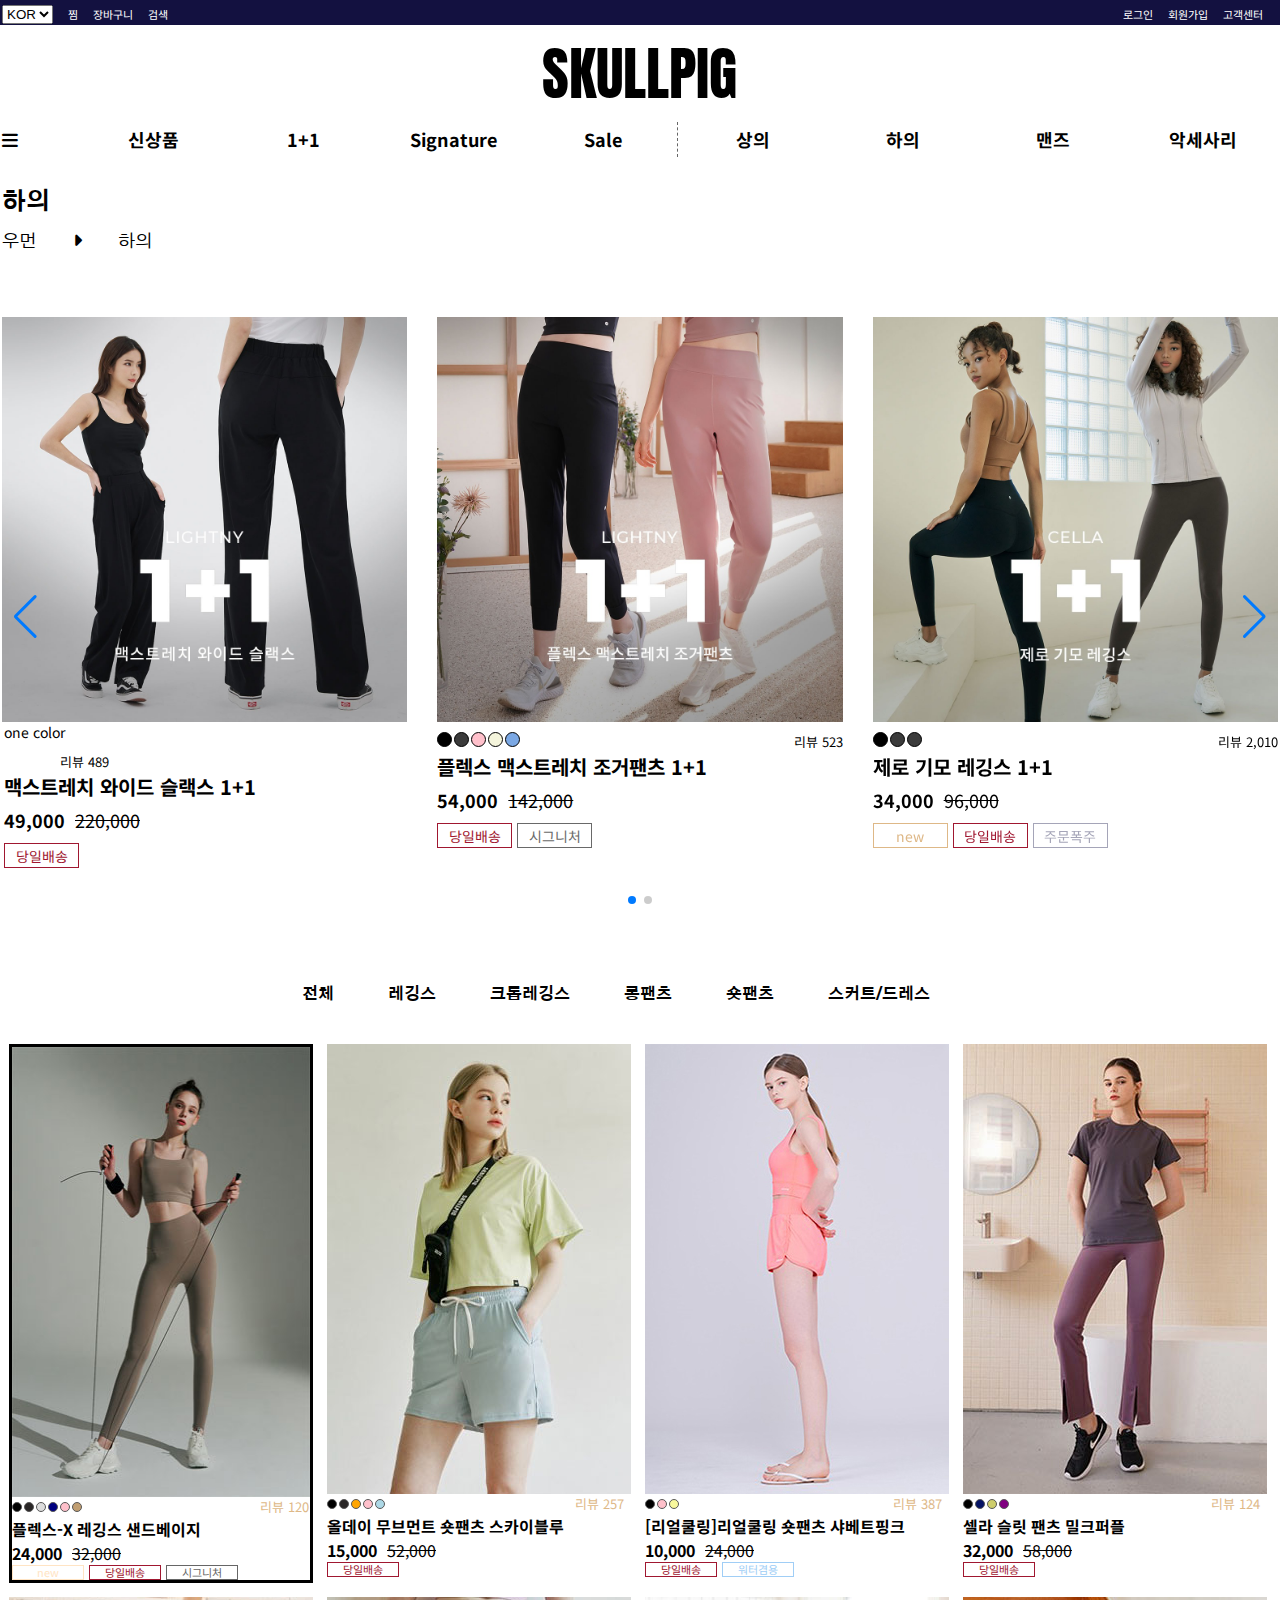
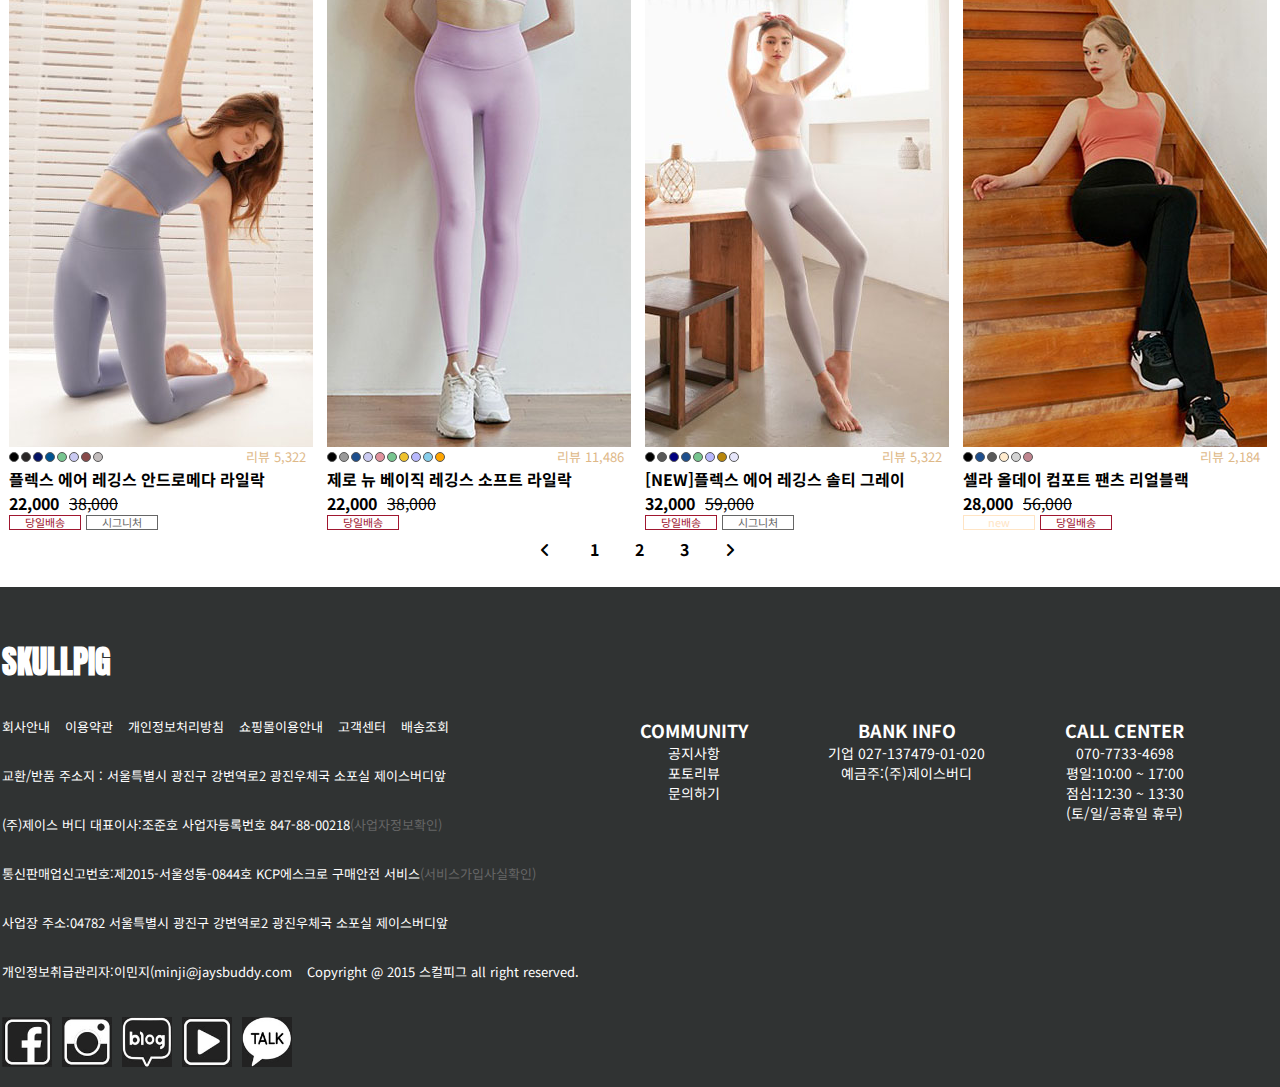
<file: skullpig/sub_page/sub_index.html>
<!DOCTYPE html>
<html lang="ko">
<head>
  <meta charset="UTF-8">
  <meta http-equiv="X-UA-Compatible" content="IE=edge">
  <meta name="viewport" content="width=device-width, initial-scale=1.0">
  <title>Skullpig_site_subpage</title>
  <script type="module" src="./js/sub.js" defer></script>
  <script src="./js/jquery-3.6.1.min.js"></script>
  <script src="./js/jquery.scrollTo.min.js"></script>
  <link rel="stylesheet" href="https://cdnjs.cloudflare.com/ajax/libs/font-awesome/6.2.0/css/all.min.css"/>
  <link rel="stylesheet" href="./css/sub.css">
  <link href="https://fonts.googleapis.com/css2?family=Noto+Sans+KR&display=swap" rel="stylesheet">
  <link href="https://fonts.googleapis.com/css2?family=Black+Han+Sans&display=swap" rel="stylesheet">
  <link href="https://fonts.googleapis.com/css2?family=Jua&display=swap" rel="stylesheet">
  <link href="https://fonts.googleapis.com/css2?family=Gothic+A1&display=swap" rel="stylesheet">
  <link href="https://fonts.googleapis.com/css2?family=Anton&display=swap" rel="stylesheet">
   <!-- Link Swiper's CSS -->
   <link
   rel="stylesheet"
   href="https://cdn.jsdelivr.net/npm/swiper/swiper-bundle.min.css"
 />

 <!-- Swiper JS -->
 <script src="https://cdn.jsdelivr.net/npm/swiper/swiper-bundle.min.js"></script>
</head>
<body>

  <header class="header" id="header">
    <nav class="gnb_box">
      <div class="gnb">
      <ul class="gnb01">
        <li>
          <select>
            <option selected>KOR</option>
            <option>ENG</option>
            <option>JPN</option>
      
          </select>
        </li>
        <li><a href="#">찜</a></li>
        <li><a href="#">장바구니</a></li>
        <li><a href="#">검색</a></li>
      </ul>
      <ul class="gnb02">
        <li><a href="#" class="openPopup">로그인</a></li>
        <div class="login_popup">
          <div class="login_close">닫기</div>
          <div class="wrap">
            <div class="login">
              <div class="idpw">
                <div class="id">                
                  <span>아이디&nbsp;&nbsp;&nbsp;&nbsp;&nbsp;</span><input type="text" id="user_id" maxlength="20"></div>
                <div class="pw">                
                  <span>비밀번호&nbsp;&nbsp;</span><input type="password" id="user_pw" maxlength="20"></div>

                <div class="search">
                  <div class="search01">비밀번호 찾기</div>
                  <div class="search02">아이디 찾기</div>
                </div><!--search-->
              </div><!--idpw-->

              <div class="button_box">
                <button type="button" class="button_login">로그인</button>
                <button onclick="openWindow()" class="button_join">회원가입</button>
              </div>
            </div><!--login-->
          </div><!--wrap-->
        </div><!--login_popup-->
        <li><a href="../join.html" target="_blank">회원가입</a></li>
        <li><a href="#">고객센터</a></li>
      </ul>
    </div><!--gnb-->
    </nav><!--gnb_box-->

    <div class="logo_box">
      <div class="logo">
        <a href="../index.html">SKULLPIG</a>
      </div>
    </div><!--logo_box-->

    <div class="lnb_box">
      <input type="checkbox" id="chk_lnb">

    <div class="lnb">
    <label for="chk_lnb">
      <i class="fa-solid fa-bars"></i>
    </label>
        <ul class="lnb01">
          <li><a href="#">신상품</a></li>
          <li><a href="#">1+1</a></li>
          <li><a href="#">Signature</a>
          <ul>
            <li>플렉스 엑스</li>
            <li>플렉스 페더</li>
            <li>플렉스 오리지널</li>
            <li>플렉스 프로</li>
            <li>플렉스 엑어</li>
          </ul></li>
          <li class="last_lnb01"><a>Sale</a></li>
        </ul>
        

        <ul class="lnb02">
          <li><a href="#">상의</a>
            <ul>
              <li>브라탑</li>
              <li>탱크탑</li>
              <li>숏슬리브</li>
              <li>롱슬리브</li>
              <li>커버업</li>
              <li>아우터</li>
            </ul>
          </li><!--top-->

          <li class="point"><a href="./sub_index.html">하의</a>
            <ul>
              <li>레깅스</li>
              <li>크롭레깅스</li>
              <li>롱팬츠</li>
              <li>숏팬츠</li>
              <li>스커트/드레스</li>
            </ul>
         </li>
          <li><a href="#">맨즈</a>
            <ul>
                <li>상의</li>
                <li>하의</li>
            </ul>
         </li>
          <li><a href="#">악세사리</a>
          <ul>
            <li>홈프용품</li>
            <li>마스크</li>
            <li>이너웨어</li>
            <li>가방/모자</li>
            <li>양말</li>
          </ul></li>
        </ul>


      </div><!--lnb-->
      
      <div class="lnb_txt">
        <div class="txt_top">
          <div class="txt01">
            <p class="txt_title">우먼</p>
            <p>상의</p>
            <p><a href="./sub_index.html">하의</a></p>
            <p>아우터</p>
          </div>
          <div class="txt02">
            <p class="txt_title">맨즈</p>
            <p>상의</p>
            <p>하의</p>
          </div>
          <div class="txt03">
            <p class="txt_title">악세서리</p>
            <p>홈트용품</p>
            <p>마스크</p>
            <p>이너웨어</p>
            <p>가방/모자</p>
            <p>양말</p>
          </div>
          <div class="txt04">
            <p class="txt_title">커뮤니티</p>
            <p>공지사항</p>
            <p>이벤트</p>
            <p>포토리뷰</p>
            <p>브랜드스토리</p>
          </div>
          <div class="txt05">
            <p class="txt_title">브랜드</p>
            <p>어퍼스트롭</p>
            <p>앤드필라테스</p>
            <p>제이비스튜디오</p>
            <p>오프라인</p>
          </div>
        </div><!--txt_top-->
        <div class="txt_bottom">
          <div class="txt67">
            <div class="txt06">
              <p class="time">고객센터운영시간</p>
              <p>070-7733-4698</p>
              <p>070-7733-4699</p>
              <p class="time_notice">통화량이 많을때는 게시판을 이용해주세요</p>
            </div>
            <div class="txt07">
              <p class="time">상담시간안내</p>
              <p>평일 10:00 - 17:00</p>
              <p>점심 12:30 - 13:30</p>
              <p class="time_notice">토요일, 일요일 및 공휴일은 휴무입니다</p>
            </div>
          </div>
          <div class="txt08">
            <div class="icon01">
              <div class="icon_img">
                <img src="./images/icon01.jpg" alt="">
              </div>
              <div class="icon_txt">Q&A</div>
            </div>
            <div class="icon02">
              <div class="icon_img">
                <img src="./images/icon02.jpg" alt="">
              </div>
              <div class="icon_txt">공지사항</div>
            </div>
            <div class="icon03">
              <div class="icon_img">
                <img src="./images/icon03.jpg" alt="">
              </div>
              <div class="icon_txt">문의하기</div>
            </div>
            
          </div>

        </div><!--txt_bottom-->
      </div><!--lnb_txt-->

    </div><!--lnb_box-->


    <div class="bottom_name01">하의</div>
    <ul class="bottom_name02">
      <li class="bt01">우먼
        <ul class="woman_menu">
          <li><a href="#">상의</a></li>
          <li><a href="./sub_index.html">하의</a></li>
        </ul>
      </li>
      <li class="bt02"><i class="fa-solid fa-caret-right"></i></li>
      <li class="bt03"><a href="./sub_index.html">하의</a></li>
    </ul><!--bottom_name02-->


    <!-- Swiper -->
    <div class="swiper subSwiper">
      <div class="swiper-wrapper">
        <div class="swiper-slide">
          <div class="swiper01_img">
            <img src="./images/bestbottom01.jpg" alt="">
          
          <div class="swiper01_txt">
            <div class="txt01">
              one color
              <div class="t01"></div>
              <div class="t02"></div>
              <div class="t03"></div>
              <div class="t04"></div>
              <div class="t05"></div>
              <div class="t06"></div>
              <div class="t07"></div>
              <div class="t08"></div>
              <div class="t09"></div>
              <div class="t10"></div>
            </div>
            <div class="txt02">리뷰 489</div>
            <div class="txt03">맥스트레치 와이드 슬랙스 1+1</div>
            <div class="txt04">
              <span>49,000</span>
              <span style="text-decoration: line-through;">220,000</span>
            </div>
            <div class="txt05">
              <!-- <div class="t07">new</div> -->
              <div class="t08">당일배송</div>
              <!-- <div class="t09">주문폭주</div>
              <div class="t10">시그니처</div> -->
            </div>
          </div>
        </div>
        </div>
        <div class="swiper-slide">
          <div class="swiper02_img">
            <img src="./images/bestbottom02.jpg" alt="">
          
          <div class="swiper02_txt">
            <div class="txt01">
              <div class="t01"></div>
              <div class="t02"></div>
              <div class="t03"></div>
              <div class="t04"></div>
              <div class="t05"></div>
              <!-- <div class="t06"></div>
              <div class="t07"></div>
              <div class="t08"></div>
              <div class="t09"></div>
              <div class="t10"></div> -->
            </div>
            <div class="txt02">리뷰 523</div>
            <div class="txt03">플렉스 맥스트레치 조거팬츠 1+1</div>
            <div class="txt04">
              <span>54,000</span>
              <span style="text-decoration: line-through;">142,000</span>
            </div>
            <div class="txt05">
              <!-- <div class="t07">new</div> -->
              <div class="t08">당일배송</div>
              <!-- <div class="t09">주문폭주</div> -->
              <div class="t10">시그니처</div>
            </div>
          </div>
        </div>
        </div>
        <div class="swiper-slide">
          <div class="swiper03_img">
            <img src="./images/bestbottom03.jpg" alt="">
          
          <div class="swiper03_txt">
            <div class="txt01">
              <div class="t01"></div>
              <div class="t02"></div>
              <div class="t03"></div>
              <!-- <div class="t04"></div>
              <div class="t05"></div>
              <div class="t06"></div>
              <div class="t07"></div>
              <div class="t08"></div>
              <div class="t09"></div>
              <div class="t10"></div> -->
            </div>
            <div class="txt02">리뷰 2,010</div>
            <div class="txt03">제로 기모 레깅스 1+1</div>
            <div class="txt04">
              <span>34,000</span>
              <span style="text-decoration: line-through;">96,000</span>
            </div>
            <div class="txt05">
              <div class="t07">new</div>
              <div class="t08">당일배송</div>
              <div class="t09">주문폭주</div>
              <!-- <div class="t10">시그니처</div> -->
            </div>
          </div>
        </div>
        </div>
        <div class="swiper-slide">
          <div class="swiper04_img">
            <img src="./images/bestbottom04.jpg" alt="">
          
          <div class="swiper04_txt">
            <div class="txt01">
              <div class="t01"></div>
              <div class="t02"></div>
              <div class="t03"></div>
              <!-- <div class="t04"></div>
              <div class="t05"></div>
              <div class="t06"></div>
              <div class="t07"></div>
              <div class="t08"></div>
              <div class="t09"></div>
              <div class="t10"></div> -->
            </div>
            <div class="txt02">리뷰 123</div>
            <div class="txt03">피치 조거팬츠 1+1</div>
            <div class="txt04">
              <span>49,000</span>
              <span style="text-decoration: line-through;">106,000</span>
            </div>
            <div class="txt05">
              <div class="t07">new</div>
              <div class="t08">당일배송</div>
              <!-- <div class="t09">주문폭주</div>
              <div class="t10">시그니처</div> -->
            </div>
          </div>
        </div>
        </div>
        <div class="swiper-slide">
          <div class="swiper05_img">
            <img src="./images/bestbottom05.jpg" alt="">
          
          <div class="swiper05_txt">
            <div class="txt01">
              <div class="t01"></div>
              <div class="t02"></div>
              <div class="t03"></div>
              <div class="t04"></div>
              <div class="t05"></div>
              <div class="t06"></div>
              <!-- <div class="t07"></div>
              <div class="t08"></div>
              <div class="t09"></div>
              <div class="t10"></div> -->
            </div>
            <div class="txt02">리뷰 278</div>
            <div class="txt03">플렉스-X 레깅스 1+1</div>
            <div class="txt04">
              <span>59,000</span>
              <span style="text-decoration: line-through;">118,000</span>
            </div>
            <div class="txt05">
              <div class="t07">new</div>
              <div class="t08">당일배송</div>
              <!-- <div class="t09">주문폭주</div> -->
              <div class="t10">시그니처</div>
            </div>
          </div>
        </div>
        </div>
        <div class="swiper-slide">
          <div class="swiper06_img">
            <img src="./images/bestbottom06.jpg" alt="">
          
          <div class="swiper06_txt">
            <div class="txt01">
              <div class="t01"></div>
              <div class="t02"></div>
              <div class="t03"></div>
              <div class="t04"></div>
              <div class="t05"></div>
              <div class="t06"></div>
              <!-- <div class="t07"></div>
              <div class="t08"></div>
              <div class="t09"></div>
              <div class="t10"></div> -->
            </div>
            <div class="txt02">리뷰 599</div>
            <div class="txt03">플렉스 페더 레깅스 1+1</div>
            <div class="txt04">
              <span>59,000</span>
              <span style="text-decoration: line-through;">118,000</span>
            </div>
            <div class="txt05">
              <!-- <div class="t07">new</div> -->
              <div class="t08">당일배송</div>
              <!-- <div class="t09">주문폭주</div> -->
              <div class="t10">시그니처</div>
            </div>
          </div>
        </div>
        </div>
      </div>
      <div class="swiper-button-next"></div>
      <div class="swiper-button-prev"></div>
      <div class="swiper-pagination"></div>
    </div>

   

    <input type="radio"  name="rad" id="bt01" checked>
    <input type="radio"  name="rad" id="bt02">
    <input type="radio"  name="rad" id="bt03">
    <input type="radio"  name="rad" id="bt04">
    <input type="radio"  name="rad" id="bt05">
    <input type="radio"  name="rad" id="bt06">

    <div class="bottom_name03">
      <label for="bt01" class="lab_bt01">전체</label>
      <label for="bt02" class="lab_bt02">레깅스</label>
      <label for="bt03" class="lab_bt03">크롭레깅스</label>
      <label for="bt04" class="lab_bt04">롱팬츠</label>
      <label for="bt05" class="lab_bt05">숏팬츠</label>
      <label for="bt06" class="lab_bt06">스커트/드레스</label>
    </div>
<!--
    <div class="sheet">
      <div class="sheet01">

        <div class="sheet01_top">
          <div class="bt01"><a href="../detail_page/detail_index.html">
            <div class="bt01_img"></div></a>
            <div class="bt01_txt">
              <div class="bt01_txt01">
                <div class="txt01_01">
                  <div class="color01"></div>
                  <div class="color02"></div>
                  <div class="color03"></div>
                  <div class="color04"></div>
                  <div class="color05"></div>
                  <div class="color06"></div>
                </div>
                <div class="txt01_02">리뷰 120</div>
              </div>
              
              <div class="bt01_txt02">플렉스-X 레깅스 샌드베이지</div>
              <div class="bt01_txt03">
                <div class="txt03_01">24,000</div>
                <div class="txt03_02" style="text-decoration: line-through;">32,000</div>
              </div>
              <div class="bt01_txt04">
                <div class="txt04_00">new</div>
                <div class="txt04_01">당일배송</div>
                <div class="txt04_03">시그니처</div> 
              </div>
            </div>
          </div>
          <div class="bt02">
            <div class="bt02_img">
              <img src="./images/bottom02.jpg" alt="하의 2">
            </div>
            <div class="bt02_txt">
              <div class="bt02_txt01">
                <div class="txt01_01">
                  <div class="color01"></div>
                  <div class="color02"></div>
                  <div class="color03"></div>
                  <div class="color04"></div>
                  <div class="color05"></div>
                  <div class="color06"></div>
                </div>
                <div class="txt01_02">리뷰 2,184</div>
              </div>
              
              <div class="bt02_txt02">셀라 올데이 컴포트 팬츠 리얼블랙</div>
              <div class="bt02_txt03">
                <div class="txt03_01">28,000</div>
                <div class="txt03_02" style="text-decoration: line-through;">56,000</div>
              </div>
              <div class="bt02_txt04">
                <div class="txt04_00">new</div>
                <div class="txt04_01">당일배송</div>
              </div>

            </div>
          </div>
          <div class="bt03">
            <div class="bt03_img"></div>
            <div class="bt03_txt">
              <div class="bt03_txt01">
                <div class="txt01_01">
                  <div class="color01"></div>
                  <div class="color02"></div>
                  <div class="color03"></div>
                  <div class="color04"></div>
                  <div class="color05"></div>
                  <div class="color06"></div>
                </div>
                <div class="txt01_02">리뷰 5,322</div>
              </div>
              
              <div class="bt03_txt02">[NEW] 플렉스 에어 레깅스 그레이</div>
              <div class="bt03_txt03">
                <div class="txt03_01">32,000</div>
                <div class="txt03_02" style="text-decoration: line-through;">59,000</div>
              </div>
              <div class="bt03_txt04">
                <div class="txt04_03">시그니처</div>  
              </div>
          </div>
          </div>
          <div class="bt04">
            <div class="bt04_img">
              <img src="./images/bottom04.jpg" alt="하의 4">
            </div>
            <div class="bt04_txt">
              <div class="bt04_txt01">
                <div class="txt01_01">
                  <div class="color01"></div>
                  <div class="color02"></div>
                  <div class="color03"></div>
                  <div class="color04"></div>
                  <div class="color05"></div>
                  <div class="color06"></div>
                </div>
                <div class="txt01_02">리뷰 11,486</div>
              </div>
              
              <div class="bt04_txt02">제로 뉴 베이직 레깅스 라일락</div>
              <div class="bt04_txt03">
                <div class="txt03_01">22,000</div>
                <div class="txt03_02" style="text-decoration: line-through;">38,000</div>
              </div>
              <div class="bt04_txt04">
                <div class="txt04_01">당일배송</div>
              </div>
            </div>
          </div>
        </div>

        <div class="sheet01_bottom">
          <div class="bt05">
            <div class="bt05_img"></div>
            <div class="bt05_txt">
              <div class="bt05_txt01">
                <div class="txt01_01">
                  <div class="color01"></div>
                  <div class="color02"></div>
                  <div class="color03"></div>
                  <div class="color04"></div>
                  <div class="color05"></div>
                  <div class="color06"></div>
                </div>
                <div class="txt01_02">리뷰 5,322</div>
              </div>
              
              <div class="bt05_txt02">플렉스 에어 레깅스 라일락</div>
              <div class="bt05_txt03">
                <div class="txt03_01">22,000</div>
                <div class="txt03_02" style="text-decoration: line-through;">38,000</div>
              </div>
              <div class="bt05_txt04">
                <div class="txt04_01">당일배송</div>
                <div class="txt04_03">시그니처</div>  
              </div>
            </div>
          </div>
          <div class="bt06">
            <div class="bt06_img">
              <img src="./images/bottom06.jpg" alt="하의 6">
            </div>
            <div class="bt06_txt">
              <div class="bt06_txt01">
                <div class="txt01_01">
                  <div class="color01"></div>
                  <div class="color02"></div>
                  <div class="color03"></div>
                  <div class="color04"></div>
                  <div class="color06"></div> 
                </div>
                <div class="txt01_02">리뷰 124</div>
              </div>
              
              <div class="bt06_txt02">셀라 슬릿 팬츠 밀크퍼플</div>
              <div class="bt06_txt03">
                <div class="txt03_01">32,000</div>
                <div class="txt03_02" style="text-decoration: line-through;">58,000</div>
              </div>
              <div class="bt06_txt04">
                <div class="txt04_01">당일배송</div>
              </div>
            </div>
          </div>
          <div class="bt07">
            <div class="bt07_img"></div>
            <div class="bt07_txt">
              <div class="bt07_txt01">
                <div class="txt01_01">
                  <div class="color01"></div>
                  <div class="color02"></div>
                  <div class="color03"></div>
                </div>
                <div class="txt01_02">리뷰 387</div>
              </div>
              
              <div class="bt07_txt02">[리얼쿨링] 리얼쿨링 숏팬츠</div>
              <div class="bt07_txt03">
                <div class="txt03_01">10,000</div>
                <div class="txt03_02" style="text-decoration: line-through;">24,000</div>
              </div>
              <div class="bt07_txt04">
                <div class="txt04_01">당일배송</div>
                <div class="txt04_04">워터겸용</div>
              </div>
            </div>
          </div>
          <div class="bt08">
            <div class="bt08_img">
              <img src="./images/bottom08.jpg" alt="하의 8">
            </div>
            <div class="bt08_txt">
              <div class="bt08_txt01">
                <div class="txt01_01">
                  <div class="color01"></div>
                  <div class="color02"></div>
                  <div class="color03"></div>
                  <div class="color04"></div>
                  <div class="color05"></div>

                </div>
                <div class="txt01_02">리뷰 257</div>
              </div>
              
              <div class="bt08_txt02">올데이 무브먼트 숏팬츠 스카이블루</div>
              <div class="bt08_txt03">
                <div class="txt03_01">15,000</div>
                <div class="txt03_02" style="text-decoration: line-through;">52,000</div>
              </div>
              <div class="bt08_txt04">
                <div class="txt04_01">당일배송</div>
              </div>
            </div>
          </div>
        </div>
      </div>

      <div class="sheet02">sheet02</div>
      <div class="sheet03">sheet03</div>
      <div class="sheet04">sheet04</div>
      <div class="sheet05">sheet05</div>
      <div class="sheet06">sheet06</div> 
    </div>
  -->

    <!-- 새로운거 -->

    <!-- <div class="sheet">
      <div class="sheet01">

        <div class="container">
          <section class="bottom_list">
    
          </section>
        </div>
    
      </div>
      <div class="sheet02">

        <div class="container">
          <section class="bottom_list">
    
          </section>
          
        </div>
      </div>
      <div class="sheet03"></div>
      <div class="sheet04"></div>
      <div class="sheet05"></div>
      <div class="sheet06"></div>
    </div> -->


    
    <div class="container">
      <section class="bottom_list">

      </section>
      
    </div>

  


    <section class="page_box">
      <div class="page">
        <div class="page00">

        </div>
        <div class="page01"><i class="fa-solid fa-angle-left"></i></div>
        <div class="page01">1</div>
        <div class="page02">2</div>
        <div class="page03">3</div>
        <div class="page04"><i class="fa-solid fa-angle-right"></i></div>
      </div>
    </section>


    <aside class="top">
      <input type="checkbox" id="chk_more">
    
        <div class="more_box">
        <a class="bag"><i class="fa-solid fa-bag-shopping"></i></a>
        <a class="time"><i class="fa-solid fa-clock"></i></a>
      </div>
      <label for="chk_more">
      <a class="more"><i class="fa-solid fa-plus"></i></a></label>
      <a href="#header" class="top_icon"><i class="fa-solid fa-angle-up"></i></a>
    </aside>
    
   


    <footer class="footer_box">
      <div class="footer">
        <div class="footer_logo">
          <a href="../index.html">SKULLPIG</a>
        </div><!--footer_logo-->
    
        <div class="footer_text">
          <div class="footer01">
            <p><a href="#">회사안내</a></p>
            <p><a href="#">이용약관</a></p>
            <p><a href="#">개인정보처리방침</a></p>
            <p><a href="#">쇼핑몰이용안내</a></p>
            <p><a href="#">고객센터</a></p>
            <p><a href="#">배송조회</a></p>
        
          
    
          <p>교환/반품 주소지 : 서울특별시 광진구 강변역로2 광진우체국 소포실 제이스버디앞</p>
          <p>(주)제이스 버디 대표이사:조준호 사업자등록번호 847-88-00218<a href="#" class="gray">(사업자정보확인)</a></p>
          <p>통신판매업신고번호:제2015-서울성동-0844호 KCP에스크로 구매안전 서비스<a href="#" class="gray">(서비스가입사실확인)</a></p>
          <p>사업장 주소:04782 서울특별시 광진구 강변역로2 광진우체국 소포실 제이스버디앞</p>
          <p>개인정보취급관리자:이민지(minji@jaysbuddy.com</p>
          <p>Copyright @ 2015 스컬피그 all right reserved.</p>
        </div>
    
    </div><!--footer_text-->
    <div class="footer02">
      <div class="community">
        <p class="footername">COMMUNITY</p>
        <p>공지사항</p>
        <p>포토리뷰</p>
        <p>문의하기</p>
      </div>
      <div class="bank">
        <p class="footername">BANK INFO</p>
        <p>기업 027-137479-01-020</p>
        <p>예금주:(주)제이스버디</p>
      </div>
      <div class="call_center">
        <p class="footername">CALL CENTER</p>
        <p>070-7733-4698</p>
        <p>평일:10:00 ~ 17:00</p>
        <p>점심:12:30 ~ 13:30</p>
        <p>(토/일/공휴일 휴무)</p>
      </div>
    </div><!--footer02-->
    
    <div class="sns_box">
      <div class="sns">
        <div class="sns01">
          <a href="#"><img src="./images/sns01.jpg" alt=""></a>
        </div>
        <div class="sns02">
          <a href="#"><img src="./images/sns02.jpg" alt=""></a>
        </div>
        <div class="sns03">
          <a href="#"><img src="./images/sns03.jpg" alt=""></a>
        </div>
        <div class="sns04">
          <a href="#"><img src="./images/sns04.jpg" alt=""></a>
        </div>
        <div class="sns05">
          <a href="#"><img src="./images/sns05.jpg" alt=""></a>
        </div>
      </div>
    </div>
    
    </div><!--footer-->
    
    </footer>








  
</body>
</html>
</file>
<file: skullpig_mobile/css/main.css>
* {margin: 0; padding: 0;}
li {list-style: none;}
a {color: black; 
  text-decoration: none;
}

/*---------- popup -----------*/

#chk_popup {display: none;}
#chk_popup:checked ~ .popup {display: none;}
#chk_popup ~ .popup {display: block;}


.popup_box {
  width: 60%;
  position: absolute;
  top: 35px; left: 20px;
  z-index: 999999;
  background-color: white;
}
.popup {
  width: 100%;
  height: 400px;
  background-color: #eee;
}
.popup img {
  width: 100%;
  height: 400px;
}
.popup_label {overflow: hidden;}
.popup label {
  display: block;
  width: 100%;
  height: 25px;
  border: 1px solid #999;
  box-sizing: border-box;
  background-color: white;
  text-align: right;
  float: right;
}


/*---------- header -----------*/


#chk_menu {display: none;}
#chk_menu:checked ~ .lnb_box {display: block;}
#chk_menu ~ .lnb_box {display: none;}

.header {
  width: 100%;
  height: 45px;
  border-bottom: 1px solid #ccc;
  font-family: 'Noto Sans KR', sans-serif;
}
.header .gnb {display: flex;}
.header .gnb label {
  display: block;
  width: 9%;
  line-height: 45px;
}
.header .gnb .gnb01 {
  width: 9%;
  line-height: 45px;
  text-align: center;
}
.header .gnb .logo {
  width: 72%;
  line-height: 45px;
  text-align: center;
  font-size: 32px;
  font-weight: bold;
}
.header .gnb .gnb02 {
  width: 8%;
  line-height: 45px;
  text-align: center;
}
.header .gnb .gnb03 {
  width: 8%;
  line-height: 45px;
  text-align: center;
  position: relative;
}
.header .gnb .gnb04 {
  width: 35px;
  height: 20px;
  line-height: 20px;
  position: absolute;
  top: 30px;
  right: 2px;
  font-size: 11px;
  text-align: center;
  background-color: lemonchiffon;
  border-radius: 0 10px 0 10px;
  z-index: 20;
  animation-name: gnb04;
  animation-duration: 1s;
  animation-iteration-count: infinite;
}

@keyframes gnb04 {
  0% {top: 33px;}
  50% {top: 30px;}
  100% {top: 33px;}
}

.header .lnb_box {
  width: 65%;
  background-color: white;
  position: relative;
  z-index: 100;
  
}

.header .lnb_box .sns_box {
  width: 100%;
  display: flex;
  position: relative;
}
.header .lnb_box .sns_box>div {
  width: 25%;
  height: 45px;
  padding-top: 8px;
  box-sizing: border-box;
  text-align: center;
  font-size: 12px;
  color: white;
  background-color: black;
}

.header .lnb_box .lnb01 {
  width: 100%;
  height: 40px;
  display: flex;
  background-color: black;
  color: white;
}
.header .lnb_box .lnb01 li:first-child {
  width: 50%;
  text-align: center;
  line-height: 40px;
}
.header .lnb_box .lnb01 li:nth-child(2), .header .lnb_box .lnb01 li:nth-child(3) {
  width: 25%;
  font-size: 14px;
  text-align: center;
  line-height: 40px;
}

#chk_signature, #chk_top, #chk_bottom, #chk_mans, #chk_acc {display: none;}

#chk_signature:checked ~ .lnb02 .sig_box01 {display: block;}
#chk_signature ~ .lnb02 .sig_box01 {display: none;} 

#chk_top:checked ~ .lnb02 .sig_box02 {display: block;}
#chk_top ~ .lnb02 .sig_box02 {display: none;}

#chk_bottom:checked ~ .lnb02 .sig_box03 {display: block;}
#chk_bottom ~ .lnb02 .sig_box03 {display: none;}

#chk_mans:checked ~ .lnb02 .sig_box04 {display: block;}
#chk_mans ~ .lnb02 .sig_box04 {display: none;}

#chk_acc:checked ~ .lnb02 .sig_box05 {display: block;}
#chk_acc ~ .lnb02 .sig_box05 {display: none;}


.header .lnb_box .lnb02 {
  width: 100%;
}
.header .lnb_box .lnb02>li {
  width: 100%;
  margin-bottom: 20px;
  margin-left: 5px;
}
.header .lnb_box .lnb02>li:first-child {
  margin-top: 10px;
}
.lnb02 .sig_box01{
  width: 90%;
  background-color: lemonchiffon;
  border-radius: 20px;


}
.lnb02 .sig_box01 li{
  margin-top: 3px;
  margin-left: 10px;}
.lnb02 .sig_box02{
  width: 90%;
  background-color: lemonchiffon;
  border-radius: 20px;
}
.lnb02 .sig_box02 li{
  margin-top: 3px;
  margin-left: 10px;}
.lnb02 .sig_box03{
  width: 90%;
  background-color: lemonchiffon;
  border-radius: 20px;
}
.lnb02 .sig_box03 li{
  margin-top: 3px;
  margin-left: 10px;}
.lnb02 .sig_box04{
  width: 90%;
  background-color: lemonchiffon;
  border-radius: 15px;
}
.lnb02 .sig_box04 li{
  margin-top: 3px;
  margin-left: 10px;}
.lnb02 .sig_box05{
  width: 90%;
  background-color: lemonchiffon;
  border-radius: 20px;
}
.lnb02 .sig_box05 li{
  margin-top: 3px;
  margin-left: 10px;}


/*---------- visual_main -----------*/


.visual_main {
  width: 100%;
  height: 250px;
  background-color: #eee;
  position: relative;
  z-index: 10;
}
.visual_main img {
  width: 100%;
  height: 250px;
}


/*---------- banner -----------*/


.banner {
  width: 100%;
  height: 90px;
  margin: 10px 0;
}
.banner img {
  width: 100%;
  height: 90px;
}


/*---------- best -----------*/

#rad01, #rad02, #rad03, #rad04 {display: none;}

#rad01:checked ~ .best_box.best_sheet .sheet01 {display: block;}

#rad01:checked ~ .best_box .best_menu .lab01 {
  display: block;
  background-color: #131140;
  border-radius: 20px 0 0 20px;
  color: white;
}
#rad01:checked ~ .best_box
.best_sheet .sheet02 {display: none;}
#rad01:checked ~ .best_box
.best_sheet .sheet03 {display: none;}
#rad01:checked ~ .best_box
.best_sheet .sheet04 {display: none;}

#rad02:checked ~ .best_box .best_sheet .sheet01 {display: none}
#rad02:checked ~ .best_box
.best_sheet .sheet02 {display: block;}
#rad02:checked ~ .best_box .best_menu .lab02 {
  display: block;
  background-color: #131140;
  border-radius: 20px 0 0 20px;
  color: white;
}
#rad02:checked ~ .best_box
.best_sheet .sheet03 {display: none;}
#rad02:checked ~ .best_box
.best_sheet .sheet04 {display: none;}

#rad03:checked ~ .best_box .best_sheet .sheet01 {display: none;}
#rad03:checked ~ .best_box
.best_sheet .sheet02 {display: none;}
#rad03:checked ~ .best_box
.best_sheet .sheet03 {display: block;}
#rad03:checked ~ .best_box .best_menu .lab03 {
  display: block;
  background-color: #131140;
  border-radius: 20px 0 0 20px;
  color: white;
}
#rad03:checked ~ .best_box
.best_sheet .sheet04 {display: none;}

#rad04:checked ~ .best_box .best_sheet .sheet01 {display: none;}
#rad04:checked ~ .best_box
.best_sheet .sheet02 {display: none;}
#rad04:checked ~ .best_box
.best_sheet .sheet03 {display: none;}
#rad04:checked ~ .best_box
.best_sheet .sheet04 {display: block;}
#rad04:checked ~ .best_box .best_menu .lab04 {
  display: block;
  background-color: #131140;
  border-radius: 20px 0 0 20px;
  color: white;
}


.best_name {
  width: 100%;
  height: 30px;
  margin-top: 40px;
  line-height: 30px;
  font-size: 24px;
  font-weight: bold;
  font-family: 'Do Hyeon', sans-serif;
}
.best_box {
  width: 100%;
  display: flex;
}
.best_box .best_menu {
  width: 20%;
}

.best_box .best_menu li {
  width: 100%;
  height: 50px;
  line-height: 50px;
  background-color: white;
  font-size: 14px;
  font-family: 'Noto Sans KR', sans-serif;
  text-align: center;
  border-radius: 15px 0 0 15px;
}
.best_box .best_sheet {
  width: 80%;
  /* height: 300px; */
  overflow-x:scroll;
  background-color: white;
}



.best_sheet .sheet01 {
  width: 700px;
  /* height: 300px; */
 
}
.best_sheet .sheet01>div {
  width: 200px;
  height: 260px;
  margin-top: 25px;
  margin-left: 18px;
  margin-right: 10px;
  float: left;
}  
.sheet01>div>div:first-child {
  height: 200px;
}
.sheet01>div>div:first-child img {
  width: 100%;
  height: 200px;
}

.sheet01 .sheet01_text01>p:first-child {
  font-size: 13px;
  font-weight: bold;
}
.sheet01 .sheet01_text01 .price01{
  display: flex;
}
.sheet01 .sheet01_text01 .price01>p:first-child {
  font-weight: bold;
  margin-right: 5px;
}
.sheet01 .sheet01_text01 .price01>p:last-child {
  color: #666;
}
.sheet01 .sheet01_text01 .event_box {
  width: 100%;
  display: flex;
}
.sheet01 .sheet01_text01 .event_box>div {
  width: 55px;
  height: 15px;
  font-size: 8px;
  text-align: center;
  border: 1px solid black;
  box-sizing: border-box;
}
.sheet01 .sheet01_text01 .event_box>div:nth-child(1) {
  border-color: darkred;
  color: darkred;
  margin-right: 3px;
}
.sheet01 .sheet01_text01 .event_box>div:nth-child(2) {
  border-color: gray;
  color: gray;
  margin-right: 3px;
}

.best_sheet .sheet02 {
  width: 700px;
  height: 300px;
}
.best_sheet .sheet02>div {
  width: 200px;
  height: 260px;
  margin-top: 25px;
  margin-left: 18px;
  margin-right: 10px;
  float: left;
}
.sheet02>div>div:first-child {
  height: 200px;
}
.sheet02>div>div:first-child img {
  width: 100%;
  height: 200px;
}
.sheet02>div>div:nth-child(2) {
  width: 100%;
  height: 60px;
  font-size: 11px;

}
.sheet02_text01>p:first-child {
  font-size: 13px;
  font-weight: bold;
}
.sheet02_text01 .price01{
  font-size: 16px;
  display: flex;
}
 .sheet02_text01 .price01>p:first-child {
  font-size: 16px;
  font-weight: bold;
  margin-right: 5px;
}
.sheet02_text01 .price01>p:last-child {
  color: #666;
}
.sheet02_text01 .event_box {
  width: 100%;
  display: flex;
}
 .sheet02_text01 .event_box>div {
  width: 55px;
  height: 15px;
  font-size: 8px;
  text-align: center;
  border: 1px solid black;
  box-sizing: border-box;
}
.sheet02_text01 .event_box>div:nth-child(1) {
  border-color: darkred;
  color: darkred;
  margin-right: 3px;
}
.sheet02_text01 .event_box>div:nth-child(2) {
  border-color: gray;
  color: gray;
  margin-right: 3px;
}


.best_sheet .sheet03{
  width: 700px;
  height: 300px;
  overflow-x:scroll ;
}
.best_sheet .sheet03>div {
  width: 200px;
  height: 260px;
  margin-top: 25px;
  margin-left: 18px;
  margin-right: 10px;
  float: left;
}
.sheet03>div>div:first-child {
  height: 200px;
}
.sheet03>div>div:first-child img {
  width: 100%;
  height: 200px;
}
.sheet03>div>div:nth-child(2) {
  width: 100%;
  height: 60px;
  font-size: 11px;
}
.sheet03_text01>p:first-child {
  font-size: 13px;
  font-weight: bold;
}
.sheet03_text01 .price01{
  font-size: 16px;
  display: flex;
}
 .sheet03_text01 .price01>p:first-child {
  font-size: 16px;
  font-weight: bold;
  margin-right: 5px;
}
.sheet03_text01 .price01>p:last-child {
  color: #666;
}
.sheet03_text01 .event_box {
  width: 100%;
  display: flex;
}
 .sheet03_text01 .event_box>div {
  width: 55px;
  height: 15px;
  font-size: 8px;
  text-align: center;
  border: 1px solid black;
  box-sizing: border-box;
}
.sheet03_text01 .event_box>div:nth-child(1) {
  display: none;
}
.sheet03_text01 .event_box>div:nth-child(2) {
  border-color: darkred;
  color: darkred;
  margin-right: 3px;
}
.sheet03_text01 .event_box>div:nth-child(3) {
  border-color: gray;
  color: gray;
  margin-right: 3px;
}


.best_sheet .sheet04{
  width: 700px;
  height: 300px;
  overflow-x:scroll ;
}
.best_sheet .sheet04>div {
  width: 200px;
  height: 260px;
  margin-top: 25px;
  margin-left: 18px;
  margin-right: 10px;
  float: left;
}
.sheet04>div>div:first-child {
  height: 200px;
}
.sheet04>div>div:first-child img {
  width: 100%;
  height: 200px;
}
.sheet04>div>div:nth-child(2) {
  width: 100%;
  height: 60px;
  font-size: 11px;
}
.sheet04_text01>p:first-child {
  font-size: 13px;
  font-weight: bold;
}
.sheet04_text01 .price01{
  font-size: 16px;
  display: flex;
}
.sheet04_text01 .price01>p:first-child {
  font-size: 16px;
  font-weight: bold;
  margin-right: 5px;
}
.sheet04_text01 .price01>p:last-child {
  color: #666;
}
.sheet04_text01 .event_box {
  width: 100%;
  display: flex;
}
 .sheet04_text01 .event_box>div {
  width: 55px;
  height: 15px;
  font-size: 8px;
  text-align: center;
  border: 1px solid black;
  box-sizing: border-box;
}
.sheet04_text01 .event_box>div:nth-child(1) {
  display: none;
}
.sheet04_text01 .event_box>div:nth-child(2) {
  border-color: darkred;
  color: darkred;
  margin-right: 3px;
}
.sheet04_text01 .event_box>div:nth-child(3) {
  border-color: gray;
  color: gray;
  margin-right: 3px;
}



/*---------- review -----------*/


.review_name {
  width: 100%;
  height: 30px;
  margin-top: 40px;
  line-height: 30px;
  font-size: 24px;
  font-weight: bold;
  font-family: 'Do Hyeon', sans-serif;
}

.review {
  width: 100%;
}
.review>div {
  width: 100%;
}
.re01 {
  width: 100%;
  display: flex;
}
.re01>div {
  width: 33.333333%;
  height: 150px;
}
.re02 {
  width: 100%;
  display: flex;
}
.re02>div {
  width: 33.333333%;
  height: 150px;
}

#chk_review {display: none;}
#chk_review:checked ~ .review .re02 {
  display: block;
  display: flex;}
#chk_review ~ .review .re02 {display: none;}

.review img {
  width: 100%;
  height: 150px;
}
.review_more {
  width: 30%;
  margin: 5px auto;
  height: 30px;
  text-align: center;
  line-height: 30px;
  background-color: #131140;
  border-radius: 15px;
  color:  white;
  margin-bottom: 40px;
  font-size: 10px;
  font-family: 'Noto Sans KR', sans-serif;
}


/*---------- new -----------*/


.new_name {
  width: 100%;
  height: 30px;
  line-height: 30px;
  font-size: 24px;
  font-weight: bold;
  font-family: 'Do Hyeon', sans-serif;
}




  .new {
    width: 100%;
    display: flex;
    flex-wrap: wrap;
  }
  .new>div {
    width: 50%;
    height: 250px;
  }
  .new>div div:first-child {
    height: 200px;
  }
  .new>div div:first-child img {
    width: 100%;
    height: 200px;
  }
  .new>div div:last-child {
    font-size: 11px;
    height: 50px;
  }
  .new01 .new01_text>p:first-child {
    font-size: 12px;
    font-weight: bold;
  }
  .new01 .new01_text> .price01 {
    display: flex;
  }
  .new01 .new01_text .price01>p:first-child {
    font-weight: bold;
    margin-right: 5px;
  }
  .new01 .new01_text .price01>p:last-child {
    color: #666;
  }
  .new01 .new01_text .event_box {
    width: 100%;
    display: flex;
  }
  .new01 .new01_text .event_box>div {
    width: 55px;
    height: 12px;
    line-height: 10px;
    font-size: 6px;
    text-align: center;
    border: 1px solid black;
    box-sizing: border-box;
  }
  .new01 .new01_text .event_box>div:nth-child(1) {
    border-color: darkred;
    color: darkred;
    line-height: 9px;
    margin-right: 2px;
  }
  .new01 .new01_text .event_box>div:nth-child(2) {
    border-color: gray;
    color: gray;
    margin-right: 2px;
  }
  .new01 .new01_text .event_box>div:nth-child(3) {
    display: none;
  }



  .new02 .new02_text>p:first-child {
    font-size: 12px;
    font-weight: bold;
  }
  .new02 .new02_text> .price01 {
    display: flex;
  }
  .new02 .new02_text .price01>p:first-child {
    font-weight: bold;
    margin-right: 5px;
  }
  .new02 .new02_text .price01>p:last-child {
    color: #666;
  }
  .new02 .new02_text .event_box {
    width: 100%;
    display: flex;
  }
  .new02 .new02_text .event_box>div {
    width: 55px;
    height: 12px;
    line-height: 10px;
    font-size: 6px;
    text-align: center;
    border: 1px solid black;
    box-sizing: border-box;
  }
  .new02 .new02_text .event_box>div:nth-child(1) {
    border-color: darkred;
    color: darkred;
    line-height: 9px;
    margin-right: 2px;
  }
  .new02 .new02_text .event_box>div:nth-child(2) {
    border-color: gray;
    color: gray;
    margin-right: 2px;
  }
  .new02 .new02_text .event_box>div:nth-child(3) {
    display: none;
  }


  .new03 .new03_text>p:first-child {
    font-size: 12px;
    font-weight: bold;
  }
  .new03 .new03_text> .price01 {
    display: flex;
  }
  .new03 .new03_text .price01>p:first-child {
    font-weight: bold;
    margin-right: 5px;
  }
  .new03 .new03_text .price01>p:last-child {
    color: #666;
  }
  .new03 .new03_text .event_box {
    width: 100%;
    height: 12px;
    display: flex;
  }
  .new03 .new03_text .event_box>div {
    width: 55px;
    height: 12px;
    line-height: 10px;
    font-size: 6px;
    text-align: center;
    border: 1px solid black;
    box-sizing: border-box;
  }
  .new03 .new03_text .event_box>div:nth-child(1) {
    border-color: darkred;
    color: darkred;
    line-height: 9px;
    margin-right: 2px;
  }
  .new03 .new03_text .event_box>div:nth-child(2) {
    border-color: gray;
    color: gray;
    margin-right: 2px;
  }
  .new03 .new03_text .event_box>div:nth-child(3) {
    display: none;
  }


  .new04 .new04_text>p:first-child {
    font-size: 12px;
    font-weight: bold;
  }
  .new04 .new04_text> .price01 {
    display: flex;
  }
  .new04 .new04_text .price01>p:first-child {
    font-weight: bold;
    margin-right: 5px;
  }
  .new04 .new04_text .price01>p:last-child {
    color: #666;
  }
  .new04 .new04_text .event_box {
    width: 100%;
    height: 12px;
    display: flex;
  }
  .new04 .new04_text .event_box>div {
    width: 55px;
    height: 12px;
    line-height: 10px;
    font-size: 6px;
    text-align: center;
    border: 1px solid black;
    box-sizing: border-box;
  }
  .new04 .new04_text .event_box>div:nth-child(1) {
    border-color: darkred;
    color: darkred;
    line-height: 9px;
    margin-right: 2px;
  }
  .new04 .new04_text .event_box>div:nth-child(2) {
    border-color: gray;
    color: gray;
    margin-right: 2px;
  }
  .new04 .new04_text .event_box>div:nth-child(3) {
    display: none;
  }


  


  /*---------- signature -----------*/

  #rad_sig01, #rad_sig02, #rad_sig03, #rad_sig04, #rad_sig05 {
    display: none;
  }
  #rad_sig01:checked ~ .sig_box .sig_sheet .sig_sheet01 {display: block;}
  #rad_sig01:checked ~ .sig_box .sig_sheet .sig_sheet02 {display: none;}
  #rad_sig01:checked ~ .sig_box .sig_sheet .sig_sheet03 {display: none;}
  #rad_sig01:checked ~ .sig_box .sig_sheet .sig_sheet04 {display: none;}
  #rad_sig01:checked ~ .sig_box .sig_sheet .sig_sheet05 {display: none;}
  #rad_sig01:checked ~ .sig_box .sig_sheet .sig_sheet01 {background-image: url(../images/original_back_m.jpg);
  }
  
  #rad_sig02:checked ~ .sig_box .sig_sheet .sig_sheet01 {display: none;}
  #rad_sig02:checked ~ .sig_box .sig_sheet .sig_sheet02 {display: block;}
  #rad_sig02:checked ~ .sig_box .sig_sheet .sig_sheet03 {display: none;}
  #rad_sig02:checked ~ .sig_box .sig_sheet .sig_sheet04 {display: none;}
  #rad_sig02:checked ~ .sig_box .sig_sheet .sig_sheet05 {display: none;}
  #rad_sig02:checked ~ .sig_box .sig_sheet .sig_sheet02 {background-image: url(../images/pro_back_m.jpg);
}
  
  #rad_sig03:checked ~ .sig_box .sig_sheet .sig_sheet01 {display: none;}
  #rad_sig03:checked ~ .sig_box .sig_sheet .sig_sheet02 {display: none;}
  #rad_sig03:checked ~ .sig_box .sig_sheet .sig_sheet03 {display: block;}
  #rad_sig03:checked ~ .sig_box .sig_sheet .sig_sheet04 {display: none;}
  #rad_sig03:checked ~ .sig_box .sig_sheet .sig_sheet05 {display: none;}
  #rad_sig03:checked ~ .sig_box .sig_sheet .sig_sheet03 {background-image: url(../images/feather_back_m.jpg);
}
  
  #rad_sig04:checked ~ .sig_box .sig_sheet .sig_sheet01 {display: none;}
  #rad_sig04:checked ~ .sig_box .sig_sheet .sig_sheet02 {display: none;}
  #rad_sig04:checked ~ .sig_box .sig_sheet .sig_sheet03 {display: none;}
  #rad_sig04:checked ~ .sig_box .sig_sheet .sig_sheet04 {display: block;}
  #rad_sig04:checked ~ .sig_box .sig_sheet .sig_sheet05 {display: none;}
  #rad_sig04:checked ~ .sig_box .sig_sheet .sig_sheet04 {background-image: url(../images/air_back_m.jpg);
}
  
  #rad_sig05:checked ~ .sig_box .sig_sheet .sig_sheet01 {display: none;}
  #rad_sig05:checked ~ .sig_box .sig_sheet .sig_sheet02 {display: none;}
  #rad_sig05:checked ~ .sig_box .sig_sheet .sig_sheet03 {display: none;}
  #rad_sig05:checked ~ .sig_box .sig_sheet .sig_sheet04 {display: none;}
  #rad_sig05:checked ~ .sig_box .sig_sheet .sig_sheet05 {display: block;}
  #rad_sig05:checked ~ .sig_box .sig_sheet .sig_sheet05 {background-image: url(../images/x-back_m.jpg);}
    


.sig_name {
  width: 100%;
  height: 30px;
  line-height: 30px;
  font-size: 24px;
  font-weight: bold;
  margin-top: 40px;
  font-family: 'Do Hyeon', sans-serif;
}
.sig_label {
  width: 100%;
  height: 40px;
  line-height: 40px;
  text-align: center;
  display: flex;
  font-weight: bold;
  font-family: 'Noto Sans KR', sans-serif;
}
.sig_label div {
  width: 20%;

}
.sig_sheet {
  width: 100%;
  /* height: 300px; */
  overflow-x: scroll;
}
.sig_sheet>div {
  width: 100%;
  height: 300px;
 
}
.sig_sheet>div img {
  width: 100%;
  height: 300px;
}
.sig_sheet .sig_sheet01 {
  width: 600px;
  height: 300px;
}
.sig_sheet .sig_sheet01>div {
  width: 150px;
  height: 200px;
  margin-top: 90px;
  margin-left: 25px;
  margin-right: 20px;
  float: left;
}
.sig_sheet .sig_sheet01>div img {
  width: 100%;
  height: 200px;
}


.sig_sheet .sig_sheet02 {
  width: 600px;
  height: 300px;
  
}
.sig_sheet .sig_sheet02>div {
  width: 150px;
  height: 200px;
  margin-top: 90px;
  margin-left: 25px;
  margin-right: 20px;
  float: left;
}
.sig_sheet .sig_sheet02>div img {
  width: 100%;
  height: 200px;
}



.sig_sheet .sig_sheet03 {
  width: 600px;
  height: 300px;
}
.sig_sheet .sig_sheet03>div {
  width: 150px;
  height: 200px;
  margin-top: 90px;
  margin-left: 25px;
  margin-right: 20px;
  float: left;
}
.sig_sheet .sig_sheet03>div img {
  width: 100%;
  height: 200px;
}

.sig_sheet .sig_sheet04 {
  width: 600px;
  height: 300px;
}
.sig_sheet .sig_sheet04>div {
  width: 150px;
  height: 200px;
  margin-top: 90px;
  margin-left: 25px;
  margin-right: 20px;
  float: left;
}
.sig_sheet .sig_sheet04>div img {
  width: 100%;
  height: 200px;
}

.sig_sheet .sig_sheet05 {
  width: 600px;
  height: 300px;
}
.sig_sheet .sig_sheet05>div {
  width: 150px;
  height: 200px;
  margin-top: 90px;
  margin-left: 25px;
  margin-right: 20px;
  float: left;
}
.sig_sheet .sig_sheet05>div img {
  width: 100%;
  height: 200px;
}

.footer {
  width: 100%;
  margin-top: 40px;
  background-color: #666;
  font-size: 10px;
  font-family: 'Noto Sans KR', sans-serif;
}
.footer a {
  color: rgb(26, 24, 24);
}
.footer_logo {
  width: 150px;
  height: 40px;
}
.footer_logo a{
  font-size: 24px;
  font-weight: bold;
  color: black;
}
.footer01 {
  width: 100%;
  font-size: 13px;
  display: flex;
  flex-wrap: wrap;
}
.footer>p:nth-child(3) {
  margin-top: 15px;
}
.footer01>p {
  width: 33.33333%;
  margin-bottom: 5px;
}
.footer>p {
  width: 100%;
  font-size: 10px;
  margin-bottom: 5px;
}
.company_label label {
  display: block;
  font-size: 13px;
}
#chk_company {display: none;}
#chk_company:checked ~ .company {display: block;}
#chk_company ~ .company {display: none;}

.footer02 {
  width: 100%;
  height: 100px;
  display: flex;
}
.footer02>div {
  width: 33.333333%;
  text-align: center;
  font-size: 10px;
  margin-top: 15px;
  color: rgb(26, 24, 24);
}
.footer02>div>p:first-child {
  font-weight: bold;
}
</file>
<file: skullpig/detail_page/css/detail.css>
* {margin: 0; padding: 0;}
li {list-style: none;}
a {
  color: black; 
  text-decoration: none;}
img {display: block;}

/*--------------- header ----------------*/

.header {
  width: 100%;
  height: 150px;
  font-family: 'Noto Sans KR', sans-serif;
}
.header .gnb_box {
  width: 100%;
  height: 25px;
  background-color: #131140;
}
.header .gnb_box .gnb {
  width: 1276px;
  height: 25px;
  margin: 0 auto;
  font-family:'Noto Sans KR', sans-serif ;

}
.header .gnb_box .gnb a {
  font-size: 11px;
  line-height: 25px;
  color: white;
}
.header .gnb_box .gnb .gnb01 {
  float: left;
}
.header .gnb_box .gnb .gnb01 li {float: left;
 padding-right: 15px;}
.header .gnb_box .gnb .gnb02 {
  float: right;
}
.header .gnb_box .gnb .gnb02 li {
 cursor: pointer; 
 float: left;
 padding-right: 15px;
}

/*-------------- 로그인 창  ---------------*/

.login_popup {display: none;}
.login_popup {
  width: 500px;
  height: 300px;
  position: fixed;
  top: 50%;
  left: 50%;
  margin: -250px 0 0 -250px;
  background-color: #fff;
  z-index: 1200;
}
.backon {
  content: "";
  width: 100%;
  height: 100%;
  background-color: #484545e2;
  position: fixed;
  top: 0;
  left: 0;
  z-index: 1000;
}
.login_close {
  position: absolute;
  top: -25px;
  right: 0;
  cursor: pointer;
  font-weight: bold;
}

.login_popup {
  cursor: pointer;
}

.idpw {
  width: 500px;
  height: 120px;
  margin-top: 50px;
  text-align: center;
  padding-top: 20px;
}
.idpw span {
  font-size: 20px;
}
.search {
  width: 500px;
  height: 30px;
  display: flex;
  font-size: 14px;
  margin-top: 10px;
}
.search01 {
  margin-left: 180px;
  margin-right: 15px;
}

.button_box {
  margin-top: 30px;
  text-align: center;
}
.button_box button {
  width: 90px;
  height: 40px;

}
.button_box button:hover {
  background-color: #131140;
  color: white;
}
.button_box button:first-child {margin-right: 20px;}


 .header .logo_box {
  width: 1276px;
  height: 97px;
  margin: 0 auto;
 }
 .header .logo_box .logo {
  width: 197px; 
  height: 97px;
  margin: 0 auto;
  font-family: 'Anton', sans-serif;
  font-size: 58px;
  padding-top: 5px;
  box-sizing: border-box;
 }
 .header .logo_box .logo a {
  color: black;
 }


/*--------------- lnb ----------------*/

   #chk_lnb {display: none;}
   #chk_lnb:checked ~ .lnb_txt {height: 500px;}


   .lnb_box {
    width: 100%;
    height: 35px;
    background-color: white;
    /* z-index: ; */
    /* position: sticky;
    top: 0;
    left: 0; */
   }

  .lnb_box .lnb {
    width: 1276px;
    height: 35px;
    margin: 0 auto;
    font-weight: bold;
    font-size: 18px;
  }

  .lnb_box .lnb label {
    width: 76px;
    height: 35px;
    float: left;
    line-height: 35px;
   }
  .lnb_box .lnb .lnb01 ul {overflow: hidden;}
  .lnb_box .lnb .lnb01 li {
    width: 150px;
    height: 35px;
    text-align: center;
    line-height: 35px;
    background-color: white;
    float: left;
    margin-bottom: 50px;
  }
  .lnb_box .lnb .lnb01 ul li {display: none;}
  .lnb_box .lnb .lnb01 li:hover li {display: block;}


  .lnb_box .lnb .lnb02 ul li {display: none;}
  .lnb_box .lnb .lnb02 li:hover li {display: block;}

  .lnb_box .lnb .lnb02 ul {overflow: hidden;}
  .lnb_box .lnb .lnb02 li {
    width: 150px;
    height: 35px;
    text-align: center;
    line-height: 35px;
    background-color: white;
    float: left;
  }

  .lnb01 {
    position: relative;
    z-index: 5;
  }
  .lnb02 {
    position: relative;
    z-index: 5;
  }
  .lnb01 .last_lnb01 {
    border-right: 1px solid #666;
    box-sizing: border-box;
    border-right-style: dashed;
  }


  .lnb_box .lnb_txt {
    width: 1276px;
    height: 0;
    margin: 0 auto;
    background-color: white;
    position: relative;
    z-index: 10;
    transition-property: height;
    transition-duration: 0.4s;
    overflow: hidden;
  }
  .lnb_txt .txt_top {
    width: 1276px;
    height: 300px;
    margin: 0 auto;
    background-color: white;
    overflow: hidden;
  }
  .lnb_txt .txt_top>div {
    width: 255.2px;
    margin-top: 30px;
    float: left;
    text-align: center;
  }
  .lnb_txt .txt_top .txt_title {
    font-weight: bold;
    font-size: 18px;
  }
  .lnb_txt .txt_bottom {
    width: 1276px;
    height: 200px;
    margin: 0 auto;
    overflow: hidden;
  }
  .lnb_txt .txt_bottom .txt67 {
    width:638px;
    height: 200px;
    float: left;
    background-color: #eee;
  }
  .lnb_txt .txt_bottom .txt67>div {
    width: 289px;
    height: 200px;
    float: left;
    margin-right: 20px;
  }
  .txt67 .txt06 {
    margin-left: 20px;
  }
  .txt67 .txt06 .time {
    margin-top: 50px;
    font-size: 20px;
    margin-bottom: 20px;
  }
  .txt67 .txt06 .time_notice {
    color: #666;
    font-size: 13px;
  }
  .txt67 .txt07 .time {
    margin-top: 50px;
    font-size: 20px;
    margin-bottom: 20px;
  }
  .txt67 .txt07 .time_notice {
    color: #666;
    font-size: 13px;
  }
  .lnb_txt .txt_bottom .txt08 {
    width: 638px;
    height: 200px;
    float: left;
    background-color: #eee;}
  .lnb_txt .txt_bottom .txt08 div {
    float: left;}

  .lnb_txt .txt_bottom .icon_img {
    width: 60px;
    height: 60px;
    border: 1px solid white;
    box-sizing: border-box;
    border-radius: 10px;
    overflow: hidden;
  }
  .lnb_txt .txt_bottom .icon_img img {
    width: 100%;
    height: 60px;
  }
  .lnb_txt .txt_bottom .icon_txt {
    line-height: 60px;
    margin-left: 10px;
  }
  .txt08 .icon01 {
    width: 200px;
    height: 200px;
    margin-top: 60px;
    margin-left: 35px;
  }
  .txt08 .icon02 {
    width: 200px;
    height: 200px;
    margin-top: 60px;
  }
  .txt08 .icon03 {
    width: 200px;
    height: 200px;
    margin-top: 60px;
  }

  /* .bottom_name {
    width: 1276px;
    height: 50px;
    margin: 0 auto;
    text-align: center;
    position: relative;
    z-index: 1;
    font-size: 18px;
    font-family: 'Gothic A1', sans-serif;
  }
  .bottom_name>li {
    width: 120px;
    height: 30px;
    margin-top: 20px;
    margin-bottom: 20px;
    float: left;
}
  .bottom_name>li li {
    width: 120px;
    height: 30px;
    background-color: white;
  }


.bottom_name ul li {display: none;}
.bottom_name li:hover li {display: block;}
.bottom_name .woman li {
    width: 120px;
    height: 30px;
} */

/*--------------- product_box ----------------*/
.product_box {
    width: 1276px;
    margin: 0 auto;
    overflow: hidden;
    /* position: relative;
    z-index: ; */
  
}
.product_box>div {
    float:left;
    width: 628px;
    margin-right: 20px;
}
.product_box>div:last-child {margin-right: 0;}
.product_box .product {
    width: 628px;
    height: 900px;
    overflow: hidden;

}
.product_box .product .pro_top {
    width: 628px;
    height: 690px;
}
.product_box .product .pro_top img {
  width: 100%;
  height: 100%;
}
.product_box .product .pro_bottom {
    width: 628px;
    height: 240px;
    /* overflow: hidden; */
    display: flex;
}
.product_box .product .pro_bottom li {
    width: 196px;
    height: 240px;
    margin-right: 20px;
    /* float: left; */
}
.product_box .product .pro_bottom li img {
  width: 100%;
  height: 100%;
}

.product_box .product .pro_bottom li:last-child {margin-right: 0;}



.modal_wrap{
  display: none;
  width: 500px;
  height: 500px;
  position: fixed;
  top:50%;
  left: 50%;
  margin: -250px 0 0 -250px;
  background:white;
  z-index: 2000;
}
.black_bg{
  display: none;
  position: fixed;
  content: "";
  width: 100%;
  height: 100%; 
  background-color:rgba(0, 0,0, 0.5);
  top:0;
  left:0;
  z-index: 1000;
}
.modal_close{
  width: 26px;
  height: 26px;
  position: absolute;
  top: -30px;
  right: 0;
}
.modal_close> a{
  display: block;
  width: 100%;
  height: 100%;
  background:url(https://img.icons8.com/metro/26/000000/close-window.png);
  text-indent: -9999px;
}
 

/*--------------- text_box ----------------*/

.text_box {
  width: 628px;
  height: 900px;
  margin: 0 auto;
  font-size: 20px;
  font-family:'Noto Sans KR', sans-serif ;
}
.text_box>div {
  width: 628px;
  height: 70px;
  overflow: hidden;
}
.text_box>div div {float: left;}
.text01 .txt01_01 {
  width: 196px;
}
.text01 .txt01_02 {
  width: 432px;
}
.text02 .txt02_01 {
  width: 196px;
}
.text03 .txt03_02 p:first-child {color: #666;}
.text03 .txt03_01 {
  width: 196px;
}
.text03 .txt03_02>p {float: left;}
.text03 .txt03_02>p:last-child {
  font-size: 28px;
  line-height: 28px;
}
.text04 .txt04_01 {
  width: 196px;
}
.text05 .txt05_01 {
  width: 196px;
}
.text06 .txt06_01 {
  width: 196px;
}
.text07 .txt07_01 {
  width: 196px;
  height: 80px;
  font-size: 28px;
}
.text07 .txt07_02 {
  font-weight: bold;
  width: 432px;
  height: 80px;
  font-size: 28px;
  text-align: right;
}
.text08 {line-height: 80px;}
.text08 .txt08_01 {
  width: 304px;
  height: 50px;
  border: 1px solid #999;
  text-align: center;
  box-sizing: border-box;
  background-color: white;
  line-height: 50px;
  margin-right: 20px;
  margin-top: 20px;
  cursor: pointer;
}
.text08 .txt08_02 {
  width: 304px;
  height: 50px;
  text-align: center;
  line-height: 50px;
  border: 1px solid #999;
  background-color: #131140;
  color: white;
  box-sizing: border-box;
  margin-top: 20px;
  cursor: pointer;

}
.text09 {
  margin-top: 20px;}
.text09 .txt09_01 {
 margin-right: 20px;
 color: #666;
 font-size: 16px;
}
.text09 .txt09_02 {
  font-size: 16px;
  color: #666;}

.text10 .txt10_01 {
  margin-right: 20px;
  color: #666;
  font-size: 16px;
 }
 .text10 .txt10_02 {
  font-size: 16px;
  color: #666;
}
.text10 .txt10_02 a {margin-left: 10px;}
.text10 button {
  cursor: pointer;
  background-color: white;
  border: none;
  border-bottom: 2px solid black;
}
.text10 button:hover {
  font-weight: bold;
}


/*--------------- 카드보기 ----------------*/

.tab_name {
  height: 50px;
  line-height: 50px;
  margin-left: 30px;
}

.tab {
  width: 300px;
  height: 50px;
  display: flex;
  position: absolute;
  top: 0;
  right: 0;

}
.tab li {
  width: 150px;
  height: 50px;
  text-align: center;
  line-height: 50px;
  cursor: pointer;
  font-size: 13px;
}

.tab li.on {
  font-weight: bold;
}
.sheet div {
  width: 500px;
  height: 440px;
  display: none;
}
.sheet div.on_sheet {
  display: block;
}

.sheet .sheet01 h5 {
  width: 430px;
  height: 30px;
  margin: 0px auto;
  border-bottom: 2px solid black;
}
.sheet .sheet01 img {
  width: 430px;
  height: 410px;
  margin: 0 auto;
}

.sheet .sheet02 h5 {
  width: 430px;
  height: 30px;
  margin: 0px auto;
  border-bottom: 2px solid black;
}
.sheet .sheet02 img {
  width: 430px;
  height: 260px;
  margin: 0 auto;
}








/*--------------- 회원 혜택안내 ----------------*/

.bar_name {
  width: 1276px;
  height: 50px;
  font-size: 20px;
  font-weight: bold;
  margin: 30px auto;
  font-family:'Noto Sans KR', sans-serif ;
}
.bar_box {
  width: 1276px;
  margin: 0 auto;
}
.bar_box .bar01 {
  width: 1276px;
  height: 200px;
  display: flex;
  margin-bottom: 30px;
}
.bar_box .bar01>div {
  height: 200px;
  margin-right: 50px;
}
.bar_box .bar01>div:first-child {
  margin-left: 10px;
} 
.bar_box .bar01>div:last-child {
  margin-right: 0;
}
.bar_box .bar01>div>img {
  width: 100%;
  height: 100%;
}
.bar02 img {
  width: 100%;
  margin-bottom: 20px;
}
.bar03 img {
  width: 100%;
}




/*--------------- with_box ----------------*/
.with_name {
  width: 1276px;
  height: 50px;
  margin: 0 auto;
  margin-top: 30px;
  margin-bottom: 20px;
  line-height: 50px;
  font-weight: bold;
  font-size: 20px;
  font-family:'Noto Sans KR', sans-serif ;
}
.with_box {
  width: 1276px;
  height: 560px;
  font-family:'Noto Sans KR', sans-serif ;
  margin: 0 auto;
  overflow: hidden;
}
.with_box .with {
  float: left;
  margin-right: 20px;
  border-bottom: 1px solid #eee;
}
.with:nth-child(4) {margin: 0;}

.with_box>div:hover {opacity: 0.3;}

.with_box .with01 .with01_img {
  width: 304px;
  height: 420px;
  opacity: 1;
}
.with_box .with01 .with01_img img {
  width: 304px;
  height: 420px;
}
.with_box .with01 .with01_text {
  width: 304px;
  height: 100px;
}
.with01_text p {margin-top: 10px;}
.with01_text .price {overflow: hidden;}
.with01_text .price p {float: left;}
.with01_text .price p:nth-child(2) {color: #666;}
.with01_text .price p:nth-child(1) {font-weight: bold;}
.with01_text .event {
  margin-bottom: 10px;
  overflow: hidden;
}
.with01_text .event p {
  width: 60px;
  height: 20px;
  text-align: center;
  line-height: 20px;
  float: left;
  border: 1px solid black;
  margin-right: 5px;
  font-size: 11px;
}
.with01_text .event p:nth-child(1) {
  border-color: burlywood;
  color: burlywood;
}
.with01_text .event p:nth-child(2) {
  border-color: darkred;
  color: darkred;
}
.with01_text .event p:nth-child(3) {
  border-color: dimgray;
  color: dimgray;
}
.with01_text .event p:nth-child(4) {
  border-color: rgb(175, 33, 33);
  color: rgb(175, 33, 33);
}

.with_box .with02 .with02_img {
  width: 304px;
  height: 420px;
}
.with_box .with02 .with02_img img {
  width: 100%;
  height: 420px;
}
.with_box .with02 .with02_text {
  width: 304px;
  height: 100px;
}
.with02_text p {
  margin-top: 10px;
}
.with02_text .price {

  overflow: hidden;}
.with02_text .price p {float: left;}
.with02_text .price p:nth-child(2) {color: #666;}
.with02_text .price p:nth-child(1) {font-weight: bold;}
.with02_text .event {
  margin-bottom: 10px;
  overflow: hidden;
}
.with02_text .event p {
  width: 60px;
  height: 20px;
  text-align: center;
  line-height: 20px;
  float: left;
  border: 1px solid black;
  margin-right: 5px;
  font-size: 11px;
}
.with02_text .event p:nth-child(1) {
  border-color: burlywood;
  color: burlywood;
}
.with02_text .event p:nth-child(2) {
  border-color: darkred;
  color: darkred;
}
.with02_text .event p:nth-child(3) {
  border-color: dimgray;
  color: dimgray;
}
.with02_text .event p:nth-child(4) {
  border-color: rgb(175, 33, 33);
  color: rgb(175, 33, 33);
}

.with03 .with03_img {
  width: 304px;
  height: 420px;
  opacity: 1;
}
.with03 .with03_img img {
  width: 100%;
  height: 420px;
}
.with03 .with03_text {
  width: 304px;
  height: 100px;
}
.with03_text p {
  margin-top: 10px;
}
.with03_text .price {

  overflow: hidden;}
.with03_text .price p {float: left;}
.with03_text .price p:nth-child(2) {color: #666;}
.with03_text .price p:nth-child(1) {font-weight: bold;}
.with03_text .event {
  margin-bottom: 10px;
  overflow: hidden;
}
.with03_text .event p {
  width: 60px;
  height: 20px;
  text-align: center;
  line-height: 20px;
  float: left;
  border: 1px solid black;
  margin-right: 5px;
  font-size: 11px;
}
.with03_text .event p:nth-child(1) {
  border-color: burlywood;
  color: burlywood;
}
.with03_text .event p:nth-child(2) {
  border-color: darkred;
  color: darkred;
}
.with03_text .event p:nth-child(3) {
  border-color: dimgray;
  color: dimgray;
}
.with03_text .event p:nth-child(4) {
  border-color: rgb(175, 33, 33);
  color: rgb(175, 33, 33);
}

.with04 .with04_img {
  width: 304px;
  height: 420px;
  opacity: 1;
}
.with04 .with04_img img {
  width: 100%;
  height: 420px;
}
.with04 .with04_text {
  width: 304px;
  height: 100px;
}
.with04_text p {
  margin-top: 10px;
}
.with04_text .price {

  overflow: hidden;}
.with04_text .price p {float: left;}
.with04_text .price p:nth-child(2) {color: #666;}
.with04_text .price p:nth-child(1) {font-weight: bold;}
.with04_text .event {
  margin-bottom: 10px;
  overflow: hidden;
}
.with04_text .event p {
  width: 60px;
  height: 20px;
  text-align: center;
  line-height: 20px;
  float: left;
  border: 1px solid black;
  margin-right: 5px;
  font-size: 11px;
}
.with04_text .event p:nth-child(1) {
  border-color: burlywood;
  color: burlywood;
}
.with04_text .event p:nth-child(2) {
  border-color: darkred;
  color: darkred;
}
.with04_text .event p:nth-child(3) {
  border-color: dimgray;
  color: dimgray;
}
.with04_text .event p:nth-child(4) {
  border-color: rgb(175, 33, 33);
  color: rgb(175, 33, 33);
}


/*--------------- box ----------------*/

.box {
  width: 1276px;
  height: 55px;
  margin: 0 auto;
  overflow: hidden;
  margin-top: 30px;
  font-family:'Noto Sans KR', sans-serif ;
}
.box p {
  width: 304px;
  text-align: center;
  line-height: 50px;
  float: left;
  /* border: 1px solid #666; */
  background-color: #131140;
  box-sizing: border-box;
  margin-right: 20px;
}
.box p a {
  color: white;
}
.box p:last-child {margin-right: 0;}


/*--------------- review ----------------*/

.review {
  width: 1276px;
  height: 200px;
  margin: 0 auto;
  background-color: white;
  overflow: hidden;
  font-family:'Noto Sans KR', sans-serif ;
  
}
.review>div {float: left;}
.review .review_left p:nth-child(1) {
  width: 150px;
  height: 50px;
  line-height: 50px;
  text-align: center;
  margin-top: 50px;
  font-size: 32px;
  font-weight: bold;
  box-sizing: border-box;
}
.review .review_left p:nth-child(2) {
  width: 150px;
  height: 40px;
  text-align: center;
  box-sizing: border-box;
  line-height: 40px;
}
.review .review_left p:nth-child(2) button {
  width: 100px;
  height: 40px;
  margin-top: 5px;
}
.review .review_left {
  width: 245px;
  height: 200px;
  margin-left: 70px;
  margin-right: 30px;
  border-right: 1px dashed #666;
  box-sizing: border-box;
}
.review .review_right {
  width: 800px;
  height: 200px;
  margin: 0 auto;
  margin-top: 15px;
  overflow: hidden;

}
.review .review_right>div {
  width: 800px;
  height: 30px;
  margin-top: 5px;
}
.review_right p {float: left;}
.review_right p:nth-child(1) {
  width: 120px;
  height: 20px;
  line-height: 20px;
}
.review_right p:nth-child(2) {
  border-radius: 20px;
}

.bar01 p:nth-child(2) {
  width: 500px;
  height: 20px;
  background-color: #131140;
}
.bar02 p:nth-child(2) {
  width: 100px;
  height: 20px;
  background-color: #131140;
}
.bar03 p:nth-child(2) {
  width: 0px;
  height: 20px;
  background-color: #131140;
}
.bar04 p:nth-child(2) {
  width: 0px;
  height: 20px;
  background-color: #131140;
}
.bar05 p:nth-child(2) {
  width: 50px;
  height: 20px;
  background-color: #131140;
}
.review_right p:nth-child(3) {
  width: 50px;
  height: 20px;
  line-height: 20px;
}


.re01 {
  width: 1276px;
  height: 300px;
  margin: 0 auto;
  border-top: 1px dashed #666;
  border-bottom: 1px dashed #666;
  box-sizing: border-box;
  font-family:'Noto Sans KR', sans-serif ;
}
.re01 .re01_01 {
  overflow: hidden;}
.re01 .re01_01 p {
  margin-top: 20px;
  border: 1px solid #eee;
  background-color: aliceblue;
  box-sizing: border-box;
  border-radius: 5px;
  margin-right: 5px;
  float: left;}
.re01_02 {overflow: hidden;}
.re01_02 p {
  font-size: 18px;
  font-weight: bold;
  margin: 10px 0;
  float: left;
}
.re01_03 p {
  font-size: 13px;
}
.re01_04  {
  margin-top: 10px;
  width: 150px;
  height: 150px;
}
.re01_04 img {
  width: 100%;
  height: 150px;
}

.re02 {
  width: 1276px;
  height: 300px;
  margin: 0 auto;
  border-top: 1px dashed #666;
  border-bottom: 1px dashed #666;
  box-sizing: border-box;
  font-family:'Noto Sans KR', sans-serif ;
}

.re02 .re02_01 {
  overflow: hidden;}
.re02 .re02_01 p {
  margin-top: 20px;
  border: 1px solid #eee;
  background-color: aliceblue;
  box-sizing: border-box;
  border-radius: 5px;
  margin-right: 5px;
  float: left;}
.re02_02 {overflow: hidden;}
.re02_02 p {
  font-size: 18px;
  font-weight: bold;
  margin: 10px 0;
  float: left;
}
.re02_03 p {
  font-size: 13px;
}
.re02_04  {
  margin-top: 10px;
  width: 150px;
  height: 150px;
}
.re02_04 img {
  width: 100%;
  height: 150px;
}


.detail_product {
  width: 1276px;
  margin: 0 auto;
}
.size_part {
  width: 1276px;
  margin: 0 auto;
}
.delivery {
  width: 1276px;
  margin: 0 auto;
}

/*--------------- 탑버튼 ----------------*/
#chk_more {display: none;}
#chk_more:checked ~ .more_box {display: block;}
#chk_more ~ .more_box {display: none;}


.top {
  width: 50px;
  background-color: #131140;
  text-align: center;
  position: fixed;
  bottom: 20px;
  right: 50px;
  z-index: 100;
}
.top .more {
  display: block;
  width: 50px;
  height: 50px;
  color: white;
  line-height: 50px;

}

.top .top_icon {
  display: block;
  color: white;
  line-height: 50px;
  width: 50px;
  height: 50px;
}

.top .time {
  display: block;
  color: white;
  line-height: 50px;
  width: 50px;
  height: 50px;
}
.top .bag {
  display: block;
  color: white;
  line-height: 50px;
  width: 50px;
  height: 50px;
}


  /*--------------- footer ----------------*/
  .footer_box {
    width:100%;
    height: 500px;
    background-color: rgb(48, 51, 51);
    margin-top: 20px;
  }
  .footer_box p {color: white;}
  .footer_box p a {color: white;}
  .footer {
    width: 1276px;
    height: 500px;
    margin: 0 auto;
   
  }
  .footer_logo {
    width: 150px;
    height: 50px;
    padding-top: 50px; 
  
  }
  .footer_logo a {
    font-size: 32px;
    font-weight: bold;
    color: white;
    font-family: 'Anton', sans-serif ;
  }
  .footer_text {
    width: 638px;
    height: 300px;
    float: left;
    font-size: 13px;
  
  }
  .footer_text .footer01 {
    overflow: hidden;
  
    }
  
  .footer_text .footer01 p {
    margin-right: 15px;
    float: left;
  }
  .footer_text .footer01>p {
    margin-top: 30px;
  }
  
  .footer_text p .gray {
    color:#666;
  }
  .footer_text>p:nth-child(2)
  {margin-top: 30px;
   margin-bottom: 30px;
  }
  .footer_text>p {
    margin-bottom: 20px;
  }
  .footer02 {
    width: 638px;
    height: 300px;
    margin-top: 30px;
    font-size: 14px;
    overflow: hidden;
  }
  .footer02 div {
    margin-right: 80px;
    float: left;
    text-align: center;
  }
  .footer02 .footername {
    font-weight: bold;
    font-size: 18px;
  
  }
  /*--------------- sns ----------------*/
  
  .sns_box {
    width: 1276px;
    height: 50px;
  }
  .sns div {
    width: 50px;
    height: 50px;
    float: left;
    margin-right: 10px;
  
  }
  .sns_box div img {
    width: 100%;
    height: 50px;
  }
</file>
<file: skullpig/sub_page/css/sub.css>
* {margin: 0; padding: 0;}
li {list-style: none;}
a {
  color: black; 
  text-decoration: none;}
img {display: block;}

/*--------------- header ----------------*/

.header {
  width: 100%;
  height: 150px;
  font-family: 'Noto Sans KR', sans-serif;
}
.header .gnb_box {
  width: 100%;
  height: 25px;
  background-color: #131140;
}
.header .gnb_box .gnb {
  width: 1276px;
  height: 25px;
  margin: 0 auto;
}
.header .gnb_box .gnb a {
  font-size: 11px;
  line-height: 25px;
  color: white;
}
.header .gnb_box .gnb .gnb01 {
  float: left;
}
.header .gnb_box .gnb .gnb01 li {float: left;
 padding-right: 15px;}
.header .gnb_box .gnb .gnb02 {
  float: right;
}
.header .gnb_box .gnb .gnb02 li {
  cursor: pointer; 
  float: left;
  padding-right: 15px;
 }

/*-------------- 로그인 창  ---------------*/

.login_popup {display: none;}
.login_popup {
  width: 500px;
  height: 300px;
  position: fixed;
  top: 50%;
  left: 50%;
  margin: -250px 0 0 -250px;
  background-color: #fff;
  z-index: 1200;
}
.backon {
  content: "";
  width: 100%;
  height: 100%;
  background-color: #484545e2;
  position: fixed;
  top: 0;
  left: 0;
  z-index: 1000;
}
.login_close {
  position: absolute;
  top: -25px;
  right: 0;
  cursor: pointer;
  font-weight: bold;
}

.login_popup {
  cursor: pointer;
}


.idpw {
  width: 500px;
  height: 120px;
  margin-top: 50px;
  text-align: center;
  padding-top: 20px;
}
.idpw span {
  font-size: 20px;
}
.search {
  width: 500px;
  height: 30px;
  display: flex;
  font-size: 14px;
  margin-top: 10px;
}
.search01 {
  margin-left: 180px;
  margin-right: 15px;
}

.button_box {
  margin-top: 30px;
  text-align: center;
}
.button_box button {
  width: 90px;
  height: 40px;
}
.button_box button:hover {
  background-color: #131140;
  color: white;
}
.button_box button:first-child {margin-right: 20px;}


 .header .logo_box {
  width: 1276px;
  height: 97px;
  margin: 0 auto;
 }
 .header .logo_box .logo {
  width: 197px; 
  height: 97px;
  margin: 0 auto;
  font-family: 'Anton', sans-serif;
  font-size: 58px;
  padding-top: 5px;
  box-sizing: border-box;
 }
 .header .logo_box .logo a {
  color:black;
 }
 

/*--------------- lnb ----------------*/

   #chk_lnb {display: none;}
   #chk_lnb:checked ~ .lnb_txt {height: 500px;}


   .lnb_box {
    width: 100%;
    height: 35px;
    background-color: white;
    z-index: 900;
    position: sticky;
    top: 0;
    left: 0;
   }

  .lnb_box .lnb {
    width: 1276px;
    height: 35px;
    margin: 0 auto;
    font-weight: bold;
    font-size: 18px;
    
  }

  .lnb_box .lnb label {
    width: 76px;
    height: 35px;
    float: left;
    line-height: 35px;
   }
  .lnb_box .lnb .lnb01 ul {overflow: hidden;}
  .lnb_box .lnb .lnb01 li {
    width: 150px;
    height: 35px;
    text-align: center;
    line-height: 35px;
    background-color: white;
    float: left;
  }
  .lnb_box .lnb .lnb01 ul li {display: none;}
  .lnb_box .lnb .lnb01 li:hover li {display: block;}


  .lnb_box .lnb .lnb02 ul li {display: none;}
  .lnb_box .lnb .lnb02 li:hover li {display: block;}

  .lnb_box .lnb .lnb02 ul {overflow: hidden;}
  .lnb_box .lnb .lnb02 li {
    width: 150px;
    height: 35px;
    text-align: center;
    line-height: 35px;
    background-color: white;
    float: left;
  }

  .lnb01 {
    position: relative;
    z-index: 300;
  }
  .lnb02 {
    position: relative;
    z-index: 300;
  }
  .lnb01 .last_lnb01 {
    border-right: 1px solid #666;
    box-sizing: border-box;
    border-right-style: dashed;
 
  }


  .lnb_box .lnb_txt {
    width: 1276px;
    height: 0;
    margin: 0 auto;
    background-color: white;
    position: relative;
    z-index: 200;
    transition-property: height;
    transition-duration: 0.4s;
    overflow: hidden;
  }


  .lnb_txt .txt_top {
    width: 1276px;
    height: 300px;
    margin: 0 auto;
    background-color: white;
    overflow: hidden;
  }
  .lnb_txt .txt_top>div {
    width: 255.2px;
    margin-top: 30px;
    float: left;
    text-align: center;
  }
  .lnb_txt .txt_top .txt_title {
    font-weight: bold;
    font-size: 18px;
  }
  .lnb_txt .txt_bottom {
    width: 1276px;
    height: 200px;
    margin: 0 auto;
    overflow: hidden;
  }
  .lnb_txt .txt_bottom .txt67 {
    width:638px;
    height: 200px;
    float: left;
    background-color: #eee;
  }
  .lnb_txt .txt_bottom .txt67>div {
    width: 289px;
    height: 200px;
    float: left;
    margin-right: 20px;
  }
  .txt67 .txt06 {
    margin-left: 20px;
  }
  .txt67 .txt06 .time {
    margin-top: 50px;
    font-size: 20px;
    margin-bottom: 20px;
  }
  .txt67 .txt06 .time_notice {
    color: #666;
    font-size: 13px;
  }
  .txt67 .txt07 .time {
    margin-top: 50px;
    font-size: 20px;
    margin-bottom: 20px;
  }
  .txt67 .txt07 .time_notice {
    color: #666;
    font-size: 13px;
  }
  .lnb_txt .txt_bottom .txt08 {
    width: 638px;
    height: 200px;
    float: left;
    background-color: #eee;}
  .lnb_txt .txt_bottom .txt08 div {
    float: left;}

  .lnb_txt .txt_bottom .icon_img {
    width: 60px;
    height: 60px;
    border: 1px solid white;
    box-sizing: border-box;
    border-radius: 10px;
    overflow: hidden;
  }
  .lnb_txt .txt_bottom .icon_img img {
    width: 100%;
    height: 60px;
  }
  .lnb_txt .txt_bottom .icon_txt {
    line-height: 60px;
    margin-left: 10px;
  }
  .txt08 .icon01 {
    width: 200px;
    height: 200px;
    margin-top: 60px;
    margin-left: 35px;
  }
  .txt08 .icon02 {
    width: 200px;
    height: 200px;
    margin-top: 60px;
  }
  .txt08 .icon03 {
    width: 200px;
    height: 200px;
    margin-top: 60px;
  }

  
  .swiper {
    width: 1276px;
    height: 600px;
    margin: 0px auto;
    margin-top: 10px;
  }

  .swiper-slide {
    text-align: center;
    font-size: 18px;
    background: #fff;

    /* Center slide text vertically */
    display: -webkit-box;
    display: -ms-flexbox;
    display: -webkit-flex;
    display: flex;
    -webkit-box-pack: center;
    -ms-flex-pack: center;
    -webkit-justify-content: center;
    justify-content: center;
    -webkit-box-align: center;
    -ms-flex-align: center;
    -webkit-align-items: center;
    align-items: center;
  }

  .swiper-slide img {
    display: block;
    width: 100%;
    height: 100%;
    object-fit: cover;
  }
  /*swiper 01*/
  .swiper .swiper01_txt {
    margin-left: 2px;
    display: flex;
    flex-wrap: wrap;
  }
  .swiper .swiper01_txt .txt01 {
    width: 300px;
    height: 20px;
    display: flex;
    /* margin-top: 10px; */
    font-size: 14px;
  }
  .swiper-pagination {
    bottom: 5px;
  }
  /* .swiper .swiper01_txt .txt01>div {
    width: 15px;
    height: 15px;
    border: 1px solid black;
    box-sizing: border-box;
    border-radius: 50%;
    margin-right: 2px;
  } */

  .swiper .swiper01_txt .txt02 {
    width: 105.33px;
    height: 20px;
    text-align: right;
    font-size: 13px;
    float: left;
    margin-top: 10px;
  }
  .swiper .swiper01_txt .txt03 {
    width: 405.33px;
    height: 35px;
    font-weight: bold;
    font-size: 20px;
    text-align: left;
  }
  .swiper .swiper01_txt .txt04 {
    width: 405.33px;
    text-align: left;
  }
  .swiper .swiper01_txt .txt04>span:first-child {
    font-weight: bold;
    margin-right: 5px;
  }
  .swiper .swiper01_txt .txt05 {
    display: flex;
  }
  .swiper .swiper01_txt .txt05>div {
    width: 75px;
    height: 25px;
    font-size: 14px;
    line-height: 25px;
    border: 1px solid black;
    box-sizing: border-box;
    margin-top: 10px;
    margin-right: 5px;
  }
  .swiper .swiper01_txt .txt05 .t08 {
    border-color: rgb(160, 23, 48);
    color: rgb(160, 23, 48);
  }

  /*swiper 02*/
  .swiper .swiper02_txt {
    display: flex;
    flex-wrap: wrap;
  }
  .swiper .swiper02_txt .txt01 {
    width: 300px;
    height: 20px;
    display: flex;
    margin-top: 10px;
  }
  .swiper .swiper02_txt .txt01>div {
    width: 15px;
    height: 15px;
    border: 1px solid black;
    box-sizing: border-box;
    border-radius: 50%;
    margin-right: 2px;
  }
  .swiper .swiper02_txt .txt01>div:first-child {
    background-color: black;
  }
  .swiper .swiper02_txt .txt01>div:nth-child(2) {
    background-color: rgb(59, 59, 59);
  }
  .swiper .swiper02_txt .txt01>div:nth-child(3) {
    background-color: pink;
  }
  .swiper .swiper02_txt .txt01>div:nth-child(4) {
    background-color: beige;
  }
  .swiper .swiper02_txt .txt01>div:nth-child(5) {
    background-color: rgb(123, 168, 228);
  }
  
  .swiper .swiper02_txt .txt02 {
    width: 105.33px;
    height: 20px;
    text-align: right;
    font-size: 13px;
    float: left;
    margin-top: 10px;
  }
  .swiper .swiper02_txt .txt03 {
    width: 405.33px;
    height: 35px;
    font-weight: bold;
    font-size: 20px;
    text-align: left;
  }
  .swiper .swiper02_txt .txt04 {
    width: 405.33px;
    text-align: left;
  }
  .swiper .swiper02_txt .txt04>span:first-child {
    font-weight: bold;
    margin-right: 5px;
  }
  .swiper .swiper02_txt .txt05 {
    display: flex;
  }
  .swiper .swiper02_txt .txt05>div {
    width: 75px;
    height: 25px;
    font-size: 14px;
    line-height: 25px;
    border: 1px solid black;
    box-sizing: border-box;
    margin-top: 10px;
    margin-right: 5px;
  }
  .swiper .swiper02_txt .txt05 .t08 {
    border-color: rgb(160, 23, 48);
    color: rgb(160, 23, 48);
  }
  .swiper .swiper02_txt .txt05 .t10 {
    border-color: dimgrey;
    color: dimgrey;
  }

  /*swiper 03*/
  .swiper .swiper03_txt {
    display: flex;
    flex-wrap: wrap;
  }
  .swiper .swiper03_txt .txt01 {
    width: 300px;
    height: 20px;
    display: flex;
    margin-top: 10px;
  }
  .swiper .swiper03_txt .txt01>div {
    width: 15px;
    height: 15px;
    border: 1px solid black;
    box-sizing: border-box;
    border-radius: 50%;
    margin-right: 2px;
  }
  .swiper .swiper03_txt .txt01>div:first-child {
    background-color: black;
  }
  .swiper .swiper03_txt .txt01>div:nth-child(2) {
    background-color: rgb(59, 59, 59);
  }
  .swiper .swiper03_txt .txt01>div:nth-child(3) {
    background-color: rgb(59, 59, 59);
  }
  
  .swiper .swiper03_txt .txt02 {
    width: 105.33px;
    height: 20px;
    text-align: right;
    font-size: 13px;
    float: left;
    margin-top: 10px;
  }
  .swiper .swiper03_txt .txt03 {
    width: 405.33px;
    height: 35px;
    font-weight: bold;
    font-size: 20px;
    text-align: left;
  }
  .swiper .swiper03_txt .txt04 {
    width: 405.33px;
    text-align: left;
  }
  .swiper .swiper03_txt .txt04>span:first-child {
    font-weight: bold;
    margin-right: 5px;
  }
  .swiper .swiper03_txt .txt05 {
    display: flex;
  }
  .swiper .swiper03_txt .txt05>div {
    width: 75px;
    height: 25px;
    font-size: 14px;
    line-height: 25px;
    border: 1px solid black;
    box-sizing: border-box;
    margin-top: 10px;
    margin-right: 5px;
  }
  .swiper .swiper03_txt .txt05 .t07 {
    border-color: burlywood;
    color: burlywood;
  }
  .swiper .swiper03_txt .txt05 .t08 {
    border-color: rgb(160, 23, 48);
    color: rgb(160, 23, 48);
  }
  .swiper .swiper03_txt .txt05 .t09 {
    border-color: rgb(165, 165, 184);
    color: rgb(165, 165, 184);
  }

  /*swiper 04*/
  .swiper .swiper04_txt {
    margin-left: 2px;
    display: flex;
    flex-wrap: wrap;
  }
  .swiper .swiper04_txt .txt01 {
    width: 300px;
    height: 20px;
    display: flex;
    margin-top: 10px;
  }
  .swiper .swiper04_txt .txt01>div {
    width: 15px;
    height: 15px;
    border: 1px solid black;
    box-sizing: border-box;
    border-radius: 50%;
    margin-right: 2px;
  }
  .swiper .swiper04_txt .txt01>div:first-child {
    background-color: black;
  }
  .swiper .swiper04_txt .txt01>div:nth-child(2) {
    background-color: rgb(161, 134, 97);
  }
  .swiper .swiper04_txt .txt01>div:nth-child(3) {
    background-color: rgb(230, 172, 181);
  }
  
  .swiper .swiper04_txt .txt02 {
    width: 105.33px;
    height: 20px;
    text-align: right;
    font-size: 13px;
    float: left;
    margin-top: 10px;
  }
  .swiper .swiper04_txt .txt03 {
    width: 405.33px;
    height: 35px;
    font-weight: bold;
    font-size: 20px;
    text-align: left;
  }
  .swiper .swiper04_txt .txt04 {
    width: 405.33px;
    text-align: left;
  }
  .swiper .swiper04_txt .txt04>span:first-child {
    font-weight: bold;
    margin-right: 5px;
  }
  .swiper .swiper04_txt .txt05 {
    display: flex;
  }
  .swiper .swiper04_txt .txt05>div {
    width: 75px;
    height: 25px;
    font-size: 14px;
    line-height: 25px;
    border: 1px solid black;
    box-sizing: border-box;
    margin-top: 10px;
    margin-right: 5px;
  }
  .swiper .swiper04_txt .txt05 .t07 {
    border-color: burlywood;
    color: burlywood;
  }
  .swiper .swiper04_txt .txt05 .t08 {
    border-color: rgb(160, 23, 48);
    color: rgb(160, 23, 48);
  }

 /*swiper 05*/
  .swiper .swiper05_txt {
    display: flex;
    flex-wrap: wrap;
  }
  .swiper .swiper05_txt .txt01 {
    width: 300px;
    height: 20px;
    display: flex;
    margin-top: 10px;
  }
  .swiper .swiper05_txt .txt01>div {
    width: 15px;
    height: 15px;
    border: 1px solid black;
    box-sizing: border-box;
    border-radius: 50%;
    margin-right: 2px;
  }
  .swiper .swiper05_txt .txt01>div:first-child {
    background-color: black;
  }
  .swiper .swiper05_txt .txt01>div:nth-child(2) {
    background-color: rgb(59, 59, 59);
  }
  .swiper .swiper05_txt .txt01>div:nth-child(3) {
    background-color: rgb(135, 161, 215);
  }
  .swiper .swiper05_txt .txt01>div:nth-child(4) {
    background-color: rgb(12, 12, 136);
  }
  .swiper .swiper05_txt .txt01>div:nth-child(5) {
    background-color: rgb(230, 174, 183);
  } 
  .swiper .swiper05_txt .txt01>div:nth-child(6) {
    background-color: rgb(209, 172, 127);
  } 
  
  .swiper .swiper05_txt .txt02 {
    width: 105.33px;
    height: 20px;
    text-align: right;
    font-size: 13px;
    float: left;
    margin-top: 10px;
  }
  .swiper .swiper05_txt .txt03 {
    width: 405.33px;
    height: 35px;
    font-weight: bold;
    font-size: 20px;
    text-align: left;
  }
  .swiper .swiper05_txt .txt04 {
    width: 405.33px;
    text-align: left;
  }
  .swiper .swiper05_txt .txt04>span:first-child {
    font-weight: bold;
    margin-right: 5px;
  }
  .swiper .swiper05_txt .txt05 {
    display: flex;
  }
  .swiper .swiper05_txt .txt05>div {
    width: 75px;
    height: 25px;
    font-size: 14px;
    line-height: 25px;
    border: 1px solid black;
    box-sizing: border-box;
    margin-top: 10px;
    margin-right: 5px;
  }
  .swiper .swiper05_txt .txt05 .t07 {
    border-color: burlywood;
    color: burlywood;
  }
  .swiper .swiper05_txt .txt05 .t08 {
    border-color: rgb(160, 23, 48);
    color: rgb(160, 23, 48);
  }
  .swiper .swiper05_txt .txt05 .t10 {
    border-color: dimgrey;
    color: dimgrey;
  }

   /*swiper 06*/
   .swiper .swiper06_txt {
    display: flex;
    flex-wrap: wrap;
  }
  .swiper .swiper06_txt .txt01 {
    width: 300px;
    height: 20px;
    display: flex;
    margin-top: 10px;
  }
  .swiper .swiper06_txt .txt01>div {
    width: 15px;
    height: 15px;
    border: 1px solid black;
    box-sizing: border-box;
    border-radius: 50%;
    margin-right: 2px;
  }
  .swiper .swiper06_txt .txt01>div:first-child {
    background-color: black;
  }
  .swiper .swiper06_txt .txt01>div:nth-child(2) {
    background-color: rgb(59, 59, 59);
  }
  .swiper .swiper06_txt .txt01>div:nth-child(3) {
    background-color: rgb(4, 4, 94);
  }
  .swiper .swiper06_txt .txt01>div:nth-child(4) {
    background-color: rgb(98, 146, 203);
  }
  .swiper .swiper06_txt .txt01>div:nth-child(5) {
    background-color: rgb(214, 164, 214);
  }
  .swiper .swiper06_txt .txt01>div:nth-child(6) {
    background-color: rgb(215, 172, 116);
  } 
  
  .swiper .swiper06_txt .txt02 {
    width: 105.33px;
    height: 20px;
    text-align: right;
    font-size: 13px;
    float: left;
    margin-top: 10px;
  }
  .swiper .swiper06_txt .txt03 {
    width: 405.33px;
    height: 35px;
    font-weight: bold;
    font-size: 20px;
    text-align: left;
  }
  .swiper .swiper06_txt .txt04 {
    width: 405.33px;
    text-align: left;
  }
  .swiper .swiper06_txt .txt04>span:first-child {
    font-weight: bold;
    margin-right: 5px;
  }
  .swiper .swiper06_txt .txt05 {
    display: flex;
  }
  .swiper .swiper06_txt .txt05>div {
    width: 75px;
    height: 25px;
    font-size: 14px;
    line-height: 25px;
    border: 1px solid black;
    box-sizing: border-box;
    margin-top: 10px;
    margin-right: 5px;
  }
  .swiper .swiper06_txt .txt05 .t08 {
    border-color: rgb(160, 23, 48);
    color: rgb(160, 23, 48);
  }
  .swiper .swiper06_txt .txt05 .t10 {
    border-color: dimgrey;
    color: dimgrey;
  }
  
  /*--------------- bottom_name ----------------*/

  .bottom_name01 {
    width: 1276px;
    height: 50px;
    font-weight: bold;
    font-size: 24px;
    margin: 0 auto;
    margin-top: 20px;
    line-height: 50px;
    font-family: 'Gothic A1', sans-serif;
  }
  .bottom_name02 {
    width: 1276px;
    height: 80px;
    margin: 0 auto;
    font-size: 18px;
    line-height: 30px;
    font-family: 'Gothic A1', sans-serif;
    background-color: white;
  }
  .bottom_name02 li {
    float: left;
  }
  .bottom_name02 .bt01 {
    width: 50px;
    font-family: 'Gothic A1', sans-serif;
  }
  .bottom_name02 .bt02 {
    width: 50px;
    height: 30px;
    text-align: center;
  }
  .bottom_name02 .bt03 {
    width: 50px;
    height: 30px;
    text-align: right;
  }

  .bottom_name02 li {
    width: 50px;
    height: 30px;
  }

  .bottom_name02 ul li {display: none;}
  .bottom_name02:hover li {
    display: block;}


  /*--------------- bottom_name03 ----------------*/
#bt01, #bt02, #bt03, #bt04, #bt05, #bt06 {display: none;}

#bt01:checked ~ .sheet .sheet01 {display: block;}
#bt01:checked ~ .sheet .sheet02 {display: none;}
#bt01:checked ~ .sheet .sheet03 {display: none;}
#bt01:checked ~ .sheet .sheet04 {display: none;}
#bt01:checked ~ .sheet .sheet05 {display: none;}
#bt01:checked ~ .sheet .sheet06 {display: none;}

#bt02:checked ~ .sheet .sheet01 {display: none;}
#bt02:checked ~ .sheet .sheet02 {display: block;}
#bt02:checked ~ .sheet .sheet03 {display: none;}
#bt02:checked ~ .sheet .sheet04 {display: none;}
#bt02:checked ~ .sheet .sheet05 {display: none;}
#bt02:checked ~ .sheet .sheet06 {display: none;}

#bt03:checked ~ .sheet .sheet01 {display: none;}
#bt03:checked ~ .sheet .sheet02 {display: none;}
#bt03:checked ~ .sheet .sheet03 {display: block;}
#bt03:checked ~ .sheet .sheet04 {display: none;}
#bt03:checked ~ .sheet .sheet05 {display: none;}
#bt03:checked ~ .sheet .sheet06 {display: none;}

#bt04:checked ~ .sheet .sheet01 {display: none;}
#bt04:checked ~ .sheet .sheet02 {display: none;}
#bt04:checked ~ .sheet .sheet03 {display: none;}
#bt04:checked ~ .sheet .sheet04 {display: block;}
#bt04:checked ~ .sheet .sheet05 {display: none;}
#bt04:checked ~ .sheet .sheet06 {display: none;}

#bt05:checked ~ .sheet .sheet01 {display: none;}
#bt05:checked ~ .sheet .sheet02 {display: none;}
#bt05:checked ~ .sheet .sheet03 {display: none;}
#bt05:checked ~ .sheet .sheet04 {display: none;}
#bt05:checked ~ .sheet .sheet05 {display: block;}
#bt05:checked ~ .sheet .sheet06 {display: none;}

#bt06:checked ~ .sheet .sheet01 {display: none;}
#bt06:checked ~ .sheet .sheet02 {display: none;}
#bt06:checked ~ .sheet .sheet03 {display: none;}
#bt06:checked ~ .sheet .sheet04 {display: none;}
#bt06:checked ~ .sheet .sheet05 {display: none;}
#bt06:checked ~ .sheet .sheet06 {display: block;}
 


  .bottom_name03 {
    width: 1276px;
    height: 50px;
    margin: 0 auto;
    margin-bottom: 20px;
    line-height: 50px;
    margin-top: 50px;
    
  }
  .bottom_name03 label {
    display: inline-block;
    height: 30px;
    margin-right: 50px;
    font-family: 'Gothic A1', sans-serif;
    font-weight: bold;
  }
  .bottom_name03 label:hover {
    border-bottom: 2px solid black;
  }
  .bottom_name03 .lab_bt01 {
    margin-left: 300px;
  }
  .sheet {
    width: 1276px;
    height: 1120px;
    margin: 0 auto;
    margin-bottom: 20px;
  }
  .sheet01_top>div:hover  {opacity: 0.3;}
  .sheet01_bottom>div:hover  {opacity: 0.3;}
  
  .sheet01 {
    width: 1276px;
    margin: 0 auto;
  }

  .sheet01_top {overflow: hidden;}
  .sheet01_top>div {
    width: 304px;
    height: 550px;
    float: left;
    margin-right: 20px;
  }
  .sheet01_top>div:last-child {margin: 0;}



  .sheet01 .bt01 .bt01_img {
    width: 304px;
    height: 450px;
    background-image: url(../images/bottom01.jpg);
    animation-name: bt01;
    animation-duration: 4s;
    animation-iteration-count: infinite;
  }

  @keyframes bt01 {
    0% {background-image: url(../images/bottom01_trans.jpg);}
    20% {background-image: url(../images/bottom01.jpg);}
    50% {background-image: url(../images/bottom01.jpg);}
    70% {background-image: url(../images/bottom01_trans.jpg);}
    100% {background-image: url(../images/bottom01_trans.jpg);}
  }
  .sheet01 .bt01 .bt01_txt {
    width: 304px;
    height: 100px;
  }
  .bt01 .bt01_txt>div {
    width: 304px;
  }
  .bt01 .bt01_txt .bt01_txt01 {overflow: hidden;}
  .bt01 .bt01_txt .bt01_txt01>div {
    font-size: 13px;
    float: left;
  }
  .bt01 .bt01_txt .bt01_txt01 .txt01_01 {
    width: 200px;
    height: 20px;
  }
  .bt01 .bt01_txt .bt01_txt01 .txt01_01>div {
    width: 10px;
    height: 10px;
    border: 1px solid black; box-sizing: border-box;
    border-radius: 5px;
    margin-top: 5px;
    margin-right: 2px;
    float: left;
  }
  .bt01 .bt01_txt .bt01_txt01 .txt01_01 .color01 {
    background-color: black;
  }
  .bt01 .bt01_txt .bt01_txt01 .txt01_01 .color02 {
    background-color: rgb(54, 51, 51);
  }
  .bt01 .bt01_txt .bt01_txt01 .txt01_01 .color03 {
    background-color: gainsboro;
  }
  .bt01 .bt01_txt .bt01_txt01 .txt01_01 .color04 {
    background-color: navy;
  }
  .bt01 .bt01_txt .bt01_txt01 .txt01_01 .color05 {
    background-color: pink;
  }
  .bt01 .bt01_txt .bt01_txt01 .txt01_01 .color06 {
    background-color: burlywood;
  }
  
  .bt01 .bt01_txt .bt01_txt01 .txt01_02 {
    width: 104px;
    height: 20px;
    text-align: right;
    color: burlywood;
  }
  .bt01 .bt01_txt .bt01_txt02 {
    width: 304px;
    font-size: 16px;
    font-weight: bold;
  }
  .bt01 .bt01_txt .bt01_txt03 {overflow: hidden;}
  .bt01 .bt01_txt .bt01_txt03>div {
    height: 25px;
    margin-right: 20px;
    font-size: 18px;
    float: left;
  }
  .bt01 .bt01_txt .bt01_txt03 .txt03_01 {
    font-weight: bold;
  }
  .bt01 .bt01_txt .bt01_txt04 {overflow: hidden;}
  .bt01 .bt01_txt .bt01_txt04>div {
    width: 80px;
    height: 15px;
    line-height: 12px;
    font-size: 11px;
    margin-right: 5px;
    border: 1px solid black; box-sizing: border-box;
    float: left;
    text-align: center;
  }
  .bt01 .bt01_txt .bt01_txt04 .txt04_01 {
    border-color: rgb(160, 23, 48);
    color:rgb(160, 23, 48) ;
  }
  .bt01 .bt01_txt .bt01_txt04 .txt04_02 {
    border-color: dimgrey;
    color: dimgrey;
  }
  
  .sheet01 .bt02 .bt02_img {
    width: 304px;
    height: 450px;
  }
  .sheet01 .bt02 .bt02_txt {
    width: 304px;
    height: 100px;
  }
  .bt02 .bt02_txt>div {
    width: 304px;
  }
  .bt02 .bt02_txt .bt02_txt01 {overflow: hidden;}
  .bt02 .bt02_txt .bt02_txt01>div {
    font-size: 13px;
    float: left;
  }
  .bt02 .bt02_txt .bt02_txt01 .txt01_01 {
    width: 200px;
    height: 20px;
  }
  .bt02 .bt02_txt .bt02_txt01 .txt01_01>div {
    width: 10px;
    height: 10px;
    border: 1px solid black; box-sizing: border-box;
    border-radius: 5px;
    margin-top: 5px;
    margin-right: 2px;
    float: left;
  }
  .bt02 .bt02_txt .bt02_txt01 .txt01_01 .color01 {
    background-color: black;
  }
  .bt02 .bt02_txt .bt02_txt01 .txt01_01 .color02 {
    background-color: rgb(54, 51, 51);
  }
  .bt02 .bt02_txt .bt02_txt01 .txt01_01 .color03 {
    background-color: darkblue;
  }
  .bt02 .bt02_txt .bt02_txt01 .txt01_01 .color04 {
    background-color: beige;
  }
  .bt02 .bt02_txt .bt02_txt01 .txt01_01 .color05 {
    background-color: olivedrab;
  }
  .bt02 .bt02_txt .bt02_txt01 .txt01_01 .color06 {
    background-color: rgb(181, 133, 141);
  }
  
  .bt02 .bt02_txt .bt02_txt01 .txt01_02 {
    width: 104px;
    height: 20px;
    text-align: right;
    color: burlywood;
  }
  .bt02 .bt02_txt .bt02_txt02 {
    width: 304px;
    font-size: 16px;
    font-weight: bold;
  }
  .bt02 .bt02_txt .bt02_txt03 {overflow: hidden;}
  .bt02 .bt02_txt .bt02_txt03>div {
    height: 25px;
    margin-right: 20px;
    font-size: 18px;
    float: left;
  }
  .bt02 .bt02_txt .bt02_txt03 .txt03_01 {
    font-weight: bold;
  }
  .bt02 .bt02_txt .bt02_txt04 {overflow: hidden;}
  .bt02 .bt02_txt .bt02_txt04>div {
    width: 80px;
    height: 15px;
    line-height: 12px;
    font-size: 11px;
    margin-right: 5px;
    border: 1px solid black; box-sizing: border-box;
    float: left;
    text-align: center;
  }
  .bt02 .bt02_txt .bt02_txt04 .txt04_01 {
    border-color: rgb(160, 23, 48);
    color:rgb(160, 23, 48) ;
  }
  .bt02 .bt02_txt .bt02_txt04 .txt04_02 {
    border-color: dimgrey;
    color: dimgrey;
  }

  .sheet01 .bt03 .bt03_img {
    width: 304px;
    height: 450px;
    background-image: url(../images/bottom03.jpg);
    animation-name: bt03;
    animation-duration: 4s;
    animation-iteration-count: infinite;
  }

    @keyframes bt03 {
      0% {background-image: url(../images/bottom03.jpg);}
      20% {background-image: url(../images/bottom03_trans.jpg);}
      50% {background-image: url(../images/bottom03_trans.jpg);}
      70% {background-image: url(../images/bottom03.jpg);}
      100% {background-image: url(../images/bottom03.jpg);}
    }
  
  .sheet01 .bt03 .bt03_txt {
    width: 304px;
    height: 100px;
  }
  .bt03 .bt03_txt>div {
    width: 304px;
  }
  .bt03 .bt03_txt .bt03_txt01 {overflow: hidden;}
  .bt03 .bt03_txt .bt03_txt01>div {
    font-size: 13px;
    float: left;
  }
  .bt03 .bt03_txt .bt03_txt01 .txt01_01 {
    width: 200px;
    height: 20px;
  }
  .bt03 .bt03_txt .bt03_txt01 .txt01_01>div {
    width: 10px;
    height: 10px;
    border: 1px solid black; box-sizing: border-box;
    border-radius: 5px;
    margin-top: 5px;
    margin-right: 2px;
    float: left;
  }
  .bt03 .bt03_txt .bt03_txt01 .txt01_01 .color01 {
    background-color: black;
  }
  .bt03 .bt03_txt .bt03_txt01 .txt01_01 .color02 {
    background-color: rgb(54, 51, 51);
  }
  .bt03 .bt03_txt .bt03_txt01 .txt01_01 .color03 {
    background-color: rgb(132, 181, 58);
  }
  .bt03 .bt03_txt .bt03_txt01 .txt01_01 .color04 {
    background-color: lavender;
  }
  .bt03 .bt03_txt .bt03_txt01 .txt01_01 .color05 {
    background-color: plum;
  }
  .bt03 .bt03_txt .bt03_txt01 .txt01_01 .color06 {
    background-color: lavenderblush;
  }
  
  .bt03 .bt03_txt .bt03_txt01 .txt01_02 {
    width: 104px;
    height: 20px;
    text-align: right;
    color: burlywood;
  }
  .bt03 .bt03_txt .bt03_txt02 {
    width: 304px;
    font-size: 16px;
    font-weight: bold;
  }
  .bt03 .bt03_txt .bt03_txt03 {overflow: hidden;}
  .bt03 .bt03_txt .bt03_txt03>div {
    height: 25px;
    margin-right: 20px;
    font-size: 18px;
    float: left;
  }
  .bt03 .bt03_txt .bt03_txt03 .txt03_01 {
    font-weight: bold;
  }
  .bt03 .bt03_txt .bt03_txt04 {overflow: hidden;}
  .bt03 .bt03_txt .bt03_txt04>div {
    width: 80px;
    height: 15px;
    line-height: 12px;
    font-size: 11px;
    margin-right: 5px;
    border: 1px solid black; box-sizing: border-box;
    float: left;
    text-align: center;
  }
  .bt03 .bt03_txt .bt03_txt04 .txt04_01 {
    border-color: rgb(160, 23, 48);
    color:rgb(160, 23, 48) ;
  }
  .bt03 .bt03_txt .bt03_txt04 .txt04_02 {
    border-color: dimgrey;
    color: dimgrey;
  }

  .sheet01 .bt04 .bt04_img {
    width: 304px;
    height: 450px;
  }
  .sheet01 .bt04 .bt04_txt {
    width: 304px;
    height: 100px;
  }
  .bt04 .bt04_txt>div {
    width: 304px;
  }
  .bt04 .bt04_txt .bt04_txt01 {overflow: hidden;}
  .bt04 .bt04_txt .bt04_txt01>div {
    font-size: 13px;
    float: left;
  }
  .bt04 .bt04_txt .bt04_txt01 .txt01_01 {
    width: 200px;
    height: 20px;
  }
  .bt04 .bt04_txt .bt04_txt01 .txt01_01>div {
    width: 10px;
    height: 10px;
    border: 1px solid black; box-sizing: border-box;
    border-radius: 5px;
    margin-top: 5px;
    margin-right: 2px;
    float: left;
  }
  .bt04 .bt04_txt .bt04_txt01 .txt01_01 .color01 {
    background-color: black;
  }
  .bt04 .bt04_txt .bt04_txt01 .txt01_01 .color02 {
    background-color: rgb(54, 51, 51);
  }
  .bt04 .bt04_txt .bt04_txt01 .txt01_01 .color03 {
    background-color: rgb(132, 181, 58);
  }
  .bt04 .bt04_txt .bt04_txt01 .txt01_01 .color04 {
    background-color: darkblue;
  }
  .bt04 .bt04_txt .bt04_txt01 .txt01_01 .color05 {
    background-color: sandybrown;
  }
  .bt04 .bt04_txt .bt04_txt01 .txt01_01 .color06 {
    background-color: lavender;
  }
  
  .bt04 .bt04_txt .bt04_txt01 .txt01_02 {
    width: 104px;
    height: 20px;
    text-align: right;
    color: burlywood;
  }
  .bt04 .bt04_txt .bt04_txt02 {
    width: 304px;
    font-size: 16px;
    font-weight: bold;
  }
  .bt04 .bt04_txt .bt04_txt03 {overflow: hidden;}
  .bt04 .bt04_txt .bt04_txt03>div {
    height: 25px;
    margin-right: 20px;
    font-size: 18px;
    float: left;
  }
  .bt04 .bt04_txt .bt04_txt03 .txt03_01 {
    font-weight: bold;
  }
  .bt04 .bt04_txt .bt04_txt04 {overflow: hidden;}
  .bt04 .bt04_txt .bt04_txt04>div {
    width: 80px;
    height: 15px;
    line-height: 12px;
    font-size: 11px;
    margin-right: 5px;
    border: 1px solid black; box-sizing: border-box;
    float: left;
    text-align: center;
  }
  .bt04 .bt04_txt .bt04_txt04 .txt04_01 {
    border-color: rgb(160, 23, 48);
    color:rgb(160, 23, 48) ;
  }
  .bt04 .bt04_txt .bt04_txt04 .txt04_02 {
    border-color: dimgrey;
    color: dimgrey;
  }

  
  
  .sheet01_bottom {overflow: hidden;}
  .sheet01_bottom>div {
    width: 304px;
    height: 550px;
    float: left;
    margin-right: 20px;
    margin-top: 20px;
  }
  .sheet01_bottom>div:last-child {margin-right: 0;}

  .sheet01 .bt05 .bt05_img {
    width: 304px;
    height: 450px;
    animation-name: bt05;
    animation-duration: 4s;
    animation-iteration-count: infinite;
  }
  @keyframes bt05 {
    0% {background-image: url(../images/bottom05.jpg);}
    20% {background-image: url(../images/bottom05_trans.jpg);}
    50% {background-image: url(../images/bottom05_trans.jpg);}
    70% {background-image: url(../images/bottom05.jpg);}
    100% {background-image: url(../images/bottom05.jpg);}
  }

  .sheet01 .bt05 .bt05_txt {
    width: 304px;
    height: 100px;
  }
  .bt05 .bt05_txt>div {
    width: 304px;
  }
  .bt05 .bt05_txt .bt05_txt01 {overflow: hidden;}
  .bt05 .bt05_txt .bt05_txt01>div {
    font-size: 13px;
    float: left;
  }
  .bt05 .bt05_txt .bt05_txt01 .txt01_01 {
    width: 200px;
    height: 20px;
  }
  .bt05 .bt05_txt .bt05_txt01 .txt01_01>div {
    width: 10px;
    height: 10px;
    border: 1px solid black; box-sizing: border-box;
    border-radius: 5px;
    margin-top: 5px;
    margin-right: 2px;
    float: left;
  }
  .bt05 .bt05_txt .bt05_txt01 .txt01_01 .color01 {
    background-color: black;
  }
  .bt05 .bt05_txt .bt05_txt01 .txt01_01 .color02 {
    background-color: rgb(54, 51, 51);
  }
  .bt05 .bt05_txt .bt05_txt01 .txt01_01 .color03 {
    background-color: rgb(132, 181, 58);
  }
  .bt05 .bt05_txt .bt05_txt01 .txt01_01 .color04 {
    background-color: lightseagreen;
  }
  .bt05 .bt05_txt .bt05_txt01 .txt01_01 .color05 {
    background-color: gray;
  }
  .bt05 .bt05_txt .bt05_txt01 .txt01_01 .color06 {
    background-color: lavender;
  }
  
  .bt05 .bt05_txt .bt05_txt01 .txt01_02 {
    width: 104px;
    height: 20px;
    text-align: right;
    color: burlywood;
  }
  .bt05 .bt05_txt .bt05_txt02 {
    width: 304px;
    font-size: 16px;
    font-weight: bold;
  }
  .bt05 .bt05_txt .bt05_txt03 {overflow: hidden;}
  .bt05 .bt05_txt .bt05_txt03>div {
    height: 25px;
    margin-right: 20px;
    font-size: 18px;
    float: left;
  }
  .bt05 .bt05_txt .bt05_txt03 .txt03_01 {
    font-weight: bold;
  }
  .bt05 .bt05_txt .bt05_txt04 {overflow: hidden;}
  .bt05 .bt05_txt .bt05_txt04>div {
    width: 80px;
    height: 15px;
    line-height: 12px;
    font-size: 11px;
    margin-right: 5px;
    border: 1px solid black; box-sizing: border-box;
    float: left;
    text-align: center;
  }
  .bt05 .bt05_txt .bt05_txt04 .txt04_01 {
    border-color: rgb(160, 23, 48);
    color:rgb(160, 23, 48) ;
  }
  .bt05 .bt05_txt .bt05_txt04 .txt04_02 {
    border-color: dimgrey;
    color: dimgrey;
  }



  .sheet01 .bt06 .bt06_img {
    width: 304px;
    height: 450px;
  }
  .sheet01 .bt06 .bt06_txt {
    width: 304px;
    height: 100px;
  }
  .bt06 .bt06_txt>div {
    width: 304px;
  }
  .bt06 .bt06_txt .bt06_txt01 {overflow: hidden;}
  .bt06 .bt06_txt .bt06_txt01>div {
    font-size: 13px;
    float: left;
  }
  .bt06 .bt06_txt .bt06_txt01 .txt01_01 {
    width: 200px;
    height: 20px;
  }
  .bt06 .bt06_txt .bt06_txt01 .txt01_01>div {
    width: 10px;
    height: 10px;
    border: 1px solid black; box-sizing: border-box;
    border-radius: 5px;
    margin-top: 5px;
    margin-right: 2px;
    float: left;
  }
  .bt06 .bt06_txt .bt06_txt01 .txt01_01 .color01 {
    background-color: black;
  }
  .bt06 .bt06_txt .bt06_txt01 .txt01_01 .color02 {
    background-color: navy;
  }
  .bt06 .bt06_txt .bt06_txt01 .txt01_01 .color03 {
    background-color:lightgoldenrodyellow;
  }
  .bt06 .bt06_txt .bt06_txt01 .txt01_01 .color04 {
    background-color: rgb(119, 55, 119);
  }
  /* .bt06 .bt06_txt .bt06_txt01 .txt01_01 .color05 {
    background-color: plum;
  }
  .bt06 .bt06_txt .bt06_txt01 .txt01_01 .color06 {
    background-color: lavenderblush;
  } */
  
  .bt06 .bt06_txt .bt06_txt01 .txt01_02 {
    width: 104px;
    height: 20px;
    text-align: right;
    color: burlywood;
  }
  .bt06 .bt06_txt .bt06_txt02 {
    width: 304px;
    font-size: 16px;
    font-weight: bold;
  }
  .bt06 .bt06_txt .bt06_txt03 {overflow: hidden;}
  .bt06 .bt06_txt .bt06_txt03>div {
    height: 25px;
    margin-right: 20px;
    font-size: 18px;
    float: left;
  }
  .bt06 .bt06_txt .bt06_txt03 .txt03_01 {
    font-weight: bold;
  }
  .bt06 .bt06_txt .bt06_txt04 {overflow: hidden;}
  .bt06 .bt06_txt .bt06_txt04>div {
    width: 80px;
    height: 15px;
    line-height: 12px;
    font-size: 11px;
    margin-right: 5px;
    border: 1px solid black; box-sizing: border-box;
    float: left;
    text-align: center;
  }
  .bt06 .bt06_txt .bt06_txt04 .txt04_01 {
    border-color: rgb(160, 23, 48);
    color:rgb(160, 23, 48) ;
  }
  .bt06 .bt06_txt .bt06_txt04 .txt04_02 {
    border-color: dimgrey;
    color: dimgrey;
  }

  .sheet01 .bt07 .bt07_img {
    width: 304px;
    height: 450px;
    animation-name: bt07;
    animation-duration: 4s;
    animation-iteration-count: infinite;
  }
  @keyframes bt07 {
    0% {background-image: url(../images/bottom07.jpg);}
    20% {background-image: url(../images/bottom07_trans.jpg);}
    50% {background-image: url(../images/bottom07_trans.jpg);}
    70% {background-image: url(../images/bottom07.jpg);}
    100% {background-image: url(../images/bottom07.jpg);}
  }
  .sheet01 .bt07 .bt07_txt {
    width: 304px;
    height: 100px;
  }
  .bt07 .bt07_txt>div {
    width: 304px;
  }
  .bt07 .bt07_txt .bt07_txt01 {overflow: hidden;}
  .bt07 .bt07_txt .bt07_txt01>div {
    font-size: 13px;
    float: left;
  }
  .bt07 .bt07_txt .bt07_txt01 .txt01_01 {
    width: 200px;
    height: 20px;
  }
  .bt07 .bt07_txt .bt07_txt01 .txt01_01>div {
    width: 10px;
    height: 10px;
    border: 1px solid black; box-sizing: border-box;
    border-radius: 5px;
    margin-top: 5px;
    margin-right: 2px;
    float: left;
  }
  .bt07 .bt07_txt .bt07_txt01 .txt01_01 .color01 {
    background-color: black;
  }
  .bt07 .bt07_txt .bt07_txt01 .txt01_01 .color02 {
    background-color: lightpink;
  }
  .bt07 .bt07_txt .bt07_txt01 .txt01_01 .color03 {
    background-color: lightgoldenrodyellow;
  }
  /* .bt07 .bt07_txt .bt07_txt01 .txt01_01 .color04 {
    background-color: lavender;
  }
  .bt07 .bt07_txt .bt07_txt01 .txt01_01 .color05 {
    background-color: plum;
  }
  .bt07 .bt07_txt .bt07_txt01 .txt01_01 .color06 {
    background-color: lavenderblush;
  } */
  
  .bt07 .bt07_txt .bt07_txt01 .txt01_02 {
    width: 104px;
    height: 20px;
    text-align: right;
    color: burlywood;
  }
  .bt07 .bt07_txt .bt07_txt02 {
    width: 304px;
    font-size: 16px;
    font-weight: bold;
  }
  .bt07 .bt07_txt .bt07_txt03 {overflow: hidden;}
  .bt07 .bt07_txt .bt07_txt03>div {
    height: 25px;
    margin-right: 20px;
    font-size: 18px;
    float: left;
  }
  .bt07 .bt07_txt .bt07_txt03 .txt03_01 {
    font-weight: bold;
  }
  .bt07 .bt07_txt .bt07_txt04 {overflow: hidden;}
  .bt07 .bt07_txt .bt07_txt04>div {
    width: 80px;
    height: 15px;
    line-height: 12px;
    font-size: 11px;
    margin-right: 5px;
    border: 1px solid black; box-sizing: border-box;
    float: left;
    text-align: center;
  }
  .bt07 .bt07_txt .bt07_txt04 .txt04_01 {
    border-color: rgb(160, 23, 48);
    color:rgb(160, 23, 48) ;
  }
  .bt07 .bt07_txt .bt07_txt04 .txt04_02 {
    border-color: dimgrey;
    color: dimgrey;
  }
  .bt07 .bt07_txt .bt07_txt04 .txt04_04 {
    border-color: lightblue;
    color: lightblue;
  }

  .sheet01 .bt08 .bt08_img {
    width: 304px;
    height: 450px;
  }
  .sheet01 .bt08 .bt08_txt {
    width: 304px;
    height: 100px;
  }
  .bt08 .bt08_txt>div {
    width: 304px;
  }
  .bt08 .bt08_txt .bt08_txt01 {overflow: hidden;}
  .bt08 .bt08_txt .bt08_txt01>div {
    font-size: 13px;
    float: left;
  }
  .bt08 .bt08_txt .bt08_txt01 .txt01_01 {
    width: 200px;
    height: 20px;
  }
  .bt08 .bt08_txt .bt08_txt01 .txt01_01>div {
    width: 10px;
    height: 10px;
    border: 1px solid black; box-sizing: border-box;
    border-radius: 5px;
    margin-top: 5px;
    margin-right: 2px;
    float: left;
  }
  .bt08 .bt08_txt .bt08_txt01 .txt01_01 .color01 {
    background-color: black;
  }
  .bt08 .bt08_txt .bt08_txt01 .txt01_01 .color02 {
    background-color: rgb(54, 51, 51);
  }
  .bt08 .bt08_txt .bt08_txt01 .txt01_01 .color03 {
    background-color: lightsalmon;
  }
  .bt08 .bt08_txt .bt08_txt01 .txt01_01 .color04 {
    background-color: lightpink;
  }
  .bt08 .bt08_txt .bt08_txt01 .txt01_01 .color05 {
    background-color: lightblue;
  }
  /* .bt08 .bt08_txt .bt08_txt01 .txt01_01 .color06 {
    background-color: lightblue;
  } */
  
  .bt08 .bt08_txt .bt08_txt01 .txt01_02 {
    width: 104px;
    height: 20px;
    text-align: right;
    color: burlywood;
  }
  .bt08 .bt08_txt .bt08_txt02 {
    width: 304px;
    font-size: 16px;
    font-weight: bold;
  }
  .bt08 .bt08_txt .bt08_txt03 {overflow: hidden;}
  .bt08 .bt08_txt .bt08_txt03>div {
    height: 25px;
    margin-right: 20px;
    font-size: 18px;
    float: left;
  }
  .bt08 .bt08_txt .bt08_txt03 .txt03_01 {
    font-weight: bold;
  }
  .bt08 .bt08_txt .bt08_txt04 {overflow: hidden;}
  .bt08 .bt08_txt .bt08_txt04>div {
    width: 80px;
    height: 15px;
    line-height: 12px;
    font-size: 11px;
    margin-right: 5px;
    border: 1px solid black; box-sizing: border-box;
    float: left;
    text-align: center;
  }
  .bt08 .bt08_txt .bt08_txt04 .txt04_01 {
    border-color: rgb(160, 23, 48);
    color:rgb(160, 23, 48) ;
  }
  .bt08 .bt08_txt .bt08_txt04 .txt04_02 {
    border-color: dimgrey;
    color: dimgrey;
  }


  /*--------------- 새로운거  ----------------*/
  .container {
    width: 1276px;
    margin: 0 auto;
  }
  .container .bottom_list {
    display: flex;
    flex-wrap: wrap;
  }

  /*----- detailpage point -----*/
  .bottom_list>div:first-child {
    border: 3px solid black;
    box-sizing: border-box;
  }

  .container .bottom_list .best_box {
    width: 304px;
    margin: 7px;
  }
  
  .container .bottom_list .best_box img {
    display: block;
    width: 100%;
    height: 450px;
  }


  .name {
    width: 304px;
    font-size: 16px;
    font-weight: bold;
    overflow: hidden;
  }

  .bestprice {display: flex;}
  .bestprice .saleprice {
    font-weight: bold;
    margin-right: 10px;
  }
  .price {
    text-decoration: line-through;
  }

  .comment {
    width: 304px;
    display: flex;
    font-size: 11px;
  }
  .comment>div {
    width: 72px;
    height: 15px;
    border: 1px solid black;
    box-sizing: border-box;
    line-height: 13px;
    text-align: center;
  }
  .comment .com01{
    margin-right: 5px;
    border-color: bisque;
    color: bisque;
  }
  .comment .com02{
    margin-right: 5px;
    border-color: rgb(160, 23, 48);
    color: rgb(160, 23, 48);
  }
  .comment .com03{
    margin-right: 5px;
    border-color: #666;
    color: #666;
  }
  .comment .com04 {
    border-color: rgb(160, 206, 246);
    color: rgb(160, 206, 246);
  }

  /*-- bottom div 01 --*/
  .container .bottom_list>div:first-child .color02 {
    background-color: rgb(41, 38, 38);
  }
  .container .bottom_list>div:first-child .color03 {
    background-color: gainsboro;
  }

  .container .bottom_list>div:first-child .color04 {
    background-color: navy;
  }

  .container .bottom_list>div:first-child .color05 {
    background-color: pink;
  }

  .container .bottom_list>div:first-child .color06 {
    background-color: rgb(193, 158, 113);
  }

  .container .bottom_list>div:first-child .color07 {display: none;}
  .container .bottom_list>div:first-child .color08 {display: none;}
  .container .bottom_list>div:first-child .color09 {display: none;}
  .container .bottom_list>div:first-child .color10 {display: none;}

 
  .container .bottom_list div:first-child .comment .com04 {display: none;}

  /*-- bottom div 02 --*/
  .container .bottom_list>div:nth-child(2) .color02 {
    background-color: rgb(41, 38, 38);
  }
  .container .bottom_list>div:nth-child(2) .color03{
    background-color: orange;
  }
  .container .bottom_list>div:nth-child(2) .color04 {
    background-color: pink;
  }
  .container .bottom_list>div:nth-child(2) .color05 {
    background-color: lightblue;
  }

  .container .bottom_list>div:nth-child(2) .color06 {display: none;}
  .container .bottom_list>div:nth-child(2) .color07 {display: none;}
  .container .bottom_list>div:nth-child(2) .color08 {display: none;}
  .container .bottom_list>div:nth-child(2) .color09 {display: none;}
  .container .bottom_list>div:nth-child(2) .color10 {display: none;}

  .container .bottom_list>div:nth-child(2) .comment .com01 {display: none;}
  .container .bottom_list>div:nth-child(2) .comment .com03 {display: none;}
  .container .bottom_list>div:nth-child(2) .comment .com04 {display: none;}

  /*-- bottom div 03 --*/
  .container .bottom_list>div:nth-child(3) .color02 {
    background-color: pink;
  } 
  .container .bottom_list>div:nth-child(3) .color03 {
    background-color: rgb(248, 248, 157);
  } 

  .container .bottom_list>div:nth-child(3) .color04 {display: none;}
  .container .bottom_list>div:nth-child(3) .color05 {display: none;}
  .container .bottom_list>div:nth-child(3) .color06 {display: none;}
  .container .bottom_list>div:nth-child(3) .color07 {display: none;}
  .container .bottom_list>div:nth-child(3) .color08 {display: none;}
  .container .bottom_list>div:nth-child(3) .color09 {display: none;}
  .container .bottom_list>div:nth-child(3) .color10 {display: none;}


  .container .bottom_list>div:nth-child(3) .comment .com01 {display: none;}
  .container .bottom_list>div:nth-child(3) .comment .com03 {display: none;}

  /*-- bottom div 04 --*/
  .container .bottom_list>div:nth-child(4) .color02 {
    background-color: rgb(5, 19, 101);
  }
  .container .bottom_list>div:nth-child(4) .color03 {
    background-color: rgb(206, 206, 108);
  }
  .container .bottom_list>div:nth-child(4) .color04 {
    background-color: purple;
  }

  .container .bottom_list>div:nth-child(4) .color05 {display: none;}
  .container .bottom_list>div:nth-child(4) .color06 {display: none;}
  .container .bottom_list>div:nth-child(4) .color07 {display: none;}
  .container .bottom_list>div:nth-child(4) .color08 {display: none;}
  .container .bottom_list>div:nth-child(4) .color09 {display: none;}
  .container .bottom_list>div:nth-child(4) .color10 {display: none;}

  .container .bottom_list>div:nth-child(4) .comment .com01 {display: none;}
  .container .bottom_list>div:nth-child(4) .comment .com03 {display: none;}
  .container .bottom_list>div:nth-child(4) .comment .com04 {display: none;}


  
  /*-- bottom div 05 --*/
  .container .bottom_list>div:nth-child(5) .color02 {
    background-color: rgb(41, 38, 38);
  }
  .container .bottom_list>div:nth-child(5) .color03 {
    background-color: rgb(5, 19, 101);
  }
  .container .bottom_list>div:nth-child(5) .color04 {
    background-color: rgb(1, 83, 145);
  }
  .container .bottom_list>div:nth-child(5) .color05 {
    background-color: rgba(39, 163, 78, 0.63);
  }
  .container .bottom_list>div:nth-child(5) .color06 {
    background-color: rgb(202, 202, 242);
  }
  .container .bottom_list>div:nth-child(5) .color07 {
    background-color: rgb(136, 74, 74);
  }
  .container .bottom_list>div:nth-child(5) .color08 {
    background-color: rgb(194, 188, 188);
  }
  .container .bottom_list>div:nth-child(5) .color09 {display: none;}
  .container .bottom_list>div:nth-child(5) .color10 {display: none;}

  .container .bottom_list>div:nth-child(5) .comment .com01 {display: none;}
  .container .bottom_list>div:nth-child(5) .comment .com04 {display: none;}

  /*-- bottom div 06 --*/
  .container .bottom_list>div:nth-child(6) .color02 {
    background-color: #999;
  }
  .container .bottom_list>div:nth-child(6) .color03 {
    background-color: rgb(29, 78, 141);
  }
  .container .bottom_list>div:nth-child(6) .color04 {
    background-color: rgb(202, 202, 242);
  }
  .container .bottom_list>div:nth-child(6) .color05 {
    background-color: rgb(225, 146, 157);
  }
  .container .bottom_list>div:nth-child(6) .color06 {
    background-color: rgba(39, 163, 78, 0.63);
  }
  .container .bottom_list>div:nth-child(6) .color07 {
    background-color: rgb(239, 194, 44);
  }
  .container .bottom_list>div:nth-child(6) .color08 {
    background-color: rgb(184, 184, 253);
  }
  .container .bottom_list>div:nth-child(6) .color09 {
    background-color: skyblue;
  }
  .container .bottom_list>div:nth-child(6) .color10 {
    background-color: orange;
  }

  .container .bottom_list>div:nth-child(6) .comment .com01 {display: none;}
  .container .bottom_list>div:nth-child(6) .comment .com03 {display: none;}
  .container .bottom_list>div:nth-child(6) .comment .com04 {display: none;}

  /*-- bottom div 07 --*/
  .container .bottom_list>div:nth-child(7) .color02 {
    background-color: #585858;
  }
  .container .bottom_list>div:nth-child(7) .color03 {
    background-color: navy;
  }
  .container .bottom_list>div:nth-child(7) .color04 {
    background-color: rgb(29, 78, 141);
  }
  .container .bottom_list>div:nth-child(7) .color05 {
    background-color: rgba(39, 163, 78, 0.63);
  }
  .container .bottom_list>div:nth-child(7) .color06 {
    background-color: rgb(184, 184, 253);
  }
  .container .bottom_list>div:nth-child(7) .color07 {
    background-color: darkgoldenrod;
  }
  .container .bottom_list>div:nth-child(7) .color08 {
    background-color: lavender;
  }
  .container .bottom_list>div:nth-child(7) .color09 {display: none;}
  .container .bottom_list>div:nth-child(7) .color10 {display: none;}

  .container .bottom_list>div:nth-child(7) .comment .com01 {display: none;}
  .container .bottom_list>div:nth-child(7) .comment .com04 {display: none;}

  /*-- bottom div 08 --*/
  .container .bottom_list>div:nth-child(8) .color02 {
    background-color:rgb(29, 78, 141) ;
  }
  .container .bottom_list>div:nth-child(8) .color03 {
    background-color: #585858;
  }
  .container .bottom_list>div:nth-child(8) .color04 {
    background-color: blanchedalmond;
  }
  .container .bottom_list>div:nth-child(8) .color05 {
    background-color: lightgrey;
  }
  .container .bottom_list>div:nth-child(8) .color06 {
    background-color: rgb(192, 133, 143);
  }

  .container .bottom_list>div:nth-child(8) .color07 {display: none;}
  .container .bottom_list>div:nth-child(8) .color08 {display: none;}
  .container .bottom_list>div:nth-child(8) .color09 {display: none;}
  .container .bottom_list>div:nth-child(8) .color10 {display: none;}

  .container .bottom_list>div:nth-child(8) .comment .com03 {display: none;}
  .container .bottom_list>div:nth-child(8) .comment .com04 {display: none;}




  





  /*------------ color_box ------------*/

  .color_box {float: left;}
  .review {float: left;}
  .review {
    width: 104px;
    height: 20px;
    text-align: right;
    font-size: 13px;
    color: burlywood;
  }

  .color_box {
    width: 193px;
    height: 20px;
    display: flex;
  }
  .color_box div {
    width: 10px;
    height: 10px;
    border: 1px solid #585858; 
    box-sizing: border-box;
    border-radius: 5px;
    margin-top: 5px;
    margin-right: 2px;
  }
  .color_box .color01 {
    background-color: black;
  }





  
  /*--------------- page ----------------*/

  .page_box {
    width: 1276px;
    height: 30px;
    margin: 0 auto;
  }  
  .page {
    width: 300px;
    height: 30px;
    overflow: hidden;
    margin: 0 auto;
    font-weight: bold;}
  .page div {
    width: 40px;
    height: 50px;
    margin-right: 5px;
    float: left;
  }
  .page div:last-child {margin: 0;}
  .page01 {
    margin-left: 5px;
  }

  /*--------------- top ----------------*/
#chk_more {display: none;}
#chk_more:checked ~ .more_box {display: block;}
#chk_more ~ .more_box {display: none;}


.top {
  width: 50px;
  background-color: #131140;
  text-align: center;
  position: fixed;
  bottom: 20px;
  right: 50px;
}
.top .more {
  display: block;
  width: 50px;
  height: 50px;
  color: white;
  line-height: 50px;

}
.top .top_icon {
  display: block;
  color: white;
  line-height: 50px;
  width: 50px;
  height: 50px;
}
.top .time {
  display: block;
  color: white;
  line-height: 50px;
  width: 50px;
  height: 50px;
}
.top .bag {
  display: block;
  color: white;
  line-height: 50px;
  width: 50px;
  height: 50px;
}




   /*--------------- wing ----------------*/
 /* #chk_wing {display: none;}
 #chk_wing:checked ~ .wing_banner .wing_text {width: 200px;}


 #chk_wing:checked ~ .wing_banner .btn_open {display: none;}
 #chk_wing:checked ~ .wing_banner .btn_close {display: block;}

 #chk_wing ~ .wing_banner .btn_open {display: block;}
 #chk_wing ~ .wing_banner .btn_close {display: none;}


.wing_box {
  position: fixed;
  top: 0;
  right: 0;
  z-index: 900;
}
.wing_box .wing_banner {overflow: hidden;}
.wing_box .wing_banner label {
  display: block;
  width: 30px;
  height: 30px;
  border: 1px solid #999;
  color: #999;
  box-sizing: border-box;
  text-align: center;
  line-height: 30px;
  float: left;
  border-right: none;
}
.wing_box .wing_banner .wing_text {
  width: 0;
  height: 100vh;
  background-color: beige;
  float: left;
  transition-property: width;
  transition-duration: 0.3s;
  overflow: hidden;
} */

  /*--------------- footer ----------------*/
.footer_box {
  width:100%;
  height: 500px;
  background-color: rgb(48, 51, 51);
  margin-top: 20px;
}
.footer_box p {color: white;}
.footer_box p a {color: white;}
.footer {
  width: 1276px;
  height: 500px;
  margin: 0 auto;
 
}
.footer_logo {
  width: 150px;
  height: 50px;
  padding-top: 50px; 
}
.footer_logo a {
  font-size: 32px;
  font-weight: bold;
  color: white;
  font-family: 'Anton', sans-serif ;
}

.footer_text {
  width: 638px;
  height: 300px;
  float: left;
  font-size: 13px;

}
.footer_text .footer01 {
  overflow: hidden;

  }

.footer_text .footer01 p {
  margin-right: 15px;
  float: left;
}
.footer_text .footer01>p {
  margin-top: 30px;
}

.footer_text p .gray {
  color:#666;
}
.footer_text>p:nth-child(2)
{margin-top: 30px;
 margin-bottom: 30px;
}
.footer_text>p {
  margin-bottom: 20px;
}
.footer02 {
  width: 638px;
  height: 300px;
  margin-top: 30px;
  font-size: 14px;
  overflow: hidden;
}
.footer02 div {
  margin-right: 80px;
  float: left;
  text-align: center;
}
.footer02 .footername {
  font-weight: bold;
  font-size: 18px;

}
/*--------------- sns ----------------*/

.sns_box {
  width: 1276px;
  height: 50px;
}
.sns div {
  width: 50px;
  height: 50px;
  float: left;
  margin-right: 10px;

}
.sns_box div img {
  width: 100%;
  height: 50px;
}
</file>
